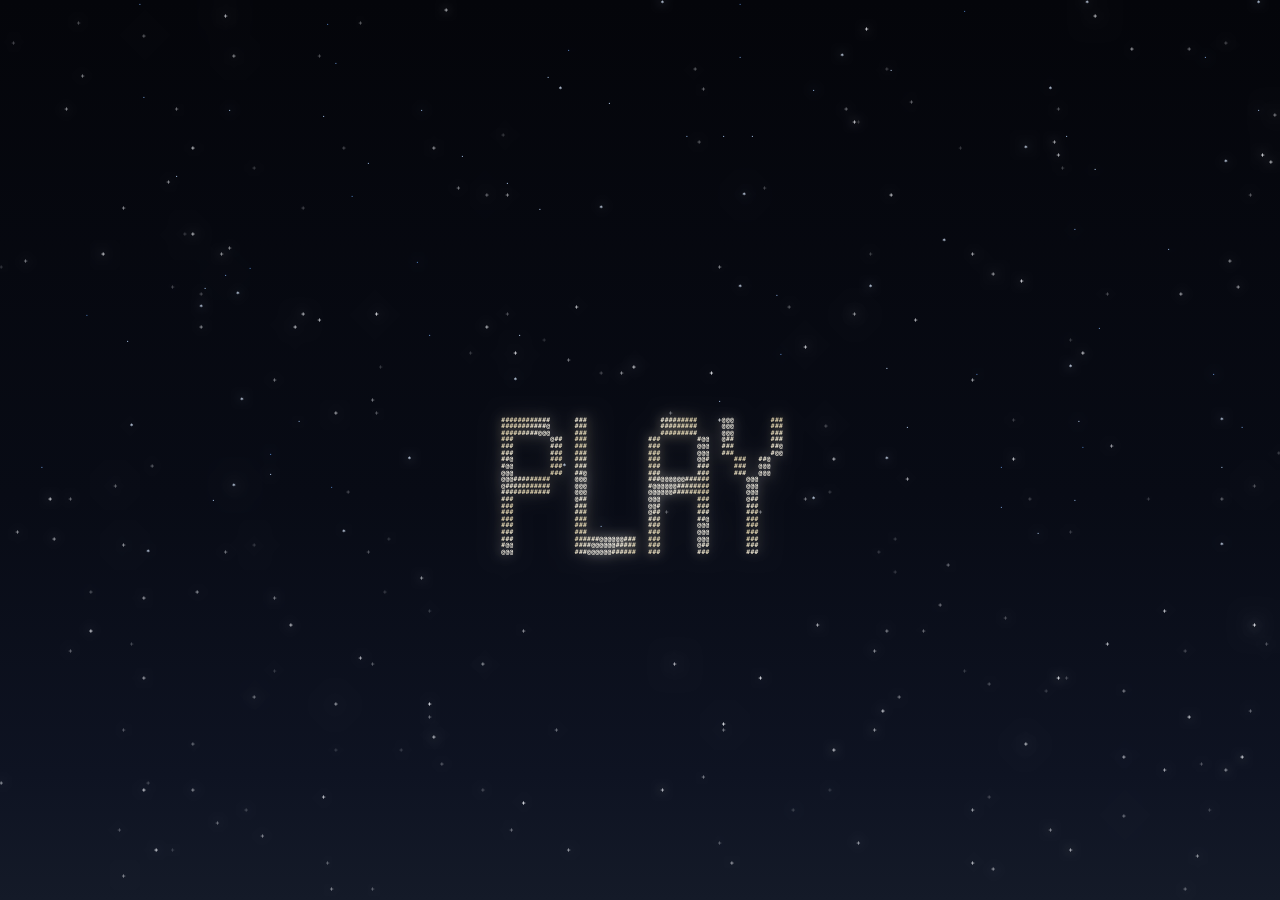
<file: christmas-tree.html>
<!DOCTYPE html>
<html lang="vi">
<head>
<meta charset="utf-8">
<meta name="viewport" content="width=device-width, initial-scale=1.0, maximum-scale=1.0, user-scalable=no, viewport-fit=cover">
<title>Merry Christmas 🎄</title>
<link rel="icon" href="data:image/svg+xml,<svg xmlns=%22http://www.w3.org/2000/svg%22 viewBox=%220 0 100 100%22><text y=%22.9em%22 font-size=%2290%22>🎄</text></svg>">
<style>
  html,body{margin:0;padding:0;height:100%;background:#141a28;overflow:hidden;-webkit-tap-highlight-color:transparent;}
  canvas{display:block;position:fixed;inset:0;width:100%;height:100%;}
  #ui{position:fixed;inset:0;pointer-events:none;z-index:5;font-family:'Nunito',system-ui,-apple-system,sans-serif;}
  #nextBtn{position:absolute;left:50%;bottom:9.5vh;transform:translateX(-50%) translateY(14px);
    pointer-events:none;opacity:0;transition:opacity .7s ease,transform .7s ease;
    padding:15px 30px;border:0;border-radius:999px;cursor:pointer;
    background:linear-gradient(135deg,#ff8fab,#d94f76);color:#fff;
    font:700 17px 'Nunito',system-ui,sans-serif;letter-spacing:.3px;
    box-shadow:0 10px 30px rgba(217,79,118,.5);}
  #nextBtn.show{opacity:1;transform:translateX(-50%) translateY(0);pointer-events:auto;}
  #nextBtn:active{transform:translateX(-50%) scale(.96);}
  #skip{position:absolute;right:16px;top:14px;pointer-events:none;opacity:0;transition:opacity .5s;
    padding:8px 15px;border:1px solid rgba(255,255,255,.3);border-radius:999px;cursor:pointer;
    background:rgba(255,255,255,.1);color:#eef2f8;font:600 13px 'Nunito',system-ui,sans-serif;
    backdrop-filter:blur(6px);-webkit-backdrop-filter:blur(6px);}
  #skip.show{opacity:.85;pointer-events:auto;}
  #fadeOut{position:fixed;inset:0;z-index:20;background:#fff8f6;opacity:0;pointer-events:none;transition:opacity .7s ease;}
  #fadeOut.on{opacity:1;}
  #muteBtn{position:absolute;left:16px;top:14px;pointer-events:none;opacity:0;transition:opacity .5s;
    width:38px;height:38px;border-radius:50%;border:1px solid rgba(255,255,255,.3);cursor:pointer;
    background:rgba(255,255,255,.1);font-size:17px;backdrop-filter:blur(6px);-webkit-backdrop-filter:blur(6px);}
  #muteBtn.show{opacity:.85;pointer-events:auto;}
</style>
</head>
<body>
<canvas id="c"></canvas>
<div id="fadeOut"></div>
<div id="ui">
  <button id="muteBtn" type="button" title="Tắt / bật nhạc">🔊</button>
  <button id="nextBtn" type="button">🎂 Vào tiệc sinh nhật</button>
</div>
<script>
'use strict';

var _q = new URLSearchParams(location.search);
var NEXT_PAGE = 'index1.html';
var NEXT_LABEL = '🎂 Vào tiệc sinh nhật';

var COLS = 124;
var cv = document.getElementById('c');
var ctx = cv.getContext('2d');
var off = document.createElement('canvas');
var octx = off.getContext('2d');
var bl = document.createElement('canvas');
var bctx = bl.getContext('2d');
var bl2 = document.createElement('canvas');
var b2ctx = bl2.getContext('2d');

var PW, W, H, CW, CH, ROWS, AR, DPR, SIZE, CX0, COLS_T, LEFT;

var chBuf, colBuf, dpBuf;

function layout() {
  DPR = Math.min(window.devicePixelRatio || 1, 2);
  W = window.innerWidth; H = window.innerHeight;
  PW = Math.min(W, H * 9 / 16);
  CW = PW / COLS;
  CH = CW * 1.62;
  AR = CW / CH;
  ROWS = Math.floor(H / CH);
  COLS_T = Math.ceil(W / CW);
  LEFT = Math.floor((COLS_T - COLS) / 2);
  SIZE = COLS_T * ROWS;
  chBuf = new Uint16Array(SIZE);
  colBuf = new Array(SIZE);
  dpBuf = new Float32Array(SIZE);
  cv.width = Math.round(W * DPR); cv.height = Math.round(H * DPR);
  cv.style.width = W + 'px'; cv.style.height = H + 'px';
  off.width = cv.width; off.height = cv.height;
  bl.width = Math.max(1, Math.round(cv.width / 4));
  bl.height = Math.max(1, Math.round(cv.height / 4));
  bl2.width = Math.max(1, Math.round(cv.width / 10));
  bl2.height = Math.max(1, Math.round(cv.height / 10));
  ctx.setTransform(DPR, 0, 0, DPR, 0, 0);
  octx.setTransform(DPR, 0, 0, DPR, 0, 0);
  octx.font = '700 ' + (CH * 0.95).toFixed(2) + 'px Menlo, Consolas, "DejaVu Sans Mono", monospace';
  octx.textAlign = 'center';
  octx.textBaseline = 'middle';
  CX0 = LEFT + COLS / 2;
  makeGrad();
}

var grad;
function makeGrad() {
  grad = ctx.createLinearGradient(0, 0, 0, H);
  grad.addColorStop(0, '#04050a');
  grad.addColorStop(0.55, '#080b15');
  grad.addColorStop(0.86, '#0e1322');
  grad.addColorStop(1, '#141a28');
}

function put(x, y, ch, col, z) {
  x = x | 0; y = y | 0;
  if (x < 0 || x >= COLS_T || y < 0 || y >= ROWS) return;
  var i = y * COLS_T + x;
  if (chBuf[i] !== 0 && z < dpBuf[i]) return;
  chBuf[i] = ch.charCodeAt(0);
  colBuf[i] = col;
  dpBuf[i] = z;
}
function occupied(x, y) {
  x = x | 0; y = y | 0;
  if (x < 0 || x >= COLS_T || y < 0 || y >= ROWS) return true;
  return chBuf[y * COLS_T + x] !== 0;
}

/* ---------- random ---------- */
function mulberry32(a) {
  return function () {
    a |= 0; a = a + 0x6D2B79F5 | 0;
    var t = Math.imul(a ^ a >>> 15, 1 | a);
    t = t + Math.imul(t ^ t >>> 7, 61 | t) ^ t;
    return ((t ^ t >>> 14) >>> 0) / 4294967296;
  };
}
var rnd = mulberry32(19871203);

function hash3(a, b, c) {
  var h = (a * 374761393 + b * 668265263 + c * 2147483647) | 0;
  h = Math.imul(h ^ h >>> 13, 1274126177);
  return ((h ^ h >>> 16) >>> 0) / 4294967296;
}

/* ---------- easing ---------- */
function clamp01(v) { return v < 0 ? 0 : v > 1 ? 1 : v; }
function at(t, s, d) { return clamp01((t - s) / d); }
function smooth(v) { v = clamp01(v); return v * v * (3 - 2 * v); }
function easeInOut15(v) {
  v = clamp01(v);
  return v < 0.5 ? Math.pow(2 * v, 1.5) / 2 : 1 - Math.pow(2 - 2 * v, 1.5) / 2;
}
function backOut(v) {
  v = clamp01(v);
  var s = 1.9;
  var p = v - 1;
  return 1 + p * p * ((s + 1) * p + s);
}

/* ---------- colour helpers ---------- */
var colCache = new Map();
function hsl(h, s, l) {
  h = h | 0; s = s | 0; l = l | 0;
  if (h < 0) h = 0; if (h > 360) h = 360;
  if (s < 0) s = 0; if (s > 100) s = 100;
  if (l < 0) l = 0; if (l > 100) l = 100;
  var k = (h * 101 + s) * 101 + l;
  var v = colCache.get(k);
  if (v === undefined) { v = 'hsl(' + h + ',' + s + '%,' + l + '%)'; colCache.set(k, v); }
  return v;
}
function rgba(r, g, b, a) {
  return 'rgba(' + (r | 0) + ',' + (g | 0) + ',' + (b | 0) + ',' + a.toFixed(2) + ')';
}

/* ---------- geometry constants ---------- */
var FLOOR_F = 0.845, BASE_F = 0.698, TIP_F = 0.273;
var MAXR = 0.37 * COLS;
var DISC_RX = 0.80 * COLS;

function rowFloor() { return FLOOR_F * ROWS; }
function rowBase() { return BASE_F * ROWS; }
function treeH() { return (BASE_F - TIP_F) * ROWS; }
function tilt() { return 0.17 * AR; }

/* ---------- tree point cloud ---------- */
var TIERS = 6;
var TR = [1.08, 0.80, 0.62, 0.46, 0.32, 0.19];
var TB = [0.00, 0.185, 0.355, 0.515, 0.665, 0.815];
var TT = [0.305, 0.465, 0.605, 0.735, 0.865, 1.0];
var LOBES = [13, 12, 10, 9, 7, 6];
var GLYPH = ['8', '&', '%', '#', '@'];

var NB = 24000;
var t_f = new Float32Array(NB), t_r = new Float32Array(NB), t_a = new Float32Array(NB);
var t_sh = new Float32Array(NB), t_dr = new Float32Array(NB);
var t_gl = new Uint8Array(NB), t_fr = new Uint8Array(NB), t_hj = new Float32Array(NB);
var t_rf = new Float32Array(NB), t_tier = new Uint8Array(NB);
var t_col = new Uint8Array(NB), t_hit = new Float32Array(NB);
var TREE_LIGHTS = [[354, 92], [46, 94], [212, 92], [286, 82], [328, 92], [186, 88], [0, 0], [120, 85]];
var SOUP_DARK = 'xv=o%', SOUP_MID = '&8#Wx%', SOUP_BRIGHT = '@MW0#o';

AR = 1 / 1.62;

var lobeLen = [], lobeBri = [], lobeDroop = [];
for (var ti = 0; ti < TIERS; ti++) {
  var L = LOBES[ti], ll = [], lb = [], ld = [];
  for (var k = 0; k < L; k++) {
    ll.push(0.70 + rnd() * 0.42);
    lb.push(0.82 + rnd() * 0.36);
    ld.push(0.6 + rnd() * 0.9);
  }
  lobeLen.push(ll); lobeBri.push(lb); lobeDroop.push(ld);
}

var LX = -0.80, LZ = 0.60;

function tierRadiusAt(ti, u) {
  return TR[ti] * MAXR * (1 - 0.70 * u * u * 0.9 - 0.10 * u);
}

(function buildTree() {
  var weights = [], tot = 0;
  for (var i = 0; i < TIERS; i++) { var w = TR[i] * TR[i] * (TT[i] - TB[i]); weights.push(w); tot += w; }
  var p = 0;
  for (var n = 0; n < NB; n++) {
    var pick = rnd() * tot, acc = 0, ti = 0;
    for (var j = 0; j < TIERS; j++) { acc += weights[j]; if (pick <= acc) { ti = j; break; } }
    var u = Math.pow(rnd(), 0.75);
    var f = TB[ti] + (TT[ti] - TB[ti]) * u;
    var a = rnd() * Math.PI * 2;
    var L = LOBES[ti];
    var li = Math.floor(a / (Math.PI * 2) * L) % L;
    var lfrac = (a / (Math.PI * 2) * L) % 1;
    var lobeShape = 0.74 + 0.26 * Math.sin(Math.PI * lfrac);
    var tierR = tierRadiusAt(ti, u);
    var core = rnd() < 0.30;
    var rf, ringB = 0;
    if (core) {
      rf = Math.pow(rnd(), 0.6) * 0.72;
    } else {
      var ring = Math.floor(rnd() * 4);
      ringB = (ring + 0.5) / 4;
      rf = Math.pow(rnd(), 0.42) * 0.99;
      rf = rf * 0.72 + ringB * 0.28;
    }
    rf = Math.min(rf, 1);
    var r = tierR * rf * lobeLen[ti][li] * lobeShape;
    var droop = Math.pow(rf, 2.1) * (2.0 + 4.6 * TR[ti]) * lobeDroop[ti][li] * AR * 3.2;

    var sh = 0.16 + 0.58 * Math.pow(rf, 1.15);
    sh *= lobeBri[ti][li];
    sh *= (0.30 + 0.70 * Math.pow(1 - u, 0.55));
    if (u > 0.55) sh *= 0.30 + 0.30 * (1 - (u - 0.55) / 0.45);
    if (core) sh *= 0.42;
    sh *= 0.80 + 0.40 * (0.5 + 0.5 * Math.sin(a * (10 + ti * 3) + li * 2.1));
    sh = Math.max(0.02, Math.min(1, sh));

    t_f[n] = f; t_r[n] = r; t_a[n] = a; t_sh[n] = sh; t_dr[n] = droop;
    t_rf[n] = rf; t_tier[n] = ti;
    t_hj[n] = (rnd() - 0.5) * 16;
    var frost = (rf > 0.80 && rnd() < 0.42 && Math.sin(a * 7 + li) > 0.1) ? 1 : 0;
    t_fr[n] = frost;
    p++;
  }
})();

/* ---------- lights ---------- */
var HUES = [318, 282, 228, 190, 150, 56, 38];
function rampHue(u) {
  u = u - Math.floor(u);
  var seq = HUES.length * 2 - 2;
  var x = u * seq;
  var i = Math.floor(x), fr = x - i;
  var ia = i < HUES.length ? i : seq - i;
  var ib = (i + 1) < HUES.length ? (i + 1) : seq - (i + 1);
  if (ia < 0) ia = 0; if (ib < 0) ib = 0;
  if (ia >= HUES.length) ia = HUES.length - 1;
  if (ib >= HUES.length) ib = HUES.length - 1;
  return HUES[ia] + (HUES[ib] - HUES[ia]) * fr;
}

var NL = 4200;
var l_f = new Float32Array(NL), l_r = new Float32Array(NL), l_a = new Float32Array(NL);
var l_h = new Float32Array(NL), l_g = new Uint8Array(NL), l_ph = new Float32Array(NL);
var l_on = new Uint8Array(NL);
var NLreal = 0;
(function buildLights() {
  for (var ti = 0; ti < TIERS; ti++) {
    var cnt = Math.round(NL * (TR[ti] / 3.47) * 0.92);
    for (var k = 0; k < cnt && NLreal < NL; k++) {
      var a = rnd() * Math.PI * 2;
      var seg = Math.floor(a / (Math.PI * 2) * 26);
      if (hash3(seg, ti, 7) < 0.26) continue;
      var u = 0.03 + rnd() * 0.10;
      var tierR = tierRadiusAt(ti, u);
      var gold = rnd() < 0.13;
      var rf = gold ? 0.80 + rnd() * 0.08 : 0.92 + rnd() * 0.08;
      var L = LOBES[ti];
      var li = Math.floor(a / (Math.PI * 2) * L) % L;
      var lfrac = (a / (Math.PI * 2) * L) % 1;
      var lobeShape = 0.74 + 0.26 * Math.sin(Math.PI * lfrac);
      var r = tierR * rf * lobeLen[ti][li] * lobeShape;
      var droop = Math.pow(rf, 2.1) * (2.0 + 4.6 * TR[ti]) * lobeDroop[ti][li] * AR * 3.2;
      l_f[NLreal] = TB[ti] + (TT[ti] - TB[ti]) * u;
      l_r[NLreal] = r;
      l_a[NLreal] = a;
      l_h[NLreal] = gold ? 42 : rampHue(a / (Math.PI * 2));
      l_g[NLreal] = gold ? 1 : 0;
      l_ph[NLreal] = rnd() * Math.PI * 2;
      NLreal++;
    }
  }
})();

/* ---------- baubles ---------- */
var baubles = [];
var BAUBLE_COLS = [[354, 82, 42], [44, 70, 50], [208, 80, 50], [322, 78, 56], [278, 60, 52], [190, 70, 48], [0, 0, 70]];
(function buildBaubles() {
  for (var ti = 0; ti < TIERS; ti++) {
    var n = 7 + Math.floor(rnd() * 4) - Math.floor(ti * 0.8);
    for (var k = 0; k < n; k++) {
      var a = rnd() * Math.PI * 2;
      var u = k % 3 === 0 ? 0.25 + rnd() * 0.3 : 0.02 + rnd() * 0.08;
      var tierR = tierRadiusAt(ti, u);
      var L = LOBES[ti];
      var li = Math.floor(a / (Math.PI * 2) * L) % L;
      var rf = 0.72 + rnd() * 0.18;
      var r = tierR * rf * lobeLen[ti][li];
      var droop = Math.pow(rf, 2.1) * (2.0 + 4.6 * TR[ti]) * lobeDroop[ti][li] * AR * 3.2;
      var pal = BAUBLE_COLS[Math.floor(rnd() * BAUBLE_COLS.length)];
      baubles.push({ f: TB[ti] + (TT[ti] - TB[ti]) * u, r: r * (u > 0.2 ? 1.04 : 1), a: a, dr: droop + 2.2, l: pal[2] + rnd() * 10, h: pal[0], s: pal[1], big: rnd() < 0.35 });
    }
  }
})();

/* ---------- gifts ---------- */
var GIFT_DEF = [
  { w: 9.5, h: 7.0, d: 9.5, box: [354, 74], rib: 44, dist: 0.95, ang: 0.35 },
  { w: 6.0, h: 5.0, d: 6.0, box: [44, 62], rib: 354, dist: 1.08, ang: 1.62 },
  { w: 12.0, h: 4.4, d: 7.5, box: [150, 54], rib: 44, dist: 0.90, ang: 2.88 },
  { w: 5.2, h: 10.0, d: 5.2, box: [212, 62], rib: 44, dist: 1.05, ang: 4.05 },
  { w: 8.0, h: 6.0, d: 8.0, box: [312, 62], rib: 44, dist: 0.98, ang: 5.25 }
];
var gifts = [];
(function buildGifts() {
  for (var gi = 0; gi < GIFT_DEF.length; gi++) {
    var d = GIFT_DEF[gi];
    var n = 2400;
    var px = new Float32Array(n), py = new Float32Array(n), pz = new Float32Array(n);
    var ps = new Float32Array(n), pg = new Uint8Array(n), pr = new Uint8Array(n);
    for (var i = 0; i < n; i++) {
      var face = rnd();
      var x, y, z, nx = 0, ny = 0, nz = 0;
      if (face < 0.22) { x = -d.w / 2; y = rnd() * d.h; z = (rnd() - 0.5) * d.d; nx = -1; }
      else if (face < 0.44) { x = d.w / 2; y = rnd() * d.h; z = (rnd() - 0.5) * d.d; nx = 1; }
      else if (face < 0.60) { z = -d.d / 2; y = rnd() * d.h; x = (rnd() - 0.5) * d.w; nz = -1; }
      else if (face < 0.76) { z = d.d / 2; y = rnd() * d.h; x = (rnd() - 0.5) * d.w; nz = 1; }
      else { y = d.h; x = (rnd() - 0.5) * d.w; z = (rnd() - 0.5) * d.d; ny = 1; }
      var ribbon = 0;
      if (ny === 1) { if (Math.abs(x) < d.w * 0.09 || Math.abs(z) < d.d * 0.09) ribbon = 1; }
      else if (nx !== 0) { if (Math.abs(z) < d.d * 0.09) ribbon = 1; }
      else { if (Math.abs(x) < d.w * 0.09) ribbon = 1; }
      if (i > n - 170) {
        var ba = rnd() * Math.PI * 2, brr = 0.9 + rnd() * 0.9;
        x = Math.cos(ba) * brr + (rnd() - 0.5) * 0.4;
        z = Math.sin(ba) * brr * 0.6;
        y = d.h + 0.7 + Math.abs(Math.sin(ba)) * 0.9;
        ribbon = 1; ny = 1;
      }
      px[i] = x; py[i] = y; pz[i] = z;
      ps[i] = ny === 1 ? 1.0 : (nx !== 0 ? (nx < 0 ? 0.92 : 0.22) : (nz > 0 ? 0.62 : 0.16));
      pr[i] = ribbon;
      pg[i] = Math.floor(rnd() * 5);
    }
    gifts.push({ d: d, n: n, px: px, py: py, pz: pz, ps: ps, pr: pr, pg: pg });
  }
})();


/* ---------- người tuyết đi từ ngoài vào, đứng cạnh cây và vẫy tay ---------- */
var SM_T0 = 12.0, SM_WALK = 2.3;
var SM = null;
function buildSnowman() {
  var X = [], Y = [], Z = [], NX = [], NY = [], NZ = [], K = [];
  function push(x, y, z, nx, ny, nz, k) { X.push(x); Y.push(y); Z.push(z); NX.push(nx); NY.push(ny); NZ.push(nz); K.push(k); }
  function sph(n, cx, cy, cz, r, k) {
    for (var i = 0; i < n; i++) {
      var a = rnd() * 2 - 1, b = rnd() * Math.PI * 2, q = Math.sqrt(1 - a * a);
      var nx = q * Math.cos(b), ny = a, nz = q * Math.sin(b);
      push(cx + nx * r, cy + ny * r, cz + nz * r, nx, ny, nz, k);
    }
  }
  function tube(n, r0, r1, y0, y1, k, cap) {
    for (var i = 0; i < n; i++) {
      var a = rnd() * Math.PI * 2;
      if (cap && rnd() < 0.25) {
        var rr = r1 * Math.sqrt(rnd());
        push(Math.cos(a) * rr, y1, Math.sin(a) * rr, 0, 1, 0, k);
        continue;
      }
      var f = rnd(), r = r0 + (r1 - r0) * f;
      push(Math.cos(a) * r, y0 + (y1 - y0) * f, Math.sin(a) * r, Math.cos(a), 0, Math.sin(a), k);
    }
  }
  sph(2200, 0, 0.55, 0, 0.56, 0);
  sph(1600, 0, 1.33, 0, 0.41, 0);
  sph(1200, 0, 1.97, 0, 0.30, 0);
  tube(500, 0.27, 0.27, 2.17, 2.19, 4);
  tube(700, 0.17, 0.165, 2.19, 2.56, 4, true);
  tube(900, 0.33, 0.30, 1.64, 1.76, 3);
  for (var i = 0; i < 160; i++) {
    var f = rnd(), a = rnd() * Math.PI * 2, r = 0.055 * (1 - f);
    push(Math.cos(a) * r, 1.95 + Math.sin(a) * r, 0.28 + f * 0.30, Math.cos(a), Math.sin(a), 0, 2);
  }
  var coal = [[-0.105, 2.05, 0.265, 0.045], [0.105, 2.05, 0.265, 0.045],
  [0, 1.46, 0.39, 0.05], [0, 1.30, 0.41, 0.052], [0, 1.13, 0.385, 0.05]];
  for (var s = 0; s < 6; s++) {
    var aa = -0.85 + 1.7 * s / 5;
    coal.push([0.14 * Math.sin(aa), 1.86 - 0.045 * Math.cos(aa), 0.27 - 0.03 * Math.abs(Math.sin(aa)), 0.026]);
  }
  for (var c = 0; c < coal.length; c++) sph(c < 2 ? 70 : 45, coal[c][0], coal[c][1], coal[c][2], coal[c][3], 1);
  SM = {
    n: X.length, x: new Float32Array(X), y: new Float32Array(Y), z: new Float32Array(Z),
    nx: new Float32Array(NX), ny: new Float32Array(NY), nz: new Float32Array(NZ), k: new Uint8Array(K)
  };
}
buildSnowman();

var SM_RAMP = '.:-=+*#%@';
function drawSnowman(t) {
  if (t < SM_T0) return;
  var S = 22 * (PW / COLS) / CW;
  var tw = clamp01((t - SM_T0) / SM_WALK);
  var e = 1 - Math.pow(1 - tw, 2);
  var startX = COLS_T + 16, endX = CX0 + 40;
  var sx = startX + (endX - startX) * e;
  var walking = tw < 1;
  var stepPh = (t - SM_T0) * 2.1;
  var hop = walking ? Math.abs(Math.sin(stepPh * Math.PI)) * 0.13 : 0.015 * Math.abs(Math.sin(t * 3.6));
  var lean = walking ? 0.07 * Math.sin(stepPh * Math.PI) - 0.06 : 0.04 * Math.sin(t * 1.5);
  var turn = smooth(clamp01((t - (SM_T0 + SM_WALK - 0.25)) / 0.6));
  var yaw = -0.85 * (1 - turn) + (0.22 + 0.08 * Math.sin(t * 0.6)) * turn;
  var wave = smooth(clamp01((t - (SM_T0 + SM_WALK + 0.1)) / 0.45));
  var blink = (t % 4.2) > 4.03 ? 0.15 : 1;
  var c = Math.cos(yaw), s = Math.sin(yaw);
  var base = rowFloor() + 4;

  /* tuyết văng sau chân khi đi */
  if (walking) {
    for (var k = 0; k < 14; k++) {
      var ph = (stepPh * 0.5 + hash3(k, 3, 9)) % 1;
      var px = sx + 9 + ph * 10 + (hash3(k, 4, 9) - 0.5) * 6;
      var py = base - Math.sin(ph * Math.PI) * 3 - 0.5;
      put(px, py, ph < 0.4 ? '*' : '.', rgba(240, 246, 255, 1 - ph), 690);
    }
  }

  for (var i = 0; i < SM.n; i++) {
    var x = SM.x[i], y = SM.y[i], z = SM.z[i], kk = SM.k[i];
    if (kk === 1 && i < SM.n && y > 2.0 && blink < 1) y = 2.05 + (y - 2.05) * blink;
    x += lean * y;
    y += hop;
    var X = x * c + z * s, Zd = -x * s + z * c;
    var nX = SM.nx[i] * c + SM.nz[i] * s, nZ = -SM.nx[i] * s + SM.nz[i] * c;
    var b = clamp01(0.45 + 0.6 * (nX * -0.8 + SM.ny[i] * 0.45 + nZ * 0.55));
    var col, ch;
    if (kk === 0) {
      col = hsl(212, 30 - 18 * b, 40 + 56 * b);
      ch = SM_RAMP.charAt(Math.min(8, 3 + Math.floor(b * 6)));
    } else if (kk === 1) {
      col = hsl(225, 14, 13 + 10 * b); ch = '@';
    } else if (kk === 2) {
      col = hsl(26, 95, 42 + 22 * b); ch = b > 0.5 ? '#' : '%';
    } else if (kk === 3) {
      var aa = Math.atan2(SM.z[i], SM.x[i]);
      col = Math.sin(aa * 9) > 0.2 ? hsl(354, 78, 34 + 26 * b) : hsl(40, 40, 70 + 22 * b);
      ch = '#';
    } else {
      var band = y - hop > 2.2 && y - hop < 2.29 && SM.ny[i] === 0;
      col = band ? hsl(350, 75, 38 + 22 * b) : hsl(228, 14, 10 + 22 * b);
      ch = band ? '=' : '#';
    }
    put(sx + X * S, base - y * S * AR, ch, col, 700 + Zd * S);
  }

  /* hai tay que */
  var TW = hsl(30, 58, 52);
  for (var side = -1; side <= 1; side += 2) {
    var a1, a2, fing = 0;
    var sw = walking ? Math.sin(stepPh * Math.PI * 2 + (side > 0 ? 0 : Math.PI)) : 0;
    var r1 = -0.45 + 0.22 * sw, r2 = -0.2 + 0.18 * sw;
    if (side > 0 && wave > 0) {
      var wv = Math.sin(t * 7.2);
      var w1 = 0.95 + 0.12 * Math.sin(t * 3.6), w2 = 1.55 + 0.55 * wv;
      a1 = r1 + (w1 - r1) * wave; a2 = r2 + (w2 - r2) * wave; fing = wv * wave;
    } else {
      a1 = r1 + 0.05 * Math.sin(t * 1.4); a2 = r2 + 0.05 * Math.sin(t * 1.4 + 1);
    }
    var shx = side * 0.36, shy = 1.40 + hop;
    var ex = shx + side * Math.cos(a1) * 0.42, ey = shy + Math.sin(a1) * 0.42;
    var hx = ex + side * Math.cos(a2) * 0.36, hy = ey + Math.sin(a2) * 0.36;
    var segs = [[shx, shy, ex, ey], [ex, ey, hx, hy]];
    var tip = Math.atan2(hy - ey, side * (hx - ex));
    for (var f = -1; f <= 1; f++) {
      var fa = tip + f * 0.55 + fing * 0.15, fl = f === 0 ? 0.14 : 0.1;
      segs.push([hx, hy, hx + side * Math.cos(fa) * fl, hy + Math.sin(fa) * fl]);
    }
    for (var g = 0; g < segs.length; g++) {
      var q = segs[g];
      var p0x = q[0] + lean * q[1], p1x = q[2] + lean * q[3];
      var X0 = p0x * c + 0.02 * s, X1 = p1x * c + 0.02 * s;
      var gx0 = sx + X0 * S, gy0 = base - q[1] * S * AR;
      var gx1 = sx + X1 * S, gy1 = base - q[3] * S * AR;
      var dx = gx1 - gx0, dy = gy1 - gy0;
      var steps = Math.max(2, Math.ceil(Math.max(Math.abs(dx), Math.abs(dy)) * 1.5));
      var ang = Math.atan2(-dy / AR, dx);
      var deg = ((ang * 180 / Math.PI) + 360) % 180;
      var glyph = deg < 22 || deg > 158 ? '-' : deg < 68 ? '/' : deg < 112 ? '|' : '\\';
      for (var st = 0; st <= steps; st++) {
        put(gx0 + dx * st / steps, gy0 + dy * st / steps, glyph, TW, 705 + side * -0.5 * S * s);
        if (g < 2) put(gx0 + dx * st / steps + 1, gy0 + dy * st / steps, glyph, TW, 704 + side * -0.5 * S * s);
      }
    }
  }
}


/* ================= QUẢ CẦU TUYẾT RƠI ================= */
var NBALL = 18;
var sb_x = new Float32Array(NBALL), sb_y = new Float32Array(NBALL), sb_v = new Float32Array(NBALL),
  sb_s = new Uint8Array(NBALL), sb_p = new Float32Array(NBALL), sb_f = new Uint8Array(NBALL);
for (var i = 0; i < NBALL; i++) {
  sb_x[i] = rnd(); sb_y[i] = rnd(); sb_v[i] = 0.035 + rnd() * 0.05;
  sb_s[i] = rnd() < 0.45 ? 2 : (rnd() < 0.6 ? 1 : 0); sb_p[i] = rnd() * 6.28; sb_f[i] = rnd() < 0.4 ? 1 : 0;
}
function drawSnowballs(t) {
  for (var i = 0; i < NBALL; i++) {
    var y = ((sb_y[i] + t * sb_v[i]) % 1.08 - 0.04) * ROWS;
    var x = (sb_x[i] + Math.sin(t * 0.7 + sb_p[i]) * 0.02) * COLS_T;
    var z = sb_f[i] ? 880 : -500;
    var tw = 0.75 + 0.25 * Math.sin(t * 3 + sb_p[i]);
    if (sb_s[i] === 2) {
      put(x - 1, y, '(', hsl(205, 40, 78 * tw), z);
      put(x, y, '@', hsl(205, 30, 96 * tw), z);
      put(x + 1, y, ')', hsl(205, 40, 78 * tw), z);
      put(x - 1, y + 1, "'", hsl(210, 45, 60 * tw), z);
      put(x, y + 1, '-', hsl(210, 45, 66 * tw), z);
      put(x + 1, y + 1, "'", hsl(210, 45, 60 * tw), z);
      if (Math.sin(t * 5 + sb_p[i] * 3) > 0.92) put(x - 1, y - 1, '*', '#ffffff', z + 1);
    } else if (sb_s[i] === 1) {
      put(x, y, 'O', hsl(205, 35, 90 * tw), z);
    } else {
      put(x, y, 'o', hsl(205, 30, 84 * tw), z);
    }
  }
}

/* ================= XE TUẦN LỘC CỦA ÔNG GIÀ NOEL (vẽ bằng đường nét SDF, bay vòng) ================= */
var SLEIGH_T0 = 11.5, SLEIGH_EVERY = 14, SSC = 1.45, DSC = 0.92;
var SL_RAMP = '+*##%%@@';
function sdBoxR(px, py, cx, cy, hx, hy, r) {
  var qx = Math.abs(px - cx) - hx + r, qy = Math.abs(py - cy) - hy + r;
  var ox = Math.max(qx, 0), oy = Math.max(qy, 0);
  return Math.sqrt(ox * ox + oy * oy) + Math.min(Math.max(qx, qy), 0) - r;
}
function sdCirc(px, py, cx, cy, r) { var dx = px - cx, dy = py - cy; return Math.sqrt(dx * dx + dy * dy) - r; }

/* các phần của xe + ông già Noel, xếp từ trước ra sau. Mỗi phần trả khoảng cách có dấu. */
var SL_PARTS = [
  { k: 'runner', f: function (x, y) {
      var d = sdSeg(x, y, -12, 6.2, 11, 6.2, 0.5, 0.5);
      d = Math.min(d, sdSeg(x, y, 11, 6.2, 13.6, 4.8, 0.5, 0.48));
      d = Math.min(d, sdSeg(x, y, 13.6, 4.8, 14.3, 2.7, 0.48, 0.45));
      d = Math.min(d, sdSeg(x, y, 14.3, 2.7, 13.1, 1.3, 0.45, 0.4));
      d = Math.min(d, sdSeg(x, y, -8, 6.2, -7.2, 3.4, 0.42, 0.42));
      d = Math.min(d, sdSeg(x, y, 5.5, 6.2, 5, 3.4, 0.42, 0.42));
      return d; } },
  { k: 'mitten', f: function (x, y) { return sdCirc(x, y, 7.1, -4.0, 0.95); } },
  { k: 'arm', f: function (x, y) { return sdSeg(x, y, 2.8, -5.6, 6.5, -4.2, 1.05, 0.9); } },
  { k: 'cuff', f: function (x, y) { return sdSeg(x, y, 5.9, -4.4, 6.3, -4.3, 0.95, 0.95); } },
  { k: 'body', f: function (x, y) {
      var d = sdBoxR(x, y, -1, 0.9, 10, 2.7, 1.3);
      d = Math.min(d, sdBoxR(x, y, -9.6, -1.6, 2.2, 5.1, 1.2));
      d = Math.min(d, sdCirc(x, y, 9.6, 0.3, 2.4));
      return d; } },
  { k: 'eye', f: function (x, y) { return sdCirc(x, y, 3.1, -10.1, 0.4); } },
  { k: 'nose', f: function (x, y) { return sdCirc(x, y, 4.15, -9.4, 0.6); } },
  { k: 'mous', f: function (x, y) { return sdEll(x, y, 3.4, -8.75, 1.4, 0.62, -0.1); } },
  { k: 'beard', f: function (x, y) { return sdEll(x, y, 2.5, -7.7, 2.45, 2.15, 0.15); } },
  { k: 'trim', f: function (x, y) { return sdSeg(x, y, 0.1, -11.2, 4.2, -10.9, 0.8, 0.8); } },
  { k: 'pom', f: function (x, y) { return sdCirc(x, y, -2.1, -14.9, 0.95); } },
  { k: 'hat', f: function (x, y) { return sdSeg(x, y, 1.9, -11.4, -1.5, -14.5, 1.95, 0.55); } },
  { k: 'face', f: function (x, y) { return sdCirc(x, y, 2.3, -9.5, 2.05); } },
  { k: 'coat', f: function (x, y) { return sdEll(x, y, 1, -3.9, 3.9, 3.9, 0); } },
  { k: 'gift1', f: function (x, y) { return sdBoxR(x, y, -9.4, -9.6, 1.7, 1.6, 0.3); } },
  { k: 'gift2', f: function (x, y) { return sdBoxR(x, y, -6.2, -9.1, 1.5, 1.7, 0.3); } },
  { k: 'sack', f: function (x, y) { return sdEll(x, y, -7.6, -5.2, 3.8, 3.3, 0.2); } }
];
function slColor(k, x, y, b, d) {
  var edge = d > -0.55;
  switch (k) {
    case 'runner': return hsl(44, 85, 34 + 40 * b);
    case 'mitten': return hsl(140, 45, 14 + 22 * b);
    case 'arm': return hsl(356, 80, 26 + 30 * b);
    case 'cuff': return hsl(0, 0, 70 + 26 * b);
    case 'body':
      if ((y > -1.5 && y < -0.6 && x > -11) || (edge && y < 4.4)) return hsl(44, 88, 38 + 34 * b);
      if (Math.abs(x - 9.6) < 1.2 && Math.abs(y - 0.3) < 1.2) return hsl(44, 85, 42 + 30 * b);
      return hsl(354, 80, 24 + 32 * b);
    case 'eye': return hsl(220, 20, 12);
    case 'nose': return hsl(354, 70, 50 + 22 * b);
    case 'mous': case 'beard': case 'trim': case 'pom': return hsl(210, 18, 72 + 26 * b);
    case 'hat': return hsl(356, 82, 26 + 32 * b);
    case 'face': return hsl(22, 68, 50 + 30 * b);
    case 'coat':
      if (y > -1.2) return hsl(0, 0, 72 + 24 * b);
      if (y > -3.5 && y < -2.6) return Math.abs(x - 1) < 0.9 ? hsl(46, 90, 60) : hsl(240, 12, 12);
      return hsl(356, 80, 26 + 32 * b);
    case 'gift1': return (Math.abs(x + 9.4) < 0.35 || Math.abs(y + 9.6) < 0.3) ? hsl(354, 80, 50) : hsl(140, 60, 24 + 26 * b);
    case 'gift2': return (Math.abs(x + 6.2) < 0.35 || Math.abs(y + 9.1) < 0.3) ? hsl(46, 90, 58) : hsl(212, 70, 30 + 26 * b);
    case 'sack': return hsl(30, 45, 20 + 26 * b);
  }
  return '#ffffff';
}
/* bóng đổ kiểu "vòm": pháp tuyến giả từ đạo hàm khoảng cách */
function domeLight(fn, x, y, d) {
  var gx = fn(x + 0.35, y) - fn(x - 0.35, y), gy = fn(x, y + 0.35) - fn(x, y - 0.35);
  var gl = Math.sqrt(gx * gx + gy * gy) || 1;
  gx /= gl; gy /= gl;
  var h = clamp01(-d / 1.8);
  var nx = gx * (1 - h), ny = gy * (1 - h), nz = h + 0.15;
  var nl = Math.sqrt(nx * nx + ny * ny + nz * nz);
  return clamp01(0.18 + 0.82 * ((nx * -0.5 + ny * -0.62 + nz * 0.6) / nl));
}
function drawSantaSleigh(cx, cy, sc, dir, z, t, dim) {
  var x0 = Math.floor(cx - 16 * sc), x1 = Math.ceil(cx + 16 * sc);
  var y0 = Math.floor(cy - 16.5 * sc * AR), y1 = Math.ceil(cy + 7.5 * sc * AR);
  for (var gy = y0; gy <= y1; gy++) {
    for (var gx = x0; gx <= x1; gx++) {
      var lx = (gx - cx) / sc * dir, ly = (gy - cy) / AR / sc;
      for (var p = 0; p < SL_PARTS.length; p++) {
        var P = SL_PARTS[p];
        var d = P.f(lx, ly);
        if (d > 0.3) continue;
        var b = domeLight(P.f, lx, ly, d);
        var ch = SL_RAMP.charAt(Math.min(7, Math.floor(b * 8)));
        if (P.k === 'eye') ch = '@';
        put(gx, gy, ch, slColor(P.k, lx, ly, b * dim, d), z);
        break;
      }
    }
  }
}
function deerAntlerD(lx, ly, tt) {
  var stride = tt;
  ly -= Math.sin(stride * Math.PI * 2 * 2) * 0.5;
  var hn = Math.sin(stride * Math.PI * 2) * 0.45;
  var ax0 = 9.5, ay0 = -8.3 + hn, d = 1e9;
  for (var s = -1; s <= 1; s += 2) {
    var tipx = ax0 + s * 1.1 + 0.6, tipy = ay0 - 6.2;
    d = Math.min(d, sdSeg(lx, ly, ax0 + s * 0.35, ay0, tipx, tipy, 0.62, 0.36));
    d = Math.min(d, sdSeg(lx, ly, ax0 + s * 0.35 + 0.25, ay0 - 1.9, tipx - 2.3, tipy + 1.2, 0.44, 0.28));
    d = Math.min(d, sdSeg(lx, ly, ax0 + s * 0.35 + 0.5, ay0 - 3.7, tipx + 1.9, tipy + 1.9, 0.44, 0.28));
    d = Math.min(d, sdSeg(lx, ly, tipx - 0.15, tipy + 1.4, tipx + 1.4, tipy - 1.2, 0.4, 0.26));
  }
  return d;
}
function drawFlyDeer(cx, cy, sc, dir, z, t, lead, dim, ph) {
  var tt = t * 1.7 + ph;
  var bob = Math.sin(tt * Math.PI * 2 * 2) * 0.5;
  var hn = Math.sin(tt * Math.PI * 2) * 0.45;
  var x0 = Math.floor(cx - 17 * sc), x1 = Math.ceil(cx + 17 * sc);
  var y0 = Math.floor(cy - 17 * sc * AR), y1 = Math.ceil(cy + 14 * sc * AR);
  var fBody = function (a, b) { return deerSDF(a, b, tt); };
  for (var gy = y0; gy <= y1; gy++) {
    for (var gx = x0; gx <= x1; gx++) {
      var lx = (gx - cx) / sc * dir, ly = (gy - cy) / AR / sc;
      if (lx < -15 || lx > 17 || ly < -17 || ly > 14) continue;
      var d = deerSDF(lx, ly, tt);
      if (d > 0.3) continue;
      var lyb = ly - bob;
      var b = domeLight(fBody, lx, ly, d) * dim;
      var ch = SL_RAMP.charAt(Math.min(7, Math.floor(b / Math.max(0.3, dim) * 8)));
      var col;
      var dn = sdCirc(lx, lyb, 15.1, -5.65 + hn, 0.95);
      var de = sdCirc(lx, lyb, 11.7, -7.0 + hn, 0.5);
      var da = deerAntlerD(lx, ly, tt);
      if (dn < 0.2) { col = lead ? hsl(0, 95, 55 + 15 * Math.sin(t * 6)) : hsl(20, 30, 16); ch = '@'; }
      else if (de < 0.15) { col = hsl(20, 30, 10); ch = '@'; }
      else if (da < 0.25 && da <= d + 0.05) col = hsl(36, 40, 40 + 38 * b);
      else if (Math.abs(lx - 5.4) < 0.75 && lyb > -3.6 && lyb < 3.4 && d < -0.2) {
        col = hsl(354, 80, 38 + 22 * b); ch = '#';
        if (Math.abs(lyb - 1.2) < 0.7) { col = hsl(46, 95, 66); ch = '*'; }
      }
      else if (lx < -9.5 && lyb < -1) col = hsl(30, 20, 72 + 22 * b);
      else if (lyb > 1.6 && lx > -6 && lx < 6.5 && d < -0.4) col = hsl(32, 45, 36 + 34 * b);
      else col = hsl(25, 50, 16 + 36 * b);
      put(gx, gy, ch, col, z);
    }
  }
  if (lead) halo(cx + 15.1 * sc * dir, cy + (-5.65 + hn + bob) * sc * AR, 4, t, 0.6, 0);
}
function teamPhase(t) { return (t - SLEIGH_T0) / SLEIGH_EVERY * Math.PI * 2 - Math.PI * 0.5; }
function teamAt(ph) {
  var RX = COLS * 0.68;
  var sn = Math.sin(ph);
  return {
    x: CX0 - RX * Math.cos(ph),
    y: ROWS * 0.15 + ROWS * 0.065 * sn,
    sc: 0.7 + 0.3 * (sn + 1) / 2,
    dir: sn >= 0 ? 1 : -1,
    front: sn >= 0,
    sn: sn
  };
}
function sleighPass(t) {
  if (t < SLEIGH_T0) return -1;
  var sn = Math.sin(teamPhase(t));
  return sn > 0.2 ? ((t - SLEIGH_T0) % SLEIGH_EVERY) : -1;
}
function drawSleigh(t) {
  if (t < SLEIGH_T0) return;
  var ph = teamPhase(t);
  var RX = COLS * 0.68;
  var S = teamAt(ph);
  if (t > HB_T0 - 0.5 && !S.front) return;
  var zBase = S.front ? 950 : -650;
  var dim = S.front ? 1 : 0.62;
  var sSc = SSC * S.sc;
  /* vệt kim tuyến */
  for (var k = 1; k <= 60; k++) {
    var q = teamAt(ph - k * 0.006);
    var fr = k / 60;
    var jx = (hash3(k, Math.floor(t * 9), 3) - 0.5) * 3 * fr;
    var jy = (hash3(k, Math.floor(t * 9), 4) - 0.5) * 2 * fr + fr * 2.5;
    put(q.x - q.dir * 12 * SSC * q.sc + jx, q.y + 6 * SSC * q.sc * AR + jy, fr < 0.3 ? '*' : fr < 0.65 ? '+' : '.',
      hsl(rampHue((fr + t * 0.3) % 1), 70, (88 - fr * 34) * dim), zBase - 8);
  }
  /* đội tuần lộc: 2 cặp + con đầu đàn mũi đỏ */
  var gaps = [40, 30, 30];
  var acc = 0, deerPos = [];
  for (var i = 0; i < 3; i++) {
    acc += gaps[i] * S.sc;
    var dp = teamAt(ph + acc / RX);
    deerPos.push(dp);
    var dz = (dp.front ? 950 : -650) + 3 + i;
    var ddim = dp.front ? 1 : 0.62;
    drawFlyDeer(dp.x, dp.y, DSC * dp.sc, dp.dir, dz, t, i === 2, ddim, i * 0.21);
  }
  /* dây cương: từ tay ông già Noel tới dây đai từng con */
  var hx = S.x + 7.1 * sSc * S.dir, hy = S.y - 4.0 * sSc * AR;
  for (var j = 0; j < deerPos.length; j++) {
    var D = deerPos[j];
    var tx = D.x + 4.6 * DSC * D.sc * D.dir, ty = D.y + 0.4 * DSC * D.sc * AR;
    if (j > 0) { var Dp = deerPos[j - 1]; hx = Dp.x + 5.4 * DSC * Dp.sc * Dp.dir; hy = Dp.y + 0.4 * DSC * Dp.sc * AR; }
    var n = Math.max(2, Math.round(Math.abs(tx - hx)));
    for (var m = 0; m <= n; m++) {
      var u = m / n;
      var sag = Math.sin(u * Math.PI) * 1.2;
      put(hx + (tx - hx) * u, hy + (ty - hy) * u + sag, m % 6 === 3 ? '*' : '-', hsl(44, 85, (m % 6 === 3 ? 70 : 52) * dim), zBase - 1);
    }
  }
  drawSantaSleigh(S.x, S.y, sSc, S.dir, zBase + 6, t, dim);
}

/* ================= PHÁO HOA ASCII ================= */
var FW_T0 = 14.6, FW_GAP = 0.82, FW_RISE = 0.75, FW_LIFE = 1.7;
var FW_HUES = [354, 44, 200, 322, 140, 280, 18, 180];
function fwInfo(i) {
  var launch = FW_T0 + i * FW_GAP + hash3(i, 7, 1) * 0.35;
  var side = (i % 2 === 0) ? -1 : 1;
  var x = CX0 + side * (14 + hash3(i, 7, 2) * COLS * 0.30);
  var yb = ROWS * (0.06 + hash3(i, 7, 3) * 0.17);
  var hue = FW_HUES[Math.floor(hash3(i, 7, 4) * FW_HUES.length)];
  var hue2 = FW_HUES[Math.floor(hash3(i, 7, 5) * FW_HUES.length)];
  var type = Math.floor(hash3(i, 7, 6) * 3);
  var rad = 11 + hash3(i, 7, 8) * 9;
  return { launch: launch, burst: launch + FW_RISE, x: x, yb: yb, hue: hue, hue2: hue2, type: type, rad: rad };
}
function drawFireworks(t) {
  if (t < FW_T0) return;
  var last = Math.floor((Math.min(t, HB_T0 + 0.6) - FW_T0) / FW_GAP);
  for (var i = Math.max(0, last - 4); i <= last; i++) {
    var f = fwInfo(i);
    if (t < f.launch) continue;
    var y0 = rowFloor() - 4;
    if (t < f.burst) {
      var u = (t - f.launch) / FW_RISE;
      var e = 1 - (1 - u) * (1 - u);
      var y = y0 + (f.yb - y0) * e;
      var wob = Math.sin(u * 12 + i) * 0.4;
      put(f.x + wob, y, '^', '#fff6e0', 930);
      for (var k = 1; k < 9; k++) {
        put(f.x + wob * (1 - k / 9), y + k * 0.9, k < 3 ? '|' : '.', hsl(40, 80, 86 - k * 7), 929);
      }
      continue;
    }
    var tb = t - f.burst;
    if (tb > FW_LIFE) continue;
    var e2 = 1 - Math.pow(1 - Math.min(1, tb / 0.9), 3);
    var fade = 1 - tb / FW_LIFE;
    var N = f.type === 1 ? 44 : 64;
    for (var k = 0; k < N; k++) {
      var ang = k / N * Math.PI * 2 + hash3(i, k, 9) * 0.15;
      var sp = f.type === 1 ? 1 : (0.45 + 0.55 * hash3(i, k, 10));
      var r = f.rad * sp * e2;
      var gx = f.x + Math.cos(ang) * r;
      var gy = f.yb + Math.sin(ang) * r * AR + tb * tb * 5;
      var ch = tb < 0.35 ? '*' : tb < 0.95 ? '+' : (hash3(i, k, Math.floor(t * 10)) > 0.5 ? '.' : ' ');
      if (ch === ' ') continue;
      var hh = (f.type === 2 && k % 2) ? f.hue2 : f.hue;
      put(gx, gy, ch, hsl(hh, 90, 40 + 50 * fade), 920);
      if (tb < 0.6 && f.type !== 1) {
        var r2 = r * 0.82;
        put(f.x + Math.cos(ang) * r2, f.yb + Math.sin(ang) * r2 * AR + tb * tb * 5, '.', hsl(hh, 80, 55 + 30 * fade), 919);
      }
    }
    if (tb < 0.25) {
      put(f.x, f.yb, '@', '#ffffff', 925);
      halo(f.x, f.yb, 6 + tb * 20, t, 0.7, f.hue);
    }
  }
}

/* ================= NHẠC NỀN (Jingle Bells — giai điệu dân gian, tự tổng hợp) ================= */
var BEAT = 0.42, LOOP_BEATS = 64;
var MEL = [[4,1],[4,1],[4,2],[4,1],[4,1],[4,2],[4,1],[7,1],[0,1.5],[2,0.5],[4,4],
  [5,1],[5,1],[5,1.5],[5,0.5],[5,1],[4,1],[4,1],[4,0.5],[4,0.5],[4,1],[2,1],[2,1],[4,1],[2,2],[7,2],
  [4,1],[4,1],[4,2],[4,1],[4,1],[4,2],[4,1],[7,1],[0,1.5],[2,0.5],[4,4],
  [5,1],[5,1],[5,1.5],[5,0.5],[5,1],[4,1],[4,1],[4,0.5],[4,0.5],[7,1],[7,1],[5,1],[2,1],[0,4]];
var CHORDS = [0, 0, 0, 0, 5, 0, 2, 7, 0, 0, 0, 0, 5, 0, 7, 0];
var MUSIC_EV = (function () {
  var ev = [], b = 0;
  for (var i = 0; i < MEL.length; i++) { ev.push({ b: b, k: 'm', s: MEL[i][0], d: MEL[i][1] }); b += MEL[i][1]; }
  for (var bar = 0; bar < 16; bar++) {
    ev.push({ b: bar * 4, k: 'b', s: CHORDS[bar] });
    ev.push({ b: bar * 4 + 2, k: 'b', s: CHORDS[bar] + 7 });
    for (var q = 0; q < 4; q++) ev.push({ b: bar * 4 + q, k: 'j', s: q % 2 });
  }
  ev.sort(function (a, c) { return a.b - c.b; });
  return ev;
})();
var musicT0 = -1, musicIdx = 0, musicLoop = 0, muted = false;
function pluck(freq, dur, vol, delay) {
  if (!ready()) return;
  var t0a = AC.currentTime + (delay || 0);
  var o = AC.createOscillator(); o.type = 'triangle'; o.frequency.value = freq;
  var g = AC.createGain();
  g.gain.setValueAtTime(0.0001, t0a);
  g.gain.linearRampToValueAtTime(vol, t0a + 0.01);
  g.gain.exponentialRampToValueAtTime(0.0001, t0a + dur);
  o.connect(g); g.connect(bus);
  o.start(t0a); o.stop(t0a + dur + 0.05);
}
function startMusic() { if (musicT0 >= 0) return; if (ready()) { musicT0 = AC.currentTime + 0.05; musicIdx = 0; musicLoop = 0; } }
function scheduleMusic(t) {
  if (musicT0 < 0 || !ready() || musicHold) return;
  var horizon = AC.currentTime + 0.35;
  var loud = t > 11.5 ? 1 : 0.7;
  for (var guard = 0; guard < 64; guard++) {
    var ev = MUSIC_EV[musicIdx];
    var at2 = musicT0 + (musicLoop * LOOP_BEATS + ev.b) * BEAT;
    if (at2 > horizon) break;
    var delay = at2 - AC.currentTime;
    if (delay > -0.05) {
      delay = Math.max(0, delay);
      if (ev.k === 'm') {
        var f = 523.25 * Math.pow(2, ev.s / 12);
        bell(f, Math.min(1.4, 0.35 + ev.d * BEAT), 0.06 * loud, 0.15, delay);
      } else if (ev.k === 'b') {
        pluck(130.81 * Math.pow(2, ev.s / 12), BEAT * 1.8, 0.07 * loud, delay);
      } else {
        noise(6200, 6200, 2.5, 0.06, (ev.s ? 0.012 : 0.02) * loud, ev.s ? 0.4 : -0.4, delay);
      }
    }
    musicIdx++;
    if (musicIdx >= MUSIC_EV.length) { musicIdx = 0; musicLoop++; }
  }
}


/* ================= MẶT TRĂNG ASCII ================= */
function drawMoon(t) {
  var mx = LEFT + COLS * 0.16, my = ROWS * 0.115, R = 10.5;
  var RAMPM = '.:-=+o0#@';
  for (var y = Math.floor(my - R * AR - 1); y <= my + R * AR + 1; y++) {
    for (var x = Math.floor(mx - R - 1); x <= mx + R + 1; x++) {
      var dx = (x - mx) / R, dy = (y - my) / AR / R;
      var d2 = dx * dx + dy * dy;
      if (d2 > 1) continue;
      var nz = Math.sqrt(1 - d2);
      var lit = clamp01(0.25 + 0.75 * (-dx * 0.55 - dy * 0.35 + nz * 0.6));
      var cr = hash3(Math.floor(x / 2), Math.floor(y / 1.5), 77);
      if (cr > 0.8) lit *= 0.62;
      if (hash3(Math.floor(x / 4) + 9, Math.floor(y / 2), 78) > 0.86) lit *= 0.75;
      var ch = d2 > 0.86 ? 'o' : RAMPM.charAt(Math.min(8, Math.floor(lit * 9)));
      put(x, y, ch, hsl(222, 10, 22 + 58 * lit), -600);
    }
  }
}

/* ================= MERRY CHRISTMAS 2026 ================= */
var GREET = 'M E R R Y   C H R I S T M A S   2 0 2 6';
function drawGreeting(t) {
  if (t < 11.2) return;
  var n = Math.floor((t - 11.2) * 14);
  var row = Math.round(ROWS * 0.955);
  var x0 = Math.round(CX0 - GREET.length / 2);
  for (var i = 0; i < GREET.length && i < n; i++) {
    var ch = GREET.charAt(i);
    if (ch === ' ') continue;
    var hue = i < 9 ? 128 : i < 30 ? 354 : 46;
    var tw = 0.8 + 0.2 * Math.sin(t * 3 + i);
    put(x0 + i, row, ch, hsl(hue, 80, 60 * tw), 990);
  }
}

/* ================= MÀN KẾT: HỘP QUÀ 3D + ĐOÀN TÀU QUÀ 3D ================= */
var finaleT0 = -1, fPrev = -1, fFired = {}, fGone = false, chugStep = -1;
var F_TRAIN0 = 3.0, F_SPEED = 0.32, F_END = 9.9;
var RX3 = 1.75, RZ3 = 1.25, LINK3 = 0.056, S_EXIT = 1.75, LOOP_LEN = 9.49, CAR_GAP = 0.07;
var BOX_W = 1.4, BOX_H = 1.0, BOX_YAW = 0.42;
var CAM = { y: 1.55, z: 6.4, cp: Math.cos(0.2), sp: Math.sin(0.2), foc: 210, cy: 0 };
var LX3 = -0.48, LY3 = 0.74, LZ3 = 0.47;
var RAMP3 = '+*##%%@@';
var PX = 0, PY = 0, PZ = 0;
var TRAIN_COLS = [[330, 80, 46, 0], [186, 72, 354, 1], [354, 82, 46, 2], [46, 88, 354, 0], [214, 74, 46, 1]];

function proj(x, y, z) {
  var py = y - CAM.y, pz = z - CAM.z;
  var yc = py * CAM.cp - pz * CAM.sp;
  var zc = -py * CAM.sp - pz * CAM.cp;
  PZ = zc;
  if (zc < 0.05) { PX = -999; PY = -999; return; }
  PX = CX0 + x * CAM.foc / zc;
  PY = CAM.cy - yc * CAM.foc * AR / zc;
}

/* ---------- đám mây điểm ---------- */
function Cloud() { this.a = []; }
Cloud.prototype.add = function (x, y, z, nx, ny, nz, h, s, l, sp, f, two) {
  this.a.push(x, y, z, nx, ny, nz, h, s, l, sp || 0, f || 0, two ? 1 : 0);
};
Cloud.prototype.freeze = function () { this.d = new Float32Array(this.a); this.n = this.a.length / 12; this.a = null; return this; };
var crand = mulberry32(4242);
function face(C, ox, oy, oz, ux, uy, uz, vx, vy, vz, nx, ny, nz, hu, hv, step, mat, flag, two) {
  for (var a = -hu + step * 0.5; a < hu; a += step) {
    for (var b = -hv + step * 0.5; b < hv; b += step) {
      var aa = a + (crand() - 0.5) * step * 0.6, bb = b + (crand() - 0.5) * step * 0.6;
      var m = mat(aa, bb, hu, hv);
      if (!m) continue;
      C.add(ox + ux * aa + vx * bb, oy + uy * aa + vy * bb, oz + uz * aa + vz * bb, nx, ny, nz, m[0], m[1], m[2], m[3], flag, two);
    }
  }
}
function box3(C, x0, x1, y0, y1, z0, z1, step, mat, flag, noBottom) {
  var cx = (x0 + x1) / 2, cy = (y0 + y1) / 2, cz = (z0 + z1) / 2;
  var hx = (x1 - x0) / 2, hy = (y1 - y0) / 2, hz = (z1 - z0) / 2;
  face(C, cx, cy, z1, 1, 0, 0, 0, 1, 0, 0, 0, 1, hx, hy, step, function (a, b) { return mat('s', a, b, hx, hy); }, flag);
  face(C, cx, cy, z0, 1, 0, 0, 0, 1, 0, 0, 0, -1, hx, hy, step, function (a, b) { return mat('s', a, b, hx, hy); }, flag);
  face(C, x1, cy, cz, 0, 0, 1, 0, 1, 0, 1, 0, 0, hz, hy, step, function (a, b) { return mat('e', a, b, hz, hy); }, flag);
  face(C, x0, cy, cz, 0, 0, 1, 0, 1, 0, -1, 0, 0, hz, hy, step, function (a, b) { return mat('e', a, b, hz, hy); }, flag);
  face(C, cx, y1, cz, 1, 0, 0, 0, 0, 1, 0, 1, 0, hx, hz, step, function (a, b) { return mat('t', a, b, hx, hz); }, flag);
  if (!noBottom) face(C, cx, y0, cz, 1, 0, 0, 0, 0, 1, 0, -1, 0, hx, hz, step, function (a, b) { return mat('b', a, b, hx, hz); }, flag);
}
function cyl(C, x0, x1, cy, cz, r, step, mat, flag) {
  var na = Math.max(8, Math.round(2 * Math.PI * r / step));
  for (var x = x0; x <= x1; x += step) {
    for (var i = 0; i < na; i++) {
      var th = i / na * Math.PI * 2 + crand() * 0.05;
      var m = mat(x, th);
      C.add(x, cy + r * Math.cos(th), cz + r * Math.sin(th), 0, Math.cos(th), Math.sin(th), m[0], m[1], m[2], m[3], flag);
    }
  }
}
function vcyl(C, cx, cz, y0, y1, r, step, col, flag) {
  var na = Math.max(8, Math.round(2 * Math.PI * r / step));
  for (var y = y0; y <= y1; y += step) for (var i = 0; i < na; i++) {
    var th = i / na * Math.PI * 2;
    C.add(cx + r * Math.cos(th), y, cz + r * Math.sin(th), Math.cos(th), 0, Math.sin(th), col[0], col[1], col[2], col[3] || 0, flag);
  }
}
function sphere3(C, cx, cy, cz, r, step, col, flag) {
  var n = Math.max(20, Math.round(4 * Math.PI * r * r / (step * step)));
  for (var i = 0; i < n; i++) {
    var u = crand() * 2 - 1, v = crand() * Math.PI * 2, q = Math.sqrt(1 - u * u);
    var nx = q * Math.cos(v), ny = u, nz = q * Math.sin(v);
    C.add(cx + nx * r, cy + ny * r, cz + nz * r, nx, ny, nz, col[0], col[1], col[2], col[3] || 0, flag);
  }
}
function bow3(C, kx, ky, kz, size, col, flag, step) {
  for (var s = -1; s <= 1; s += 2) {
    var ang = s * 0.5, ca = Math.cos(ang), sa = Math.sin(ang);
    for (var u = 0; u < Math.PI * 2; u += step / size) {
      for (var w = -1; w <= 1.001; w += 0.25) {
        var lx = s * size * 0.95 * (1 - Math.cos(u)), ly = size * 0.55 * Math.sin(u);
        var tx = s * size * 0.95 * Math.sin(u), ty = size * 0.55 * Math.cos(u);
        var rx = lx * ca - ly * sa, ry = lx * sa + ly * ca;
        var rtx = tx * ca - ty * sa, rty = tx * sa + ty * ca;
        var tl = Math.sqrt(rtx * rtx + rty * rty) || 1;
        var wz = w * size * 0.36 * (0.75 + 0.25 * Math.cos(u));
        var shine = 0.5 + 0.5 * Math.cos(u * 2 + w);
        C.add(kx + rx, ky + size * 0.32 + ry, kz + wz, rty / tl, -rtx / tl, 0, col[0], col[1], col[2] * (0.85 + 0.25 * shine), 0.9, flag, true);
      }
    }
    for (var v = 0; v <= 1; v += step / (size * 1.6)) {
      for (var w2 = -1; w2 <= 1.001; w2 += 0.25) {
        if (v > 0.9 && Math.abs(w2) < (v - 0.9) * 10) continue;
        var bx = kx + s * size * 0.55 * v + w2 * size * 0.14, bz = kz + size * (0.25 + 1.1 * v);
        C.add(bx, ky + 0.006, bz, 0, 1, 0, col[0], col[1], col[2] * 0.92, 0.6, flag, true);
      }
    }
  }
  sphere3(C, kx, ky + size * 0.28, kz, size * 0.24, step * 0.7, [col[0], col[1], col[2] * 1.05, 0.9], flag);
}
function paperMat(hue, sat, lig, ribHue, pattern, ribW) {
  return function (a, b, hu, hv, top) {
    var rib = Math.abs(a) < ribW || (top && Math.abs(b) < ribW);
    if (rib) return [ribHue, 88, ribHue === 354 ? 48 : 56, 0.8];
    var e = Math.min(hu - Math.abs(a), hv - Math.abs(b));
    var edge = e < 0.012 ? 0.82 : 1;
    if (pattern === 0) {
      var gx = a / 0.17, gy = b / 0.17;
      var row = Math.floor(gy);
      var fx = gx + (row % 2 ? 0.5 : 0) - Math.floor(gx + (row % 2 ? 0.5 : 0)) - 0.5, fy = gy - row - 0.5;
      if (fx * fx + fy * fy < 0.06) return [hue, sat * 0.35, Math.min(92, lig + 30), 0.15];
    } else if (pattern === 1) {
      if (((a + b) * 9) - Math.floor((a + b) * 9) < 0.42) return [hue, sat * 0.4, Math.min(92, lig + 28) * edge, 0.1];
    } else if (pattern === 2) {
      var sx = a / 0.24 - Math.floor(a / 0.24) - 0.5, sy = b / 0.24 - Math.floor(b / 0.24) - 0.5;
      var r = Math.sqrt(sx * sx + sy * sy), th = Math.atan2(sy, sx);
      if (r < 0.28 && Math.abs(Math.sin(th * 3)) < 0.22) return [0, 0, 92, 0.1];
    }
    return [hue, sat, lig * edge, 0.12];
  };
}

/* ---------- dựng hộp quà lớn ---------- */
var BIGBOX = null, BIGLID = null;
function buildBigBox() {
  var W = BOX_W / 2, H = BOX_H, st = 0.028;
  var pm = paperMat(332, 78, 50, 46, 0, 0.075);
  var C = new Cloud();
  face(C, 0, H / 2, W, 1, 0, 0, 0, 1, 0, 0, 0, 1, W, H / 2, st, function (a, b, hu, hv) { return pm(a, b, hu, hv); }, 0);
  face(C, 0, H / 2, -W, 1, 0, 0, 0, 1, 0, 0, 0, -1, W, H / 2, st, function (a, b, hu, hv) { return pm(a, b, hu, hv); }, 0);
  face(C, W, H / 2, 0, 0, 0, 1, 0, 1, 0, 1, 0, 0, W, H / 2, st, function (a, b, hu, hv) { return pm(a, b, hu, hv); }, 0);
  face(C, -W, H / 2, 0, 0, 0, 1, 0, 1, 0, -1, 0, 0, W, H / 2, st, function (a, b, hu, hv) { return pm(a, b, hu, hv); }, 0);
  var inner = function () { return [330, 40, 20, 0]; };
  var Wi = W - 0.02, sti = 0.05;
  face(C, 0, H / 2, Wi, 1, 0, 0, 0, 1, 0, 0, 0, -1, Wi, H / 2, sti, inner, 2);
  face(C, 0, H / 2, -Wi, 1, 0, 0, 0, 1, 0, 0, 0, 1, Wi, H / 2, sti, inner, 2);
  face(C, Wi, H / 2, 0, 0, 0, 1, 0, 1, 0, -1, 0, 0, Wi, H / 2, sti, inner, 2);
  face(C, -Wi, H / 2, 0, 0, 0, 1, 0, 1, 0, 1, 0, 0, Wi, H / 2, sti, inner, 2);
  face(C, 0, 0.04, 0, 1, 0, 0, 0, 0, 1, 0, 1, 0, Wi, Wi, sti, inner, 2);
  BIGBOX = C.freeze();

  var L = new Cloud(), Wl = W + 0.035, LH = 0.21, top = H + 0.19;
  face(L, 0, top, 0, 1, 0, 0, 0, 0, 1, 0, 1, 0, Wl, Wl, st, function (a, b, hu, hv) { return pm(a, b, hu, hv, true); }, 1);
  var bandY = top - LH / 2;
  face(L, 0, bandY, Wl, 1, 0, 0, 0, 1, 0, 0, 0, 1, Wl, LH / 2, st, function (a, b, hu, hv) { return pm(a, b, hu, hv); }, 1);
  face(L, 0, bandY, -Wl, 1, 0, 0, 0, 1, 0, 0, 0, -1, Wl, LH / 2, st, function (a, b, hu, hv) { return pm(a, b, hu, hv); }, 1);
  face(L, Wl, bandY, 0, 0, 0, 1, 0, 1, 0, 1, 0, 0, Wl, LH / 2, st, function (a, b, hu, hv) { return pm(a, b, hu, hv); }, 1);
  face(L, -Wl, bandY, 0, 0, 0, 1, 0, 1, 0, -1, 0, 0, Wl, LH / 2, st, function (a, b, hu, hv) { return pm(a, b, hu, hv); }, 1);
  bow3(L, 0, top, 0, 0.3, [46, 90, 56], 1, 0.03);
  BIGLID = L.freeze();
}

/* ---------- dựng toa tàu + đầu tàu ---------- */
var CARS = [], LOCO = null;
function buildTrain() {
  for (var k = 0; k < TRAIN_COLS.length; k++) {
    var tc = TRAIN_COLS[k];
    var C = new Cloud(), st = 0.024;
    box3(C, -0.31, 0.31, 0.09, 0.14, -0.2, 0.2, st, function (f, a, b, hu, hv) {
      var rim = Math.abs(b) > hv - 0.012;
      return rim ? [44, 85, 54, 0.6] : [28, 45, 30, 0.1];
    }, 0, true);
    var pm = paperMat(tc[0], tc[1], tc[0] === 46 ? 52 : 50, tc[2], tc[3], 0.035);
    box3(C, -0.26, 0.26, 0.14, 0.5, -0.19, 0.19, st, function (f, a, b, hu, hv) { return pm(a, b, hu, hv, f === 't'); }, 0, true);
    bow3(C, 0, 0.5, 0, 0.11, [tc[2], 90, tc[2] === 354 ? 50 : 58], 0, 0.02);
    CARS.push(C.freeze());
  }
  var L = new Cloud(), st2 = 0.022;
  box3(L, -0.44, 0.44, 0.08, 0.15, -0.2, 0.2, st2, function () { return [240, 10, 16, 0.2]; }, 0, true);
  cyl(L, -0.06, 0.37, 0.31, 0, 0.16, st2, function (x, th) {
    var band = Math.abs(x - 0.06) < 0.02 || Math.abs(x - 0.22) < 0.02 || x > 0.35;
    return band ? [44, 88, 56, 0.9] : [354, 76, 42, 0.5];
  }, 0);
  face(L, 0.375, 0.31, 0, 0, 0, 1, 0, 1, 0, 1, 0, 0, 0.16, 0.16, st2, function (a, b) {
    var r = Math.sqrt(a * a + b * b);
    if (r > 0.16) return null;
    return r > 0.13 ? [44, 88, 58, 0.9] : [230, 8, 22, 0.3];
  }, 0);
  vcyl(L, 0.27, 0, 0.44, 0.62, 0.052, st2, [230, 8, 18, 0.3], 0);
  vcyl(L, 0.27, 0, 0.6, 0.66, 0.075, st2, [230, 8, 24, 0.4], 0);
  sphere3(L, 0.13, 0.46, 0, 0.065, st2, [44, 90, 58, 1], 0);
  sphere3(L, 0.4, 0.42, 0, 0.042, 0.012, [52, 100, 88, 0], 3);
  box3(L, -0.44, -0.06, 0.15, 0.62, -0.2, 0.2, st2, function (f, a, b, hu, hv) {
    if (f === 's' && b > 0.03 && b < 0.17 && Math.abs(a) < 0.13) return [190, 80, 68, 0.9];
    if (f === 'e' && b > 0.03 && b < 0.17 && Math.abs(a) < 0.12) return [190, 80, 68, 0.9];
    if (Math.abs(b) > hv - 0.02) return [44, 85, 56, 0.7];
    return [330, 74, 48, 0.3];
  }, 0, true);
  box3(L, -0.48, -0.02, 0.62, 0.665, -0.24, 0.24, st2, function () { return [354, 70, 30, 0.3]; }, 0, true);
  for (var x = 0.37; x <= 0.5; x += 0.016) {
    var hh = 0.16 - (x - 0.37) * 0.9;
    for (var y = 0.04; y < 0.04 + hh; y += 0.016) for (var z = -0.18; z <= 0.18; z += 0.016) {
      L.add(x, y, z, 0.7, 0.7, 0, 44, 85, 50, 0.7, 0);
    }
  }
  LOCO = L.freeze();
}

/* ---------- vẽ một đám mây điểm ---------- */
function renderCloud(C, ox, oy, oz, yaw, k, zBias, o) {
  o = o || {};
  var ca = Math.cos(yaw), sa = Math.sin(yaw);
  var pc = o.pitch ? Math.cos(o.pitch) : 1, ps = o.pitch ? Math.sin(o.pitch) : 0;
  var piy = o.piy || 0, piz = o.piz || 0, lift = o.lift || 0, slide = o.slide || 0;
  var glow = o.glow || 0, dim = o.dim === undefined ? 1 : o.dim, hideInner = o.hideInner;
  var D = C.d, n = C.n;
  for (var i = 0; i < n; i++) {
    var j = i * 12;
    var flag = D[j + 10];
    if (flag === 2 && hideInner) continue;
    var lx = D[j], ly = D[j + 1], lz = D[j + 2];
    var nx = D[j + 3], ny = D[j + 4], nz = D[j + 5];
    if (o.pitch) {
      var yy = ly - piy, zz = lz - piz;
      ly = yy * pc - zz * ps + piy; lz = yy * ps + zz * pc + piz;
      var nyy = ny * pc - nz * ps; nz = ny * ps + nz * pc; ny = nyy;
    }
    ly += lift; lz += slide;
    lx *= k; ly *= k; lz *= k;
    var wx = ox + lx * ca - lz * sa, wy = oy + ly, wz = oz + lx * sa + lz * ca;
    var wnx = nx * ca - nz * sa, wnz = nx * sa + nz * ca;
    var vx = -wx, vy = CAM.y - wy, vz = CAM.z - wz;
    var nd = wnx * vx + ny * vy + wnz * vz;
    if (nd < 0) {
      if (!D[j + 11]) continue;
      wnx = -wnx; ny = -ny; wnz = -wnz;
    }
    proj(wx, wy, wz);
    if (PZ < 0.6 || PX < -2 || PX > COLS_T + 2 || PY < -2 || PY > ROWS + 2) continue;
    var dif = wnx * LX3 + ny * LY3 + wnz * LZ3;
    if (dif < 0) dif = 0;
    var vl = Math.sqrt(vx * vx + vy * vy + vz * vz);
    var hx = LX3 + vx / vl, hy = LY3 + vy / vl, hz = LZ3 + vz / vl;
    var hl = Math.sqrt(hx * hx + hy * hy + hz * hz);
    var sp = Math.pow(Math.max(0, (wnx * hx + ny * hy + wnz * hz) / hl), 22) * D[j + 9];
    var dif2 = wnx * 0.62 + ny * 0.3 + wnz * 0.52;
    if (dif2 < 0) dif2 = 0;
    var b = Math.min(1, 0.24 + 0.66 * dif + 0.32 * dif2);
    var hue = D[j + 6], sat = D[j + 7], li = D[j + 8] * (0.42 + 0.78 * b) + sp * 42;
    if (flag === 2) { li = D[j + 8] + glow * 42; hue = hue + (44 - hue) * glow; sat = sat + 40 * glow; b = 0.4 + 0.5 * glow; }
    if (flag === 3) { li = 88; b = 1; }
    var ci = Math.min(7, Math.floor((b * 0.9 + sp * 0.5) * 8));
    put(PX, PY, RAMP3.charAt(ci), hsl(hue, sat * (1 - Math.min(0.6, sp * 0.5)), Math.min(97, li * dim)), 1000 - PZ * 40 + zBias);
  }
}

/* ---------- bánh xe quay ---------- */
function drawWheel(cx, cz, ox, oz, ca, sa, R, side, rot, zb) {
  var lzs = side * 0.215;
  for (var i = 0; i < 26; i++) {
    var th = i / 26 * Math.PI * 2;
    for (var rr = 0; rr < 2; rr++) {
      var r = R * (rr ? 0.78 : 1);
      var lx = cx + Math.cos(th) * r, ly = R + Math.sin(th) * r;
      proj(ox + lx * ca - lzs * sa, ly, oz + lx * sa + lzs * ca);
      if (PZ > 0.6) put(PX, PY, rr ? 'o' : 'O', rr ? hsl(44, 70, 50) : hsl(222, 12, 30), 1000 - PZ * 40 + zb + 2);
    }
  }
  for (var s = 0; s < 6; s++) {
    var a = rot + s * Math.PI / 3;
    for (var q = 0.15; q < 0.8; q += 0.2) {
      var lx2 = cx + Math.cos(a) * R * q, ly2 = R + Math.sin(a) * R * q;
      proj(ox + lx2 * ca - lzs * sa, ly2, oz + lx2 * sa + lzs * ca);
      if (PZ > 0.6) put(PX, PY, '+', hsl(44, 80, 62), 1000 - PZ * 40 + zb + 2.5);
    }
  }
}

/* ---------- đường ray ---------- */
function trackW(s) {
  if (s < 0) { var u = (s + LINK3) / LINK3; return { x: 0, z: 0.72 + (RZ3 - 0.72) * u, tx: 0, tz: 1 }; }
  if (s <= S_EXIT) {
    var ph = Math.PI / 2 + 2 * Math.PI * s;
    return { x: RX3 * Math.cos(ph), z: RZ3 * Math.sin(ph), tx: -RX3 * Math.sin(ph), tz: RZ3 * Math.cos(ph) };
  }
  var d = (s - S_EXIT) * LOOP_LEN, dx = 0.33, dz = 1, L = Math.sqrt(dx * dx + dz * dz);
  return { x: RX3 + d * dx / L, z: d * dz / L, tx: dx, tz: dz };
}
function railGlyph(dx, dy) {
  var a = Math.atan2(-dy / AR, dx) * 180 / Math.PI;
  a = (a + 360) % 180;
  return a < 22 || a > 158 ? '=' : a < 68 ? '/' : a < 112 ? '|' : '\\';
}
function railSample(s, i) {
  var p = trackW(s), L = Math.sqrt(p.tx * p.tx + p.tz * p.tz) || 1;
  var tx = p.tx / L, tz = p.tz / L, nx = -tz, nz = tx;
  for (var side = -1; side <= 1; side += 2) {
    var wx = p.x + nx * 0.115 * side, wz = p.z + nz * 0.115 * side;
    proj(wx + tx * 0.03, 0.03, wz + tz * 0.03);
    if (PZ < 0.6) continue;
    var bx = PX, by = PY;
    proj(wx, 0.03, wz);
    var az = PZ, ax = PX, ay = PY;
    var shine = 0.5 + 0.5 * Math.sin(s * 60 - finT * 3);
    var li = 30 + 26 * clamp01((8.5 - az) / 4) + shine * 14;
    put(ax, ay, railGlyph(bx - ax, by - ay), hsl(44, 86, li), 1000 - az * 40 - 3);
  }
  if (i % 9 === 0) {
    for (var w = -1.3; w <= 1.3; w += 0.22) {
      proj(p.x + nx * 0.115 * w, 0.012, p.z + nz * 0.115 * w);
      if (PZ > 0.6) put(PX, PY, '#', hsl(26, 40, 22), 1000 - PZ * 40 - 6);
    }
  }
}
var finT = 0;
function drawRails3(ft) {
  if (ft < 2.2) return;
  var rev = smooth(clamp01((ft - 2.2) / 2.0));
  var sMax = -LINK3 + (1 + LINK3) * rev, i = 0;
  for (var s = -LINK3; s <= sMax; s += 0.0015) railSample(s, i++);
  var spur = clamp01((ft - 4.2) / 0.9);
  if (spur > 0) for (var s2 = S_EXIT; s2 <= S_EXIT + 0.5 * spur; s2 += 0.0015) railSample(s2, i++);
}

/* ---------- đoàn tàu ---------- */
function drawTrain3(ft) {
  if (ft < F_TRAIN0) return;
  var sL = -LINK3 + (ft - F_TRAIN0) * F_SPEED;
  for (var k = 0; k <= TRAIN_COLS.length; k++) {
    var s = sL - k * CAR_GAP;
    if (s < -LINK3 + 0.004) continue;
    var p = trackW(s);
    var yaw = Math.atan2(p.tz, p.tx);
    var ca = Math.cos(yaw), sa = Math.sin(yaw);
    var dist = s * LOOP_LEN;
    if (k === 0) {
      renderCloud(LOCO, p.x, 0, p.z, yaw, 1, 0);
      var wx3 = [-0.28, 0, 0.24], wr = [0.11, 0.09, 0.08];
      for (var w = 0; w < 3; w++) for (var sd = -1; sd <= 1; sd += 2) drawWheel(wx3[w], 0, p.x, p.z, ca, sa, wr[w], sd, -dist / wr[w], 0);
      /* đèn pha */
      proj(p.x + 0.43 * ca, 0.42, p.z + 0.43 * sa);
      if (PZ > 0.6) halo(PX, PY, 6, ft, 0.6, 50);
      /* khói */
      for (var i = 0; i < 14; i++) {
        var age = ((ft * 1.3 + i / 14) % 1) * 1.3;
        var sp = Math.max(-LINK3, sL - age * F_SPEED);
        var q = trackW(sp), qy = Math.atan2(q.tz, q.tx);
        var cxs = q.x + 0.27 * Math.cos(qy), czs = q.z + 0.27 * Math.sin(qy);
        var jx = (hash3(i, Math.floor(ft * 1.3 + i / 14), 5) - 0.5) * age * 0.5;
        proj(cxs + jx, 0.68 + age * 0.75, czs);
        if (PZ > 0.6) put(PX, PY, age < 0.35 ? '@' : age < 0.8 ? 'O' : 'o', rgba(232, 236, 245, Math.max(0.15, 0.95 - age * 0.62)), 1000 - PZ * 40 + 4);
      }
    } else {
      renderCloud(CARS[k - 1], p.x, 0, p.z, yaw, 1, 0);
      for (var sd2 = -1; sd2 <= 1; sd2 += 2) {
        drawWheel(-0.2, 0, p.x, p.z, ca, sa, 0.07, sd2, -dist / 0.07, 0);
        drawWheel(0.2, 0, p.x, p.z, ca, sa, 0.07, sd2, -dist / 0.07, 0);
      }
    }
  }
}

/* ---------- hộp quà lớn ---------- */
function drawBigBox3(ft) {
  var pop = backOut(clamp01((ft - 0.6) / 0.8));
  if (pop <= 0.02) return;
  var lidT = smooth(clamp01((ft - 1.7) / 0.8));
  var after = Math.max(0, ft - 2.5);
  renderCloud(BIGBOX, 0, 0, 0, BOX_YAW, pop, 0, { glow: lidT, hideInner: lidT <= 0 });
  var lift = lidT * 0.85 + after * after * 5;
  if (lift < 8) {
    renderCloud(BIGLID, 0, 0, 0, BOX_YAW + lidT * 0.35 + after * 0.8, pop, 1, {
      pitch: -(lidT * 0.55 + after * 2.4), piy: BOX_H + 0.1, piz: 0, lift: lift, slide: -lidT * 0.25
    });
  }
  if (lidT > 0) {
    proj(0, BOX_H, 0);
    var cx = PX, cy = PY;
    var hw = BOX_W * 0.62 * CAM.foc / PZ;
    for (var k = 0; k < 34; k++) {
      var rx = cx + (hash3(k, 1, 4) - 0.5) * 2 * hw;
      var ph = (ft * 1.6 + hash3(k, 2, 4)) % 1;
      var len = (4 + hash3(k, 3, 4) * 14) * lidT;
      for (var q = 0; q < len; q++) {
        put(rx, cy - 1 - q - ph * 6, q < 2 ? '|' : (q < 6 ? ':' : '.'), hsl(46, 90, 84 - q * 4), 1000 - PZ * 40 + 3);
      }
    }
    halo(cx, cy - 2, 10 * lidT, ft, 0.5, 46);
  }
  var sp = ft - 1.8;
  if (sp > 0 && sp < 1.8) {
    for (var k2 = 0; k2 < 90; k2++) {
      var ang = hash3(k2, 5, 6) * Math.PI * 2;
      var vh = 0.6 + hash3(k2, 6, 6) * 1.4, vu = 1.6 + hash3(k2, 8, 6) * 2.2;
      var x = Math.cos(ang) * vh * sp, z = Math.sin(ang) * vh * sp;
      var y = BOX_H + vu * sp - 2.4 * sp * sp;
      if (y < 0) continue;
      proj(x, y, z);
      if (PZ > 0.6) put(PX, PY, sp < 0.5 ? '*' : sp < 1.2 ? '+' : '.', hsl(rampHue(hash3(k2, 7, 6)), 80, 86 - sp * 22), 1000 - PZ * 40 + 6);
    }
  }
}

function fcue(name, time, tp, t, fn) {
  if (fFired[name]) return;
  if (tp < time && t >= time) { fFired[name] = true; if (ready()) fn(); }
}
function finaleSound(tp, ft) {
  fcue('open', 0.02, tp, ft, function () { noise(600, 4000, 1, 0.5, 0.08, 0); for (var i = 0; i < 6; i++) bell(note(10 + i), 0.6, 0.06, (i % 2 ? 0.5 : -0.5), i * 0.05); });
  fcue('box', 0.62, tp, ft, function () { glide(180, 620, 0.14, 0.18, 'sine'); noise(1400, 900, 3, 0.06, 0.06, 0); bell(note(5), 1.4, 0.13, 0, 0.12); });
  fcue('lid', 1.72, tp, ft, function () { noise(800, 3000, 1.2, 0.35, 0.1, 0); for (var i = 0; i < 5; i++) bell(note(7 + i * 2), 0.8, 0.1, -0.6 + i * 0.3, 0.1 + i * 0.07); });
  fcue('rail', 2.2, tp, ft, function () { noise(2000, 7000, 1.5, 2.0, 0.035, 0); });
  fcue('whistle', F_TRAIN0, tp, ft, function () {
    glide(880, 940, 0.35, 0.07, 'sine'); glide(1108, 1180, 0.35, 0.05, 'sine');
    glide(880, 940, 0.5, 0.07, 'sine', 0.45); glide(1108, 1180, 0.5, 0.05, 'sine', 0.45);
  });
  if (ft > F_TRAIN0 && ft < F_END - 0.6) {
    var st = Math.floor((ft - F_TRAIN0) / 0.22);
    if (st > chugStep) {
      chugStep = st;
      if (ready()) {
        var p = trackW(-LINK3 + (ft - F_TRAIN0) * F_SPEED);
        var pan = Math.max(-0.9, Math.min(0.9, p.x / RX3));
        noise(st % 2 ? 900 : 1300, 500, 2, 0.12, 0.05, pan);
        if (st % 4 === 0) sleigh(0, 0.035);
      }
    }
  }
  fcue('end', F_END - 1.2, tp, ft, function () {
    var ch = [0, 4, 7, 12];
    for (var i = 0; i < 4; i++) bell(note(ch[i]), 2.4, 0.11, i % 2 ? 0.5 : -0.5, i * 0.06);
  });
}
function drawFinaleBG(G) {
  var base = Math.round(G.horizon);
  var peaks = [[0.04, 26], [0.25, 15], [0.5, 9], [0.7, 14], [0.93, 27], [1.05, 20]];
  for (var x = 0; x < COLS_T; x++) {
    var u = (x - LEFT) / COLS;
    var h = 0;
    for (var k = 0; k < peaks.length; k++) h = Math.max(h, peaks[k][1] - Math.abs(u - peaks[k][0]) * 95);
    for (var y = Math.round(base - h); y <= base; y++) {
      if ((x + y) % 2) continue;
      var e = h > 0 ? (base - y) / h : 0;
      put(x, y, (x + y) % 4 ? ':' : '.', hsl(178, 45, 22 + 14 * (1 - e)), -300);
    }
  }
  for (var y2 = base + 1; y2 < ROWS; y2++) {
    var depthF = (y2 - base) / Math.max(1, ROWS - base);
    for (var x2 = 0; x2 < COLS_T; x2++) {
      var hh = hash3(x2, y2, 5);
      if (hh > 0.42) continue;
      put(x2, y2, hh < 0.12 ? ':' : '.', hsl(262, 20, 24 + 16 * depthF + hh * 12), -320);
    }
  }
  /* bóng hộp + đốm sáng dưới đất */
  for (var s = 0; s < 260; s++) {
    var a = hash3(s, 3, 3) * Math.PI * 2, r = 0.95 + hash3(s, 4, 3) * 0.5;
    proj(Math.cos(a) * r, 0, Math.sin(a) * r);
    put(PX, PY, '.', hsl(46, 50, 30 + 20 * hash3(s, 5, 3)), -310);
  }
}
function drawFinale(ft) {
  finT = ft;
  if (!BIGBOX) { buildBigBox(); buildTrain(); }
  CAM.cy = ROWS * 0.57;
  proj(0, 0, -6);
  drawFinaleBG({ horizon: PY - 1 });
  drawBigBox3(ft);
  drawRails3(ft);
  drawTrain3(ft);
}

function startFinale() {
  if (finaleT0 >= 0) return;
  finaleT0 = performance.now() / 1000;
  fPrev = -1; fFired = {}; fGone = false; chugStep = -1;
  nextBtn.classList.remove('show');
}


/* ================= SAO LẤP LÁNH NỀN ================= */
var NST = 150, st_x = new Float32Array(NST), st_y = new Float32Array(NST), st_p = new Float32Array(NST), st_v = new Float32Array(NST);
(function () { var r = mulberry32(31337); for (var i = 0; i < NST; i++) { st_x[i] = r(); st_y[i] = Math.pow(r(), 1.3) * 0.62; st_p[i] = r() * 6.28; st_v[i] = 0.8 + r() * 2.2; } })();
function drawStars(t) {
  for (var i = 0; i < NST; i++) {
    var tw = 0.5 + 0.5 * Math.sin(t * st_v[i] + st_p[i]);
    if (tw < 0.3) continue;
    put(st_x[i] * COLS_T, st_y[i] * ROWS, tw > 0.9 ? '*' : '.', hsl(215, 40, 30 + 55 * tw), -998);
  }
}

/* ================= DÂY KIM TUYẾN QUẤN CÂY ================= */
function treeRadiusAtF(f) {
  for (var ti = TIERS - 1; ti >= 0; ti--) if (f >= TB[ti]) return tierRadiusAt(ti, clamp01((f - TB[ti]) / (TT[ti] - TB[ti])));
  return tierRadiusAt(0, 0);
}
function drawGarland(t, rot, deerOn, deer) {
  if (t < 9.0) return;
  var rev = clamp01((t - 9.0) / 1.3);
  var cx = CX0, bR = rowBase(), tH = treeH(), tl = tilt();
  for (var gI = 0; gI < 2; gI++) {
    var N = 1000, turns = 4.2, off = gI * Math.PI;
    for (var i = 0; i < N; i++) {
      var s = i / N;
      if (s > rev) break;
      var f = 0.95 - s * 0.9;
      var a = off + s * turns * Math.PI * 2;
      var r = treeRadiusAtF(f) * 0.74 + 0.6;
      var phi = a + rot;
      var x = cx + r * Math.sin(phi), z = r * Math.cos(phi);
      if (z < 0) continue;
      var y = bR - f * tH + z * tl + 1.2 + Math.sin(s * 160) * 0.35;
      if (deerOn) { var ddx = (x - deer.x) / 24, ddy = (y - deer.y) / AR / 19; if (ddx * ddx + ddy * ddy < 1) continue; }
      var sp = Math.sin(s * 90 - t * 6 + gI * 2);
      var ch = sp > 0.92 ? '*' : (i % 2 ? '~' : '-');
      var col = gI === 0 ? hsl(44, 92, 52 + 26 * Math.max(0, sp)) : hsl(205, 20, 70 + 24 * Math.max(0, sp));
      put(x, y, ch, col, z + 2.5);
    }
  }
}

/* ================= HAPPY BIRTHDAY BẰNG PHÁO HOA ================= */
var HB_T0 = 20.5, HB_RISE = 0.7, HB_FLY = 0.85, HB_FALL = 30.1, HB_END = 31.6;
var HB_FONT = {
  H: ['10001', '10001', '10001', '11111', '10001', '10001', '10001'],
  A: ['01110', '10001', '10001', '11111', '10001', '10001', '10001'],
  P: ['11110', '10001', '10001', '11110', '10000', '10000', '10000'],
  Y: ['10001', '10001', '01010', '00100', '00100', '00100', '00100'],
  B: ['11110', '10001', '10001', '11110', '10001', '10001', '11110'],
  I: ['11111', '00100', '00100', '00100', '00100', '00100', '11111'],
  R: ['11110', '10001', '10001', '11110', '10100', '10010', '10001'],
  T: ['11111', '00100', '00100', '00100', '00100', '00100', '00100'],
  D: ['11110', '10001', '10001', '10001', '10001', '10001', '11110']
};
var HB_PTS = null, HB_LET = null, HB_KEY = '';
function buildHB() {
  var key = COLS_T + 'x' + ROWS;
  if (HB_KEY === key) return;
  HB_KEY = key; HB_PTS = []; HB_LET = [];
  var lines = ['HAPPY', 'BIRTHDAY'], ys = [ROWS * 0.055, ROWS * 0.15];
  var sx = 2, sy = 1.3, g = 0, rr = mulberry32(99);
  for (var l = 0; l < 2; l++) {
    var L = lines[l], wdt = (L.length * 6 - 1) * sx, x0 = Math.round(CX0 - wdt / 2);
    for (var li = 0; li < L.length; li++) {
      var gl = HB_FONT[L.charAt(li)];
      HB_LET.push({ x: x0 + (li * 6 + 2) * sx + sx / 2, y: ys[l] + 3 * sy, launch: HB_T0 + g * 0.17, hue: [354, 46, 140, 200, 322, 280, 18][g % 7] });
      for (var r = 0; r < 7; r++) for (var c = 0; c < 5; c++) {
        if (gl[r].charAt(c) !== '1') continue;
        for (var s2 = 0; s2 < sx; s2++) HB_PTS.push({ tx: x0 + (li * 6 + c) * sx + s2, ty: ys[l] + r * sy, g: g, ph: rr() * 6.28 });
      }
      g++;
    }
  }
}
function drawHB(t) {
  if (t < HB_T0) return;
  buildHB();
  var y0 = rowFloor() - 2;
  for (var g = 0; g < HB_LET.length; g++) {
    var Lt = HB_LET[g], tl = t - Lt.launch;
    if (tl < 0) continue;
    if (tl < HB_RISE) {
      var u = tl / HB_RISE, e = 1 - (1 - u) * (1 - u);
      var ry = y0 + (Lt.y - y0) * e;
      put(Lt.x, ry, '^', '#fff6e0', 996);
      for (var k = 1; k < 10; k++) put(Lt.x, ry + k * 0.9, k < 3 ? '|' : '.', hsl(Lt.hue, 70, 86 - k * 6), 995);
    } else if (tl < HB_RISE + 0.35) {
      put(Lt.x, Lt.y, '@', '#ffffff', 997);
      halo(Lt.x, Lt.y, 6 + (tl - HB_RISE) * 18, t, 0.8, Lt.hue);
    }
  }
  var fall = t - HB_FALL;
  for (var i = 0; i < HB_PTS.length; i++) {
    var P = HB_PTS[i], L2 = HB_LET[P.g];
    var tb = t - L2.launch - HB_RISE;
    if (tb < 0) continue;
    var u2 = clamp01(tb / HB_FLY), e2 = backOut(u2);
    var x = L2.x + (P.tx - L2.x) * e2, y = L2.y + (P.ty - L2.y) * e2;
    var ch, li;
    if (u2 < 1) {
      ch = '*'; li = 88;
      var e3 = backOut(clamp01((tb - 0.07) / HB_FLY));
      put(L2.x + (P.tx - L2.x) * e3, L2.y + (P.ty - L2.y) * e3, '.', hsl(L2.hue, 80, 72), 993);
    } else {
      var tw = Math.sin(t * 6 + P.ph);
      ch = tw > 0.55 ? '@' : tw > -0.35 ? '#' : '*';
      li = 56 + 20 * tw;
    }
    if (fall > 0) {
      y += fall * fall * 6 * (0.6 + 0.4 * Math.sin(P.ph));
      x += Math.sin(P.ph * 3) * fall * 2;
      li *= Math.max(0, 1 - fall / 1.6);
      if (li < 8) continue;
      ch = fall > 0.8 ? '.' : '+';
    }
    put(x, y, ch, hsl(L2.hue, 92, li), 994);
  }
  if (t > HB_T0 + 2.8 && fall < 0) {
    var q = Math.floor(t * 5);
    for (var k2 = 0; k2 < 34; k2++) {
      var P2 = HB_PTS[Math.floor(hash3(k2, q, 3) * HB_PTS.length)];
      put(P2.tx + (hash3(k2, 2, q) - 0.5) * 7, P2.ty + (hash3(k2, 3, q) - 0.5) * 3.5, hash3(k2, 4, q) > 0.5 ? '+' : '.', '#ffffff', 992);
    }
  }
}
var HB_MEL = [[-5, .75], [-5, .25], [-3, 1], [-5, 1], [0, 1], [-1, 2],
  [-5, .75], [-5, .25], [-3, 1], [-5, 1], [2, 1], [0, 2],
  [-5, .75], [-5, .25], [7, 1], [4, 1], [0, 1], [-1, 1], [-3, 2],
  [5, .75], [5, .25], [4, 1], [0, 1], [2, 1], [0, 3]];
var HB_CH = [[0, 0], [6, 7], [12, 0], [19, 5], [22, 0]];
function hbSound(tp, t) {
  if (t < HB_T0 - 0.1) return;
  buildHB();
  for (var g = 0; g < HB_LET.length; g++) {
    (function (g) {
      var Lt = HB_LET[g];
      cue('hbL' + g, Lt.launch, tp, t, function () { glide(520, 1500, HB_RISE * 0.9, 0.02, 'sine'); });
      cue('hbB' + g, Lt.launch + HB_RISE, tp, t, function () {
        var pan = Math.max(-0.9, Math.min(0.9, (Lt.x - CX0) / (COLS * 0.45)));
        glide(120, 40, 0.45, 0.12, 'sine');
        noise(1200, 200, 0.8, 0.6, 0.07, pan);
        noise(5600, 3200, 1.5, 0.9, 0.025, -pan * 0.5, 0.15);
      });
    })(g);
  }
  cue('hbMel', HB_T0 + 2.5, tp, t, function () {
    var BT = 0.33, b = 0;
    for (var i = 0; i < HB_MEL.length; i++) {
      var f = 523.25 * Math.pow(2, HB_MEL[i][0] / 12);
      bell(f, 0.45 + HB_MEL[i][1] * BT, 0.13, 0, b * BT);
      bell(f * 2, 0.4, 0.025, 0.3, b * BT + 0.01);
      b += HB_MEL[i][1];
    }
    for (var c = 0; c < HB_CH.length; c++) {
      var root = HB_CH[c][1];
      pad(261.63 * Math.pow(2, root / 12), 2.4, 0.05, -0.3, HB_CH[c][0] * BT);
      pad(261.63 * Math.pow(2, (root + 4) / 12), 2.4, 0.04, 0.3, HB_CH[c][0] * BT);
      pad(261.63 * Math.pow(2, (root + 7) / 12), 2.4, 0.035, 0, HB_CH[c][0] * BT);
    }
  });
}

/* ---------- snow ---------- */
var NS = 230;
var s_x = new Float32Array(NS), s_y = new Float32Array(NS), s_v = new Float32Array(NS),
  s_a = new Float32Array(NS), s_p = new Float32Array(NS);
for (var i = 0; i < NS; i++) {
  s_x[i] = rnd(); s_y[i] = rnd(); s_v[i] = 0.015 + rnd() * 0.035;
  s_a[i] = 0.22 + Math.pow(rnd(), 1.4) * 0.78; s_p[i] = rnd() * 6.28;
}

/* ---------- dust ---------- */
var ND = 170;
var d_a = new Float32Array(ND), d_r = new Float32Array(ND), d_y = new Float32Array(ND),
  d_v = new Float32Array(ND), d_h = new Float32Array(ND);
for (var i = 0; i < ND; i++) {
  d_a[i] = rnd() * 6.28; d_r[i] = (0.4 + rnd() * 0.9) * MAXR; d_y[i] = rnd();
  d_v[i] = 0.03 + rnd() * 0.06; d_h[i] = rampHue(rnd());
}

/* ================= AUDIO ================= */
var AC = null, bus = null, master = null, started = false;
function initAudio() {
  if (AC) return;
  var ACtor = window.AudioContext || window.webkitAudioContext;
  if (!ACtor) return;
  AC = new ACtor();
  bus = AC.createGain(); bus.gain.value = 1;
  var dry = AC.createGain(); dry.gain.value = 0.85;
  var wet = AC.createGain(); wet.gain.value = 0.32;
  var conv = AC.createConvolver();
  var len = Math.floor(AC.sampleRate * 2.4);
  var ir = AC.createBuffer(2, len, AC.sampleRate);
  for (var c = 0; c < 2; c++) {
    var dat = ir.getChannelData(c);
    for (var i = 0; i < len; i++) {
      var k = 1 - i / len;
      dat[i] = (Math.random() * 2 - 1) * k * k * k;
    }
  }
  conv.buffer = ir;
  var comp = AC.createDynamicsCompressor();
  comp.threshold.value = -16; comp.ratio.value = 4;
  master = AC.createGain(); master.gain.value = 1.3;
  bus.connect(dry); dry.connect(comp);
  bus.connect(conv); conv.connect(wet); wet.connect(comp);
  comp.connect(master); master.connect(AC.destination);
  noiseBuf = AC.createBuffer(1, Math.floor(AC.sampleRate * 2), AC.sampleRate);
  var nd = noiseBuf.getChannelData(0);
  for (var i = 0; i < nd.length; i++) nd[i] = Math.random() * 2 - 1;
}
var noiseBuf = null;
function ready() { return AC && AC.state === 'running'; }

var PENTA = [0, 2, 4, 7, 9];
function note(i) {
  var oct = Math.floor(i / 5), deg = i - oct * 5;
  return 523.25 * Math.pow(2, (PENTA[deg] + 12 * oct) / 12);
}
function panner(p) {
  if (AC.createStereoPanner) { var n = AC.createStereoPanner(); n.pan.value = p; return n; }
  var n = AC.createPanner(); n.panningModel = 'equalpower'; n.setPosition(p, 0, 1 - Math.abs(p)); return n;
}
function bell(freq, dur, vol, pan, delay) {
  if (!ready()) return;
  var t0 = AC.currentTime + (delay || 0);
  var out = AC.createGain(); out.gain.value = 1;
  var p = panner(pan || 0);
  out.connect(p); p.connect(bus);
  var parts = [[1, 1], [2.76, 0.2], [5.4, 0.07]];
  for (var i = 0; i < parts.length; i++) {
    var o = AC.createOscillator(); o.type = 'sine';
    o.frequency.value = freq * parts[i][0];
    var g = AC.createGain();
    g.gain.setValueAtTime(0.0001, t0);
    g.gain.linearRampToValueAtTime(vol * parts[i][1], t0 + 0.004);
    g.gain.exponentialRampToValueAtTime(0.0001, t0 + dur);
    o.connect(g); g.connect(out);
    o.start(t0); o.stop(t0 + dur + 0.05);
  }
}
function noise(f0, f1, q, dur, vol, pan, delay, type) {
  if (!ready() || !noiseBuf) return;
  var t0 = AC.currentTime + (delay || 0);
  var s = AC.createBufferSource(); s.buffer = noiseBuf; s.loop = true;
  var bq = AC.createBiquadFilter(); bq.type = type || 'bandpass';
  bq.Q.value = q;
  bq.frequency.setValueAtTime(f0, t0);
  bq.frequency.exponentialRampToValueAtTime(Math.max(40, f1), t0 + dur);
  var g = AC.createGain();
  g.gain.setValueAtTime(0.0001, t0);
  g.gain.linearRampToValueAtTime(vol, t0 + Math.min(0.12, dur * 0.3));
  g.gain.exponentialRampToValueAtTime(0.0001, t0 + dur);
  var p = panner(pan || 0);
  s.connect(bq); bq.connect(g); g.connect(p); p.connect(bus);
  s.start(t0); s.stop(t0 + dur + 0.05);
}
function glide(f0, f1, dur, vol, type, delay) {
  if (!ready()) return;
  var t0 = AC.currentTime + (delay || 0);
  var o = AC.createOscillator(); o.type = type || 'sine';
  o.frequency.setValueAtTime(f0, t0);
  o.frequency.exponentialRampToValueAtTime(Math.max(20, f1), t0 + dur);
  var g = AC.createGain();
  g.gain.setValueAtTime(0.0001, t0);
  g.gain.linearRampToValueAtTime(vol, t0 + 0.02);
  g.gain.exponentialRampToValueAtTime(0.0001, t0 + dur);
  o.connect(g); g.connect(bus);
  o.start(t0); o.stop(t0 + dur + 0.05);
}
function pad(freq, dur, vol, pan, delay) {
  if (!ready()) return;
  var t0 = AC.currentTime + (delay || 0);
  var o = AC.createOscillator(); o.type = 'sine'; o.frequency.value = freq;
  var g = AC.createGain();
  g.gain.setValueAtTime(0.0001, t0);
  g.gain.linearRampToValueAtTime(vol, t0 + 0.5);
  g.gain.exponentialRampToValueAtTime(0.0001, t0 + dur);
  var p = panner(pan || 0);
  o.connect(g); g.connect(p); p.connect(bus);
  o.start(t0); o.stop(t0 + dur + 0.05);
}
function sleigh(delay, vol) {
  noise(5200, 7000, 2, 0.14, vol * 0.5, (Math.random() - 0.5) * 1.2, delay);
  for (var i = 0; i < 4; i++) {
    bell(note(9 + i) * (1 + (Math.random() - 0.5) * 0.02), 0.22, vol * 0.12,
      (Math.random() - 0.5) * 1.4, delay + i * 0.008);
  }
}

var fired = {};
function cue(name, time, tp, t, fn) {
  if (fired[name]) return;
  if (tp < time && t >= time) { fired[name] = true; if (ready()) fn(); }
}

var growStep = -1, leafStep = -1, leafBedOn = false;
var smStep = -1;
function startLeafBed() {
  if (leafBedOn || !ready()) return;
  leafBedOn = true;
  for (var k = 0; k < 2; k++) {
    var s = AC.createBufferSource(); s.buffer = noiseBuf; s.loop = true;
    var bq = AC.createBiquadFilter(); bq.type = 'bandpass';
    bq.frequency.value = k === 0 ? 3200 : 6200; bq.Q.value = k === 0 ? 1.1 : 2.2;
    var g = AC.createGain(); g.gain.value = 0.0001;
    var lfo = AC.createOscillator(); lfo.type = 'sine'; lfo.frequency.value = k === 0 ? 7.3 : 11.7;
    var lg = AC.createGain(); lg.gain.value = k === 0 ? 0.022 : 0.012;
    var base = AC.createGain(); base.gain.value = 1;
    var t0 = AC.currentTime;
    g.gain.setValueAtTime(0.0001, t0);
    g.gain.linearRampToValueAtTime(k === 0 ? 0.030 : 0.016, t0 + 1.1);
    g.gain.setValueAtTime(k === 0 ? 0.030 : 0.016, t0 + 2.4);
    g.gain.exponentialRampToValueAtTime(0.0001, t0 + 3.7);
    lfo.connect(lg); lg.connect(g.gain);
    s.connect(bq); bq.connect(g); g.connect(bus);
    s.start(t0); s.stop(t0 + 3.9); lfo.start(t0); lfo.stop(t0 + 3.9);
  }
}

/* ================= DRAW PARTS ================= */

function drawSnow(t) {
  for (var i = 0; i < NS; i++) {
    var y = (s_y[i] + t * s_v[i]) % 1;
    var x = s_x[i] + Math.sin(t * 0.5 + s_p[i]) * 0.012;
    var px = x * COLS_T;
    var py = y * ROWS;
    put(px, py, '+', rgba(248, 250, 255, s_a[i]), -999);
  }
}

function drawFallingLight(t) {
  var p = at(t, 0.05, 0.34);
  if (p <= 0 || t > 0.46) return;
  var e = p * p;
  var y0 = -4, y1 = rowFloor();
  var y = y0 + (y1 - y0) * e;
  var cx = CX0;
  for (var k = 22; k >= 1; k--) {
    var yy = y - k * (0.5 + e * 1.4);
    if (yy < -2) continue;
    var a = 1 - k / 22;
    put(cx, yy, k > 8 ? '|' : '#', rgba(255, 246, 226, a * 0.85), 400);
  }
  put(cx, y, '@', '#fffaf0', 420);
}

function discPattern(rr, aa) {
  if (rr > 0.955 && rr < 1.0) return 1;
  if (rr > 0.898 && rr < 0.928) return 1;
  if (rr > 0.62 && rr < 0.885) {
    var band = (rr - 0.62) / 0.265;
    var pet = Math.sin(16 * aa);
    if (pet > 0.30 + 1.45 * Math.abs(band - 0.5)) return 1;
    if (Math.abs(pet) > 0.9985) return 1;
  }
  if (rr > 0.555 && rr < 0.60) return 1;
  if (rr > 0.22 && rr < 0.545 && Math.abs(Math.sin(4 * aa)) > 0.955) return 1;
  if (rr > 0.155 && rr < 0.19) return 1;
  return 0;
}

function drawDisc(t, rot) {
  var g = at(t, 0.39, 1.0);
  if (g <= 0) return;
  var sp = smooth(g);
  var cx = CX0, cy = rowFloor();
  var rx = DISC_RX, ry = DISC_RX * AR * 0.28;
  var impact = at(t, 0.39, 1.0);
  var x0 = Math.max(0, Math.floor(cx - rx)), x1 = Math.min(COLS_T - 1, Math.ceil(cx + rx));
  var y0 = Math.max(0, Math.floor(cy - ry - 1)), y1 = Math.min(ROWS - 1, Math.ceil(cy + ry + 1));
  var sweepA = t * 0.9;
  var pulse = ((t - 1.4) * 0.55) % 1.6;
  for (var y = y0; y <= y1; y++) {
    for (var x = x0; x <= x1; x++) {
      var dx = (x - cx) / rx, dy = (y - cy) / ry;
      var d2 = dx * dx + dy * dy;
      if (d2 > 1) continue;
      var rr = Math.sqrt(d2);
      if (rr > sp * 1.001) continue;
      var aa = Math.atan2(dy, dx) + rot;
      var pat = discPattern(rr, aa);
      var lead = 1 - Math.min(1, (sp - rr) / 0.09);
      var sw = Math.max(0, Math.cos(aa - sweepA)) ;
      sw = Math.pow(sw, 14) * 0.5;
      var pl = Math.exp(-Math.pow((rr - pulse) / 0.06, 2)) * 0.35;
      var li, ch;
      if (pat) {
        li = 50 + 10 * (0.5 + 0.5 * Math.sin(aa * 3 + t)) + lead * 18 + sw * 14 + pl * 20;
        ch = rr > 0.9 ? '#' : (Math.abs(Math.sin(4 * aa)) > 0.955 && rr < 0.55 ? '=' : '+');
      } else {
        if (hash3(x, y, 3) > 0.55) continue;
        li = 13 + 7 * hash3(x, y, 5) + lead * 18 + sw * 10 + pl * 13;
        ch = '-';
      }
      var sat = 30 + 16 * (pat ? 1 : 0.35) + lead * 8;
      put(x, y, ch, hsl(46, sat, Math.min(88, li)), -200 + rr * 2);
    }
  }
  /* impact rings + sparks */
  if (t < 1.45) {
    for (var k = 0; k < 3; k++) {
      var rt = at(t, 0.41 + k * 0.07, 0.75);
      if (rt <= 0 || rt >= 1) continue;
      var rr2 = rt * 0.95;
      var al = 1 - rt;
      for (var s = 0; s < 150; s++) {
        var ang = s / 150 * Math.PI * 2;
        var xx = cx + Math.cos(ang) * rr2 * rx;
        var yy = cy + Math.sin(ang) * rr2 * ry;
        put(xx, yy, '#', hsl(46, 30, 50 + 40 * al), 120);
      }
    }
    var sp2 = at(t, 0.40, 1.0);
    if (sp2 < 1) {
      for (var s = 0; s < 80; s++) {
        var ang = hash3(s, 1, 2) * Math.PI * 2;
        var spd = 0.3 + hash3(s, 2, 3) * 0.75;
        var pr = sp2 * spd;
        var xx = cx + Math.cos(ang) * pr * rx * 0.9;
        var yy = cy + Math.sin(ang) * pr * ry * 0.9 - (Math.sin(sp2 * Math.PI) * 14 * (0.4 + hash3(s, 3, 4)));
        var ch2 = sp2 < 0.3 ? '*' : sp2 < 0.65 ? '+' : '.';
        put(xx, yy, ch2, hsl(44, 40, 92 - sp2 * 40), 300);
      }
    }
  }
  /* motes */
  if (t > 1.3) {
    for (var s = 0; s < 26; s++) {
      var ph = (t * (0.18 + hash3(s, 9, 1) * 0.14) + hash3(s, 8, 2)) % 1;
      var ang = hash3(s, 7, 3) * Math.PI * 2 + rot * 0.3;
      var xx = cx + Math.cos(ang) * rx * (0.82 + 0.14 * hash3(s, 6, 4));
      var yy = cy + Math.sin(ang) * ry * 0.9 - ph * 26;
      put(xx, yy, ph > 0.6 ? '.' : '+', hsl(46, 35, 80 - ph * 35), 320);
    }
  }
}

function drawTrunk(t) {
  var g = at(t, 1.05, 0.45);
  if (g <= 0) return;
  var cx = CX0;
  var yBot = rowBase() + 5;
  var yTop = rowBase() - treeH() * 0.10;
  var cur = yBot + (yTop - yBot) * g;
  for (var y = Math.floor(cur); y <= yBot; y++) {
    var fr = (yBot - y) / (yBot - yTop);
    var half = (5.0 - fr * 1.4) * (1 + Math.max(0, 0.25 - fr) * 2.2);
    for (var x = Math.ceil(cx - half); x <= cx + half; x++) {
      var u = (x - cx) / half;
      var lightv = Math.max(0, 1 - Math.abs(u + 0.34) * 1.35);
      var li = 2 + 13 * Math.pow(lightv, 1.3);
      if (y < cur + 2) li += 6;
      var ch = li > 11 ? '@' : li > 8 ? '%' : li > 5 ? '8' : '#';
      put(x, y, ch, hsl(20, 46, li), 80 + u * 0.1);
    }
  }
}

function halo(cx, cy, rad, t, strength, hue) {
  var seed = Math.floor(t * 9);
  var r2 = Math.ceil(rad);
  for (var y = Math.floor(cy - r2 * AR * 2); y <= cy + r2 * AR * 2; y++) {
    for (var x = Math.floor(cx - r2); x <= cx + r2; x++) {
      if (occupied(x, y)) continue;
      var dx = x - cx, dy = (y - cy) / AR;
      var d = Math.sqrt(dx * dx + dy * dy);
      if (d > rad || d < 0.5) continue;
      var p = (1 - d / rad);
      p = p * p * strength;
      if (hash3(x * 7 + seed, y * 13, 11) > p) continue;
      var ch = d < rad * 0.33 ? '+' : d < rad * 0.66 ? ':' : '.';
      put(x, y, ch, hsl(hue, 30, 62 + 24 * p), 350);
    }
  }
}

function drawTree(t, rot, F, deerX, deerY, deerOn) {
  var cx = CX0, bR = rowBase(), tH = treeH(), tl = tilt();
  var frostIn = clamp01((F - 0.0) * 1.0);
  for (var n = 0; n < NB; n++) {
    var f = t_f[n];
    if (f > F) continue;
    var grow = clamp01((F - f) * 14);
    var r = t_r[n] * (0.35 + 0.65 * smooth(grow));
    var phi = t_a[n] + rot;
    var sp = Math.sin(phi), cp = Math.cos(phi);
    var x = cx + r * sp;
    var z = r * cp;
    var y = bR - f * tH + t_dr[n] + z * tl;
    var sh = t_sh[n];
    var nd = sp * LX + cp * LZ;
    var lightv = clamp01(0.5 + 0.5 * nd);
    lightv = Math.pow(lightv, 1.25);
    var b = sh * (0.22 + 1.25 * lightv);
    var age = clamp01((F - f) * 3.2);
    b *= 0.55 + 0.45 * age;
    var nearDeer = false;
    if (deerOn) {
      var ddx = (x - deerX) / 28, ddy = (y - deerY) / AR / 23;
      var dd = Math.sqrt(ddx * ddx + ddy * ddy);
      if (dd < 1.4) b *= 0.14 + 0.86 * clamp01((dd - 0.8) / 0.6);
      nearDeer = dd < 1.0;
    }
    b = clamp01(b);
    var ch, col;
    if (age < 0.25) {
      ch = '#';
      col = hsl(132 + t_tier[n] * 5 + t_hj[n] * 0.6, 80, 10 + 30 * b);
    } else if (t_fr[n] && b > 0.52 && age > 0.55) {
      var fm = clamp01((age - 0.55) / 0.5);
      ch = b > 0.8 ? '@' : '#';
      col = hsl(46 + t_hj[n] * 0.2, 4 + (1 - fm) * 40, 70 + 27 * fm * b);
    } else {
      var hp = hash3(n, 1, 1);
      var soup = b < 0.3 ? SOUP_DARK : b < 0.62 ? SOUP_MID : SOUP_BRIGHT;
      ch = soup.charAt(Math.floor(hp * soup.length));
      var bb2 = Math.min(1, b * 1.18);
      var sat = 86 - 16 * bb2;
      var li = 8 + 62 * Math.pow(bb2, 0.92);
      col = hsl(126 + t_tier[n] * 6 + t_hj[n] * 1.1 + (1 - bb2) * 14, sat, li);
    }
    if (t_col[n] && age >= 0.25 && !nearDeer) {
      var hitT = COMET_T0 + t_hit[n] * COMET_DUR;
      if (t >= hitT) {
        var tlc = TREE_LIGHTS[t_col[n] - 1];
        var tw = 0.62 + 0.38 * Math.sin(t * 4.2 + t_hj[n] * 2.7);
        var flash = Math.exp(-(t - hitT) * 4);
        var lit = (48 + 20 * tw) * (0.62 + 0.38 * lightv) + flash * 28;
        ch = SOUP_BRIGHT.charAt((n + Math.floor(t * 1.3 + t_hj[n])) % SOUP_BRIGHT.length);
        col = hsl(tlc[0], tlc[1], Math.min(93, tlc[1] === 0 ? lit + 18 : lit));
        z += 0.3;
      }
    }
    put(x, y, ch, col, z);
    if (b > 0.75 && hash3(n, Math.floor(t * 7), 9) > 0.9994) {
      put(x, y, '*', '#ffffff', z + 1);
    }
  }
  /* baubles */
  for (var i = 0; i < baubles.length; i++) {
    var bb = baubles[i];
    if (F < bb.f + 0.02) continue;
    var dropT = clamp01((F - bb.f - 0.02) * 9);
    var ov = backOut(dropT);
    var phi2 = bb.a + rot;
    var sp2 = Math.sin(phi2), cp2 = Math.cos(phi2);
    var x2 = cx + bb.r * sp2, z2 = bb.r * cp2;
    var y2 = bR - bb.f * tH + bb.dr * ov + z2 * tl;
    var nd2 = sp2 * LX + cp2 * LZ;
    var lv = clamp01(0.45 + 0.55 * nd2);
    var li2 = bb.l * (0.45 + 0.75 * lv);
    for (var ax = -1; ax <= 1; ax++) {
      put(x2 + ax, y2, '@', hsl(bb.h, bb.s, li2), z2 + 1.5);
      put(x2 + ax, y2 + 1, ax === 0 ? 'O' : '@', hsl(bb.h, bb.s, li2 * 0.8), z2 + 1.5);
      if (bb.big && ax === 0) put(x2, y2 + 2, 'V', hsl(bb.h, bb.s, li2 * 0.7), z2 + 1.5);
    }
    put(x2 - 1, y2, '*', hsl(bb.h, Math.min(30, bb.s), Math.min(97, li2 + 48)), z2 + 2);
    put(x2, y2 - 1, '|', hsl(44, 40, 70), z2 + 1);
  }
}

function drawRing(t, rot, F) {
  if (t < 1.2 || t > 6.2) return;
  var cx = CX0, bR = rowBase(), tH = treeH(), tl = tilt();
  var sweep = at(t, 1.2, 0.6);
  var shrink = 0;
  if (F >= 0.96) shrink = clamp01((F - 0.96) / 0.16 + at(t, 5.95, 0.22));
  var fh = Math.min(1.02, Math.max(0.02, F));
  var hgt = fh;
  var tierR = 0;
  for (var ti = TIERS - 1; ti >= 0; ti--) {
    if (hgt >= TB[ti]) {
      var u = clamp01((hgt - TB[ti]) / (TT[ti] - TB[ti]));
      tierR = tierRadiusAt(ti, u);
      break;
    }
  }
  var R0 = tierR * 1.14 + 2;
  R0 = 9 + (R0 - 9) * smooth(clamp01(F / 0.09));
  R0 *= (1 + 0.04 * Math.sin(t * 7));
  R0 *= (1 - shrink);
  var yC = bR - hgt * tH;
  var crot = -rot * 1.6 + t * 0.4;
  var maxA = sweep * Math.PI * 2;
  var N = 110;
  for (var ri = 0; ri < 4; ri++) {
    var rr = R0 * (1 + ri * 0.16);
    var alpha = ri === 0 ? 1 : 0.62 - ri * 0.13;
    for (var k = 0; k < N; k++) {
      var aa = k / N * Math.PI * 2;
      if (sweep < 1 && aa > maxA) continue;
      var phi = aa + crot;
      var sp = Math.sin(phi), cp = Math.cos(phi);
      var x = cx + rr * sp, z = rr * cp;
      var y = yC + z * tl;
      if (ri === 0) {
        for (var s = 0; s < 3; s++) {
          put(x, y - s, '#', rgba(255, 253, 248, (1 - s * 0.32) * alpha), z + 40);
        }
      } else {
        var hue = rampHue((aa / (Math.PI * 2) + t * 0.2) % 1);
        put(x, y, '#', hsl(hue, 78, 62 + 10 * alpha), z + 40 - ri);
      }
    }
  }
  if (sweep < 1) {
    var phi = maxA + crot;
    var x = cx + R0 * Math.sin(phi), z = R0 * Math.cos(phi);
    put(x, yC + z * tl, '@', '#ffffff', z + 60);
    halo(x, yC + z * tl, 5, t, 0.8, 46);
  }
  if (t > 1.8 && shrink < 1) {
    var rip = ((t * 1.5) % 1);
    for (var k = 0; k < 70; k++) {
      var aa = k / 70 * Math.PI * 2 + crot;
      var rr = R0 * (1 + rip * 0.55);
      var x = cx + rr * Math.sin(aa), z = rr * Math.cos(aa);
      put(x, yC + z * tl, rip > 0.5 ? '.' : ':', rgba(230, 240, 255, (1 - rip) * 0.7), z + 30);
    }
    for (var k = 0; k < 54; k++) {
      var ph = (t * 0.9 + hash3(k, 5, 5)) % 1;
      var aa = hash3(k, 6, 6) * Math.PI * 2 + crot;
      var rr = R0 * (1 + ph * 0.9);
      var x = cx + rr * Math.sin(aa), z = rr * Math.cos(aa);
      var y = yC + z * tl + ph * ph * 16 - ph * 7;
      var ch = ph < 0.3 ? '*' : ph < 0.65 ? '+' : '.';
      put(x, y, ch, hsl(rampHue(hash3(k, 7, 7)), 60, 86 - ph * 30), z + 45);
    }
    for (var k = 0; k < 22; k++) {
      var ph = (t * 1.3 + hash3(k, 11, 2)) % 1;
      var x = cx + (hash3(k, 12, 3) - 0.5) * R0 * 1.2;
      var y = yC + 10 - ph * 22;
      put(x, y, '.', rgba(255, 255, 255, (1 - ph) * 0.6), 60);
    }
  }
}

function drawStar(t) {
  if (t < 5.27) return;
  var cx = CX0;
  var yTip = rowBase() - treeH() - 2;
  var grow = at(t, 5.6, 0.57);
  var dot = at(t, 5.27, 0.33);
  var breathe = 1 + 0.06 * Math.sin(t * 1.5);
  var glint = Math.pow(Math.max(0, Math.sin((t - 5.9) * Math.PI * 2 / 3.6)), 26);
  var L = 72 + 8 * Math.sin(t * 1.2) + glint * 12;
  if (grow <= 0) {
    put(cx - 1, yTip, '#', hsl(44, 66, L), 500);
    put(cx, yTip, '@', hsl(44, 66, Math.min(88, L + 8)), 500);
    put(cx + 1, yTip, '#', hsl(44, 66, L), 500);
    halo(cx, yTip, 4 + dot * 4, t, 0.7, 44);
    return;
  }
  var g = smooth(grow);
  var core = [[-1, -1, '#'], [0, -1, '#'], [1, -1, '#'],
  [-3, 0, '#'], [-2, 0, '#'], [-1, 0, '@'], [0, 0, '@'], [1, 0, '@'], [2, 0, '#'], [3, 0, '#'],
  [-1, 1, '#'], [0, 1, '#'], [1, 1, '#']];
  for (var i = 0; i < core.length; i++) {
    put(cx + core[i][0], yTip + core[i][1], core[i][2], hsl(44, 66, Math.min(92, L + 6)), 520);
  }
  var len = 13 * g * breathe;
  var dirs = [[1, 0, '-'], [-1, 0, '-'], [0, 1, '|'], [0, -1, '|']];
  for (var d = 0; d < 4; d++) {
    for (var k = 2; k <= len; k++) {
      var fade = 1 - k / len;
      var xx = cx + dirs[d][0] * k;
      var yy = yTip + dirs[d][1] * k * AR * 1.0;
      var ch = k > len - 2 ? '.' : dirs[d][2];
      put(xx, yy, ch, hsl(44, 66, 60 + 28 * fade), 510);
    }
  }
  var dg = [[1, 1, '\\'], [-1, -1, '\\'], [1, -1, '/'], [-1, 1, '/']];
  for (var d = 0; d < 4; d++) {
    for (var k = 2; k <= len * 0.5; k++) {
      var fade = 1 - k / (len * 0.5);
      var xx = cx + dg[d][0] * k;
      var yy = yTip + dg[d][1] * k * AR;
      var ch = k > len * 0.5 - 1 ? ':' : dg[d][2];
      put(xx, yy, ch, hsl(44, 60, 56 + 28 * fade), 508);
    }
  }
  for (var d = 0; d < 8; d++) {
    var aa = d / 8 * Math.PI * 2 + Math.PI / 8 + t * 0.25;
    for (var k = 3; k <= 7; k++) {
      if (k % 2 === 0) continue;
      var xx = cx + Math.cos(aa) * k;
      var yy = yTip + Math.sin(aa) * k * AR;
      put(xx, yy, '.', hsl(44, 50, 70), 505);
    }
  }
  for (var o = 0; o < 16; o++) {
    var aa = o / 16 * Math.PI * 2 + t * 0.5;
    var xx = cx + Math.cos(aa) * 11;
    var yy = yTip + Math.sin(aa) * 11 * AR;
    put(xx, yy, o % 2 ? '+' : '*', hsl(rampHue(o / 16), 55, 84), 504);
  }
  halo(cx, yTip, 9 + 3 * Math.sin(t * 1.5) + glint * 6, t, 0.55, 44);
}

/* ---------- comets + lights ---------- */
var COMET_T0 = 5.95, COMET_DUR = 3.0, TURNS = 4;
function cometPos(tc, side, rot) {
  var f = 1 - tc;
  var ang = side * Math.PI + tc * TURNS * Math.PI * 2;
  var hgt = Math.max(0, f);
  var tierR = MAXR;
  for (var ti = TIERS - 1; ti >= 0; ti--) {
    if (hgt >= TB[ti]) {
      var u = clamp01((hgt - TB[ti]) / (TT[ti] - TB[ti]));
      tierR = tierRadiusAt(ti, u); break;
    }
  }
  if (hgt < TB[0]) tierR = tierRadiusAt(0, 0);
  var r = tierR * 1.1 + 1.5;
  var phi = ang + rot;
  var sp = Math.sin(phi), cp = Math.cos(phi);
  return { x: CX0 + r * sp, z: r * cp, y: rowBase() - hgt * treeH() + r * cp * tilt(), a: ang, f: hgt };
}
function lightHitTime(f, a) {
  var base = 1 - f;
  var best = 9;
  for (var s = 0; s < 2; s++) {
    var ang = s * Math.PI + base * TURNS * Math.PI * 2;
    var da = (a - ang) % (Math.PI * 2);
    if (da < 0) da += Math.PI * 2;
    var tt = base + da / (TURNS * Math.PI * 2);
    if (tt < best) best = tt;
  }
  return best;
}
var l_hit = new Float32Array(NL);
for (var i = 0; i < NLreal; i++) l_hit[i] = lightHitTime(l_f[i], l_a[i]);
(function colourTree() {
  var cr = mulberry32(777);
  for (var n = 0; n < NB; n++) {
    if (t_rf[n] > 0.38 && cr() < 0.30) {
      t_col[n] = 1 + Math.floor(cr() * TREE_LIGHTS.length);
      t_hit[n] = lightHitTime(t_f[n], t_a[n]);
    }
  }
})();

function drawLights(t, rot, deer) {
  if (t < COMET_T0) return;
  var tc = (t - COMET_T0) / COMET_DUR;
  var cx = CX0, bR = rowBase(), tH = treeH(), tl = tilt();
  var dOn = t >= 10.55;
  for (var i = 0; i < NLreal; i++) {
    var hitAt = l_hit[i];
    if (tc < hitAt) continue;
    var since = (tc - hitAt) * COMET_DUR;
    var flash = Math.exp(-since * 4.5);
    var tw = 0.72 + 0.28 * Math.sin(t * 5 + l_ph[i]);
    var phi = l_a[i] + rot;
    var sp = Math.sin(phi), cp = Math.cos(phi);
    var x = cx + l_r[i] * sp, z = l_r[i] * cp;
    var y = bR - l_f[i] * tH + z * tl + 1.6;
    if (dOn) {
      var ddx = (x - deer.x) / 26, ddy = (y - deer.y) / AR / 21;
      if (ddx * ddx + ddy * ddy < 1) continue;
    }
    var li = (l_g[i] ? 56 : 58) * tw + flash * 38;
    var sat = l_g[i] ? 66 : 100;
    var ch = flash > 0.5 ? '@' : (tw > 0.9 ? '0' : (tw > 0.78 ? 'o' : '*'));
    put(x, y, ch, hsl(l_h[i], sat, Math.min(92, li)), z + 8);
  }
  if (tc <= 1.05) {
    for (var s = 0; s < 2; s++) {
      var head = cometPos(Math.min(1, tc), s, rot);
      for (var k = 1; k <= 110; k++) {
        var tt = Math.min(1, tc) - k / 110 * 0.17;
        if (tt < 0) break;
        var p = cometPos(tt, s, rot);
        var fr = k / 110;
        var loose = fr < 0.4 ? 0 : (fr - 0.4) * 10;
        var jx = (hash3(k, s, Math.floor(t * 6)) - 0.5) * loose;
        var jy = (hash3(k, s + 5, Math.floor(t * 6)) - 0.5) * loose * 0.6 + loose * 0.8;
        var ch = fr < 0.18 ? '#' : fr < 0.45 ? '*' : fr < 0.72 ? '+' : '.';
        var al = 1 - fr;
        var hue = rampHue((fr * 0.8 + t * 0.3) % 1);
        put(p.x + jx, p.y + jy, ch, hsl(hue, 85, 50 + 40 * al), p.z + 20);
        if (fr < 0.4) put(p.x + jx + 1, p.y + jy, ch, hsl(hue, 85, 46 + 36 * al), p.z + 19);
      }
      for (var ax = -1; ax <= 1; ax++) for (var ay = -1; ay <= 1; ay++) {
        var dd = Math.abs(ax) + Math.abs(ay);
        if (dd === 0) put(head.x, head.y, '@', '#ffffff', head.z + 50);
        else if (dd === 1) put(head.x + ax, head.y + ay, '@', hsl(rampHue(t * 0.4 + s * 0.5), 90, 72), head.z + 49);
      }
      var fl = Math.sin(t * 16 + s) > 0 ? 3 : 2;
      for (var k = 2; k <= fl; k++) {
        put(head.x + k, head.y, '-', hsl(44, 70, 80), head.z + 48);
        put(head.x - k, head.y, '-', hsl(44, 70, 80), head.z + 48);
        put(head.x, head.y + k * AR, '|', hsl(44, 70, 80), head.z + 48);
        put(head.x, head.y - k * AR, '|', hsl(44, 70, 80), head.z + 48);
      }
      halo(head.x, head.y, 7, t, 0.75, 46);
    }
  }
}

/* ---------- gifts ---------- */
function drawGifts(t, rot) {
  for (var gi = 0; gi < gifts.length; gi++) {
    var G = gifts[gi], D = G.d;
    var p = at(t, 9.05 + gi * 0.26, 0.42);
    if (p <= 0) continue;
    var sc = backOut(p) * 1.35;
    var ga = D.ang + rot;
    var gr = D.dist * MAXR;
    var gx = CX0 + Math.sin(ga) * gr;
    var gz = Math.cos(ga) * gr;
    var gy = rowFloor() + gz * tilt() * 0.9;
    var ca = Math.cos(ga), sa = Math.sin(ga);
    for (var i = 0; i < G.n; i++) {
      var lx = G.px[i] * sc, ly = G.py[i] * sc, lz = G.pz[i] * sc;
      var wx = lx * ca + lz * sa;
      var wz = -lx * sa + lz * ca;
      var x = gx + wx;
      var z = gz + wz;
      var y = gy - ly * AR * 1.4 + wz * tilt();
      var base = G.ps[i];
      var faceLight = base;
      var col, ch;
      if (G.pr[i]) {
        col = hsl(D.rib, 70, 34 + 48 * faceLight);
        ch = ly > D.h * sc - 0.3 ? (hash3(i, 1, 2) > 0.5 ? '#' : '=') : '|';
      } else {
        col = hsl(D.box[0], D.box[1], 10 + 52 * faceLight);
        ch = ['#', '@', '%', '&', '8'][G.pg[i]];
      }
      put(x, y, ch, col, z + 30);
    }
  }
}

/* ---------- reindeer ---------- */
function sdSeg(px, py, ax, ay, bx, by, ra, rb) {
  var bax = bx - ax, bay = by - ay;
  var pax = px - ax, pay = py - ay;
  var h = clamp01((pax * bax + pay * bay) / (bax * bax + bay * bay + 1e-6));
  var dx = pax - bax * h, dy = pay - bay * h;
  return Math.sqrt(dx * dx + dy * dy) - (ra + (rb - ra) * h);
}
function sdEll(px, py, cx, cy, rx, ry, rot) {
  var c = Math.cos(-rot), s = Math.sin(-rot);
  var dx = px - cx, dy = py - cy;
  var x = dx * c - dy * s, y = dx * s + dy * c;
  var k = Math.sqrt((x / rx) * (x / rx) + (y / ry) * (y / ry));
  return (k - 1) * Math.min(rx, ry);
}
function legPose(ph) {
  var poses = [[-0.65, -0.25], [-0.08, 0.06], [0.52, 0.16], [0.18, -0.95]];
  var x = (ph % 1 + 1) % 1 * 4;
  var i = Math.floor(x), fr = x - i;
  fr = smooth(fr);
  var a = poses[i % 4], b = poses[(i + 1) % 4];
  return [a[0] + (b[0] - a[0]) * fr, a[1] + (b[1] - a[1]) * fr];
}
function deerSDF(lx, ly, t) {
  var stride = t * 1.0;
  var bob = Math.sin(stride * Math.PI * 2 * 2) * 0.5;
  ly -= bob;
  var d = 1e9;
  d = Math.min(d, sdEll(lx, ly, -5.6, -0.2, 4.9, 3.5, 0.12));
  d = Math.min(d, sdEll(lx, ly, -0.6, 1.0, 6.6, 2.5, 0.02));
  d = Math.min(d, sdEll(lx, ly, 4.2, -0.3, 4.8, 3.6, -0.12));
  var hn = Math.sin(stride * Math.PI * 2) * 0.45;
  d = Math.min(d, sdSeg(lx, ly, 6.6, -1.8, 9.6, -5.4 + hn, 2.0, 1.45));
  d = Math.min(d, sdEll(lx, ly, 11.0, -6.6 + hn, 2.6, 1.7, -0.36));
  d = Math.min(d, sdSeg(lx, ly, 12.3, -6.3 + hn, 14.9, -5.6 + hn, 1.05, 0.62));
  d = Math.min(d, sdSeg(lx, ly, 10.2, -8.0 + hn, 11.1, -10.0 + hn, 0.66, 0.34));
  var ax0 = 9.5, ay0 = -8.3 + hn;
  for (var s = -1; s <= 1; s += 2) {
    var tipx = ax0 + s * 1.1 + 0.6, tipy = ay0 - 6.2;
    d = Math.min(d, sdSeg(lx, ly, ax0 + s * 0.35, ay0, tipx, tipy, 0.55, 0.3));
    d = Math.min(d, sdSeg(lx, ly, ax0 + s * 0.35 + 0.25, ay0 - 1.9, tipx - 2.3, tipy + 1.2, 0.36, 0.22));
    d = Math.min(d, sdSeg(lx, ly, ax0 + s * 0.35 + 0.5, ay0 - 3.7, tipx + 1.9, tipy + 1.9, 0.36, 0.22));
    d = Math.min(d, sdSeg(lx, ly, tipx - 0.15, tipy + 1.4, tipx + 1.4, tipy - 1.2, 0.34, 0.2));
  }
  var tw = Math.sin(stride * Math.PI * 2 * 2) * 0.6;
  d = Math.min(d, sdSeg(lx, ly, -9.4, -1.2, -11.6, -3.6 + tw, 0.9, 0.42));
  var legs = [[4.6, 2.2, 0.0], [3.6, 2.2, 0.5], [-5.4, 2.0, 0.5], [-6.4, 2.0, 0.0]];
  for (var i = 0; i < 4; i++) {
    var L = legs[i];
    var hind = i >= 2;
    var p = legPose(stride + L[2]);
    var th = p[0], sk = p[1] * (hind ? -1.6 : 1.0);
    var hipx = L[0], hipy = L[1];
    var l1 = 5.0, l2 = 5.4;
    var kx = hipx + Math.sin(th) * l1, ky = hipy + Math.cos(th) * l1;
    var fx = kx + Math.sin(th + sk) * l2, fy = ky + Math.cos(th + sk) * l2;
    d = Math.min(d, sdSeg(lx, ly, hipx, hipy, kx, ky, 1.25, 0.8));
    d = Math.min(d, sdSeg(lx, ly, kx, ky, fx, fy, 0.78, 0.5));
  }
  return d;
}
function drawDeer(t, info) {
  if (t < 10.55) return;
  var p = at(t, 10.55, 1.4);
  var sc = backOut(p) * info.sc;
  var cx = info.x, cy = info.y;
  var half = Math.ceil(19 * sc);
  for (var y = Math.floor(cy - 17 * AR * sc); y <= cy + 15 * AR * sc; y++) {
    for (var x = Math.floor(cx - half); x <= cx + half; x++) {
      var lx = (x - cx) / sc, ly = (y - cy) / AR / sc;
      if (lx < -14 || lx > 17 || ly < -17 || ly > 14) continue;
      var d = deerSDF(lx, ly, t - 10.55 + 0.4);
      if (d > 0.35) continue;
      if (d > -1.6) {
        var ch = hash3(x, y, 1) > 0.72 ? (hash3(x, y, 2) > 0.5 ? '#' : '8') : '@';
        put(x, y, ch, '#f8fbff', 600);
      } else {
        var tw = hash3(x * 3, y * 5, Math.floor(t * 8));
        if (tw > 0.58) {
          var cs = ['+', '*', 'x', ':'][Math.floor(hash3(x, y, 4) * 4)];
          put(x, y, cs, 'hsl(208,42%,' + (56 + tw * 30).toFixed(0) + '%)', 598);
        }
      }
    }
  }
}

function drawDust(t, rot, F) {
  if (F < 0.3) return;
  for (var i = 0; i < ND; i++) {
    var ph = (d_y[i] + t * d_v[i]) % 1;
    var aa = d_a[i] + rot * 0.6 + t * 0.12;
    var r = d_r[i] * (0.9 + 0.2 * Math.sin(t * 0.4 + i));
    var x = CX0 + Math.sin(aa) * r;
    var z = Math.cos(aa) * r;
    var y = rowFloor() - ph * (treeH() + 24) + z * tilt();
    var ch = ph > 0.7 ? '.' : ph > 0.35 ? '+' : '*';
    put(x, y, ch, hsl(d_h[i], 45, 72 - ph * 20), z + 5);
  }
}

/* ---------- PLAY word ---------- */
var FONT5 = {
  P: ['11110', '10001', '10001', '11110', '10000', '10000', '10000'],
  L: ['10000', '10000', '10000', '10000', '10000', '10000', '11111'],
  A: ['01110', '10001', '10001', '11111', '10001', '10001', '10001'],
  Y: ['10001', '10001', '01010', '00100', '00100', '00100', '00100']
};
function drawPlay(t) {
  var word = 'PLAY';
  var sx = Math.round(CX0 - (word.length * 6 - 1) * 1.5 / 1);
  var scale = 3;
  var totalW = word.length * 6 * scale - scale;
  var x0 = Math.round(CX0 - totalW / 2);
  var y0 = Math.round(ROWS * 0.46);
  for (var i = 0; i < word.length; i++) {
    var g = FONT5[word[i]];
    for (var r = 0; r < 7; r++) {
      for (var c = 0; c < 5; c++) {
        if (g[r][c] !== '1') continue;
        for (var a = 0; a < scale; a++) {
          for (var b = 0; b < Math.max(1, Math.round(scale * AR * 1.7)); b++) {
            var x = x0 + (i * 6 + c) * scale + a;
            var y = y0 + r * Math.max(1, Math.round(scale * AR * 1.7)) + b;
            var tw = 0.72 + 0.28 * Math.sin(t * 2.2 + x * 0.3 + y * 0.5);
            put(x, y, tw > 0.9 ? '@' : '#', hsl(44, 40, 62 + 30 * tw), 900);
          }
        }
      }
    }
  }
}

/* ================= RENDER ================= */
var chA = null, colA = null, dpA = null, dissThr = null;
function ensureAux() {
  if (chA && chA.length === SIZE) return;
  chA = new Uint16Array(SIZE); colA = new Array(SIZE); dpA = new Float32Array(SIZE); dissThr = new Float32Array(SIZE);
  for (var y = 0; y < ROWS; y++) for (var x = 0; x < COLS_T; x++) {
    var dx = (x - CX0) / (COLS_T * 0.5), dy = (y - ROWS * 0.5) / (ROWS * 0.5);
    dissThr[y * COLS_T + x] = 0.5 * hash3(x, y, 91) + 0.5 * Math.min(1, Math.sqrt(dx * dx + dy * dy));
  }
}
function clearBuf() { chBuf.fill(0); dpBuf.fill(-1e9); }
function drawTreeScene(t) {
  var rot = t * 0.5;
  var g = clamp01((t - 1.8) / 4.35);
  var F = easeInOut15(g) * 1.12;
  drawStars(t);
  drawMoon(t);
  drawFallingLight(t);
  drawDisc(t, rot);
  drawTrunk(t);
  var deerOn = t >= 10.55;
  var deerInfo = { x: CX0, y: rowBase() - 0.20 * treeH() - 3, sc: 1.35 };
  drawTree(t, rot, F, deerInfo.x, deerInfo.y, deerOn);
  drawRing(t, rot, F);
  drawDust(t, rot, F);
  drawStar(t);
  drawLights(t, rot, deerInfo);
  drawGarland(t, rot, deerOn, deerInfo);
  drawGifts(t, rot);
  drawDeer(t, deerInfo);
  drawSnowman(t);
  drawFireworks(t);
  drawSleigh(t);
  drawSnowballs(t);
  drawGreeting(t);
  drawHB(t);
}
function render(mode, a, b, p) {
  ensureAux();
  clearBuf();
  if (mode === 'play') { drawSnow(a); drawStars(a); drawPlay(a); }
  else if (mode === 'intro') { drawSnow(a); drawFinale(a); }
  else if (mode === 'tree') { drawSnow(b); drawTreeScene(b); }
  else {
    drawSnow(b); drawFinale(a);
    chA.set(chBuf); dpA.set(dpBuf);
    for (var i = 0; i < SIZE; i++) colA[i] = colBuf[i];
    clearBuf(); drawSnow(b); drawTreeScene(b);
    var gold = hsl(46, 90, 82);
    for (var j = 0; j < SIZE; j++) {
      var th = dissThr[j];
      if (th > p) { chBuf[j] = chA[j]; colBuf[j] = colA[j]; dpBuf[j] = dpA[j]; }
      else if (th > p - 0.045) { chBuf[j] = 42; colBuf[j] = gold; }
    }
  }
  composite();
}
function composite() {
  ctx.setTransform(DPR, 0, 0, DPR, 0, 0);
  ctx.fillStyle = grad;
  ctx.fillRect(0, 0, W, H);

  octx.setTransform(DPR, 0, 0, DPR, 0, 0);
  octx.clearRect(0, 0, W, H);
  octx.font = '700 ' + (CH * 0.95).toFixed(2) + 'px Menlo, Consolas, "DejaVu Sans Mono", monospace';
  octx.textAlign = 'center'; octx.textBaseline = 'middle';
  var xoff = (W - COLS_T * CW) / 2;
  var last = null;
  for (var y = 0; y < ROWS; y++) {
    var row = y * COLS_T;
    var py = y * CH + CH * 0.5;
    for (var x = 0; x < COLS_T; x++) {
      var i = row + x;
      var code = chBuf[i];
      if (code === 0) continue;
      var col = colBuf[i];
      if (col !== last) { octx.fillStyle = col; last = col; }
      octx.fillText(String.fromCharCode(code), xoff + x * CW + CW * 0.5, py);
    }
  }
  ctx.setTransform(1, 0, 0, 1, 0, 0);
  ctx.globalCompositeOperation = 'source-over';
  ctx.filter = 'none';
  ctx.drawImage(off, 0, 0);
  bctx.setTransform(1, 0, 0, 1, 0, 0);
  bctx.clearRect(0, 0, bl.width, bl.height);
  bctx.filter = 'blur(' + Math.max(0.8, PW * 0.006 * DPR / 4).toFixed(1) + 'px)';
  bctx.drawImage(off, 0, 0, bl.width, bl.height);
  b2ctx.setTransform(1, 0, 0, 1, 0, 0);
  b2ctx.clearRect(0, 0, bl2.width, bl2.height);
  b2ctx.filter = 'blur(' + Math.max(0.8, PW * 0.02 * DPR / 10).toFixed(1) + 'px)';
  b2ctx.drawImage(off, 0, 0, bl2.width, bl2.height);
  ctx.globalCompositeOperation = 'screen';
  ctx.filter = 'none';
  ctx.globalAlpha = 0.5;
  ctx.drawImage(bl, 0, 0, cv.width, cv.height);
  ctx.globalAlpha = 0.24;
  ctx.drawImage(bl2, 0, 0, cv.width, cv.height);
  ctx.globalAlpha = 1;
  ctx.globalCompositeOperation = 'source-over';
}

/* ================= TIMELINE / LOOP ================= */
var t0 = 0, paused = false, pauseAt = 0, prevT = 0, finished = false;
var nextBtn = document.getElementById('nextBtn');
var skipBtn = null;
var muteBtn = document.getElementById('muteBtn');
muteBtn.addEventListener('click', function (e) {
  e.stopPropagation();
  muted = !muted;
  muteBtn.textContent = muted ? '🔇' : '🔊';
  if (master) master.gain.value = muted ? 0 : 1.3;
});
nextBtn.textContent = NEXT_LABEL;

function sound(tp, t) {
  scheduleMusic(t);
  cue('music', 0.42, tp, t, startMusic);
  if (t >= FW_T0) {
    var lastFw = Math.floor((Math.min(t, HB_T0 + 0.6) - FW_T0) / FW_GAP);
    for (var fi = Math.max(0, lastFw - 2); fi <= lastFw; fi++) {
      (function (fi) {
        var fw = fwInfo(fi);
        cue('fwL' + fi, fw.launch, tp, t, function () { glide(500, 1700, FW_RISE * 0.9, 0.025, 'sine'); });
        cue('fwB' + fi, fw.burst, tp, t, function () {
          var pan = (fw.x - CX0) / (COLS * 0.5);
          glide(110, 38, 0.5, 0.18, 'sine');
          noise(900, 160, 0.8, 0.7, 0.10, Math.max(-0.9, Math.min(0.9, pan)));
          noise(5200, 3000, 1.5, 1.1, 0.03, -pan * 0.5, 0.18);
        });
      })(fi);
    }
  }
  var slt = sleighPass(t);
  if (slt >= 0) {
    var sstep = Math.floor(slt / 0.3);
    var skey = 'sl' + Math.floor((t - SLEIGH_T0) / SLEIGH_EVERY) + '_' + sstep;
    if (!fired[skey]) { fired[skey] = true; if (ready()) sleigh(0, 0.05); }
  }
  cue('drop', 0.05, tp, t, function () {
    glide(2400, 620, 0.34, 0.14, 'sine');
    bell(note(12), 1.2, 0.18, 0);
  });
  cue('land', 0.39, tp, t, function () {
    glide(120, 44, 0.5, 0.5, 'sine');
    noise(300, 2600, 0.9, 1.2, 0.10, 0);
    bell(note(-5), 3.4, 0.22, -0.3);
    bell(note(-3), 3.2, 0.18, 0.3);
    bell(note(10), 0.8, 0.09, -0.4, 0.26);
    bell(note(12), 0.8, 0.09, 0.1, 0.39);
    bell(note(14), 0.9, 0.09, 0.4, 0.52);
  });
  cue('trunk', 1.05, tp, t, function () {
    for (var i = 0; i < 6; i++) {
      glide(150 + i * 26, 90 + i * 20, 0.07, 0.16, 'triangle', i * 0.072);
      noise(900 + i * 120, 600, 3, 0.05, 0.05, (i % 2 ? 0.2 : -0.2), i * 0.072);
    }
  });
  cue('ring', 1.2, tp, t, function () {
    noise(400, 3200, 1.2, 0.6, 0.11, 0);
    glide(330, 990, 0.6, 0.09, 'sine');
    bell(note(7), 1.6, 0.14, 0, 0.58);
  });
  if (t >= 1.8 && t <= 5.5) {
    if (!fired.leafbed) { fired.leafbed = true; startLeafBed(); }
    var gg = clamp01((t - 1.8) / 3.6);
    var step = Math.floor(gg * 40);
    if (step > growStep) {
      growStep = step;
      if (ready() && Math.random() < 0.75) {
        bell(note(10 + Math.floor(Math.random() * 10)), 0.9, 0.035, (Math.random() - 0.5) * 1.6);
      }
    }
    var st2 = Math.floor((t - 1.8) * 7);
    if (st2 > leafStep) {
      leafStep = st2;
      if (ready() && Math.random() < 0.6) noise(2600 + Math.random() * 3600, 2200, 4, 0.06, 0.012, (Math.random() - 0.5) * 1.6);
    }
  }
  cue('star', 5.27, tp, t, function () {
    for (var i = 0; i < 5; i++) bell(note(7 + i * 2), 0.6, 0.10, 0, i * 0.065);
    var ch = [7, 9, 12, 14];
    for (var i = 0; i < 4; i++) bell(note(ch[i]), 2.6, 0.13, i % 2 ? 0.6 : -0.6, 0.38);
    noise(5000, 8000, 1.4, 1.6, 0.045, 0, 0.38);
  });
  cue('comet', 5.95, tp, t, function () {
    noise(3600, 500, 1.1, 0.9, 0.10, 0);
    for (var i = 0; i < 24; i++) {
      bell(note(16 - i), 0.8, 0.075, i % 2 ? 0.85 : -0.85, i * (3.0 / 24));
    }
  });
  cue('lit', 8.95, tp, t, function () {
    var ch = [-5, -3, 0, 2];
    for (var i = 0; i < 4; i++) pad(note(ch[i]), 3.0, 0.075, i % 2 ? 0.35 : -0.35);
    bell(note(7), 2.4, 0.12, 0);
  });
  for (var i = 0; i < 5; i++) {
    (function (i) {
      cue('gift' + i, 9.05 + i * 0.26, tp, t, function () {
        var f0 = 300 + i * 40;
        glide(f0, f0 * 3.2, 0.075, 0.13, 'sine');
        noise(1400, 900, 3, 0.05, 0.05, 0);
        bell(note(5 + i * 2), 1.1, 0.10, (i - 2) * 0.35, 0.09);
      });
    })(i);
  }
  if (t >= SM_T0 && t < SM_T0 + SM_WALK) {
    var stepN = Math.floor((t - SM_T0) * 4.2);
    if (stepN > smStep) {
      smStep = stepN;
      if (ready()) noise(1500 + Math.random() * 600, 700, 2.2, 0.09, 0.07, 0.4 + Math.random() * 0.3);
    }
  }
  cue('hello', SM_T0 + SM_WALK + 0.15, tp, t, function () {
    bell(note(7), 0.9, 0.12, 0.45);
    bell(note(9), 0.9, 0.12, 0.5, 0.16);
    bell(note(12), 1.6, 0.14, 0.55, 0.32);
  });
  cue('deer', 10.55, tp, t, function () {
    for (var i = 0; i < 7; i++) bell(note(4 + i * 2), 0.9, 0.09, -0.8 + i * 0.27, i * 0.085);
    for (var i = 0; i < 8; i++) sleigh(0.62 + i * 0.17, 0.11 * (1 - i / 10));
  });
}

var clock = 0, lastNow = 0, phase = 'play', introT0 = 0, treeT0 = 0, outT0 = 0;
var prevIntroT = -1, prevTreeT = -1, musicHold = false, outGone = false;
var INTRO_END = 8.3, DISSOLVE = 1.7;
function frame() {
  var now = performance.now() / 1000;
  var dt = lastNow ? Math.min(0.1, now - lastNow) : 0;
  lastNow = now;
  if (!paused) clock += dt;
  if (phase === 'play') {
    render('play', clock);
  } else if (phase === 'intro' || phase === 'dissolve') {
    var it = clock - introT0;
    if (!paused) {
      if (musicT0 < 0) startMusic();
      scheduleMusic(0);
      finaleSound(prevIntroT, it);
      prevIntroT = it;
    }
    if (phase === 'intro' && it >= INTRO_END) { phase = 'dissolve'; treeT0 = clock; prevTreeT = -1; }
    if (phase === 'dissolve') {
      var tt = clock - treeT0;
      if (!paused) { sound(prevTreeT, tt); prevTreeT = tt; }
      render('dissolve', it, tt, smooth(clamp01(tt / DISSOLVE)) * 1.06);
      if (tt >= DISSOLVE) phase = 'tree';
    } else {
      render('intro', it);
    }
  } else {
    var t = clock - treeT0;
    if (!paused) {
      musicHold = t >= HB_T0 - 0.4;
      sound(prevTreeT, t);
      hbSound(prevTreeT, t);
      prevTreeT = t;
    }
    render('tree', 0, t);
    if (phase === 'tree' && t >= HB_END) { phase = 'out'; outT0 = clock; document.getElementById('fadeOut').classList.add('on'); }
    if (phase === 'out' && clock - outT0 > 1.0 && !outGone) { outGone = true; go(); }
  }
  requestAnimationFrame(frame);
}
function resetAll() {
  fired = {}; growStep = -1; leafStep = -1; leafBedOn = false; smStep = -1;
  musicT0 = -1; musicHold = false; fFired = {}; chugStep = -1;
  prevIntroT = -1; prevTreeT = -1; outGone = false;
  document.getElementById('fadeOut').classList.remove('on');
}
function start() {
  initAudio();
  if (AC && AC.state !== 'running' && AC.resume) AC.resume();
  if (started) return;
  started = true;
  resetAll();
  phase = 'intro'; introT0 = clock;
  muteBtn.classList.add('show');
}
function replay() {
  resetAll();
  phase = 'intro'; introT0 = clock; paused = false;
  if (AC && AC.resume) AC.resume();
}
var XMAS_TRACK = 'assets/audio/jingle-bells.mp3';
function go() {
  try {
    localStorage.setItem('currentTrackSrc', XMAS_TRACK);
    localStorage.setItem('musicTime', '0');
    localStorage.setItem('musicPlaying', muted ? 'false' : 'true');
  } catch (e) { }
  window.location.href = NEXT_PAGE;
}
function onTap(e) {
  if (e.target === muteBtn) return;
  if (!started) start();
}
window.addEventListener('pointerdown', onTap);
window.addEventListener('keydown', function (e) {
  if (e.code === 'Enter' || e.code === 'Space') {
    e.preventDefault();
    if (!started) { start(); return; }
    if (e.code === 'Space') {
      paused = !paused;
      if (AC) { if (paused && AC.suspend) AC.suspend(); else if (!paused && AC.resume) AC.resume(); }
    }
  }
  if (e.key === 'r' || e.key === 'R') { if (started) replay(); }
});
window.addEventListener('resize', function () { layout(); });

layout();
requestAnimationFrame(frame);
</script>
</body>
</html>
</file>
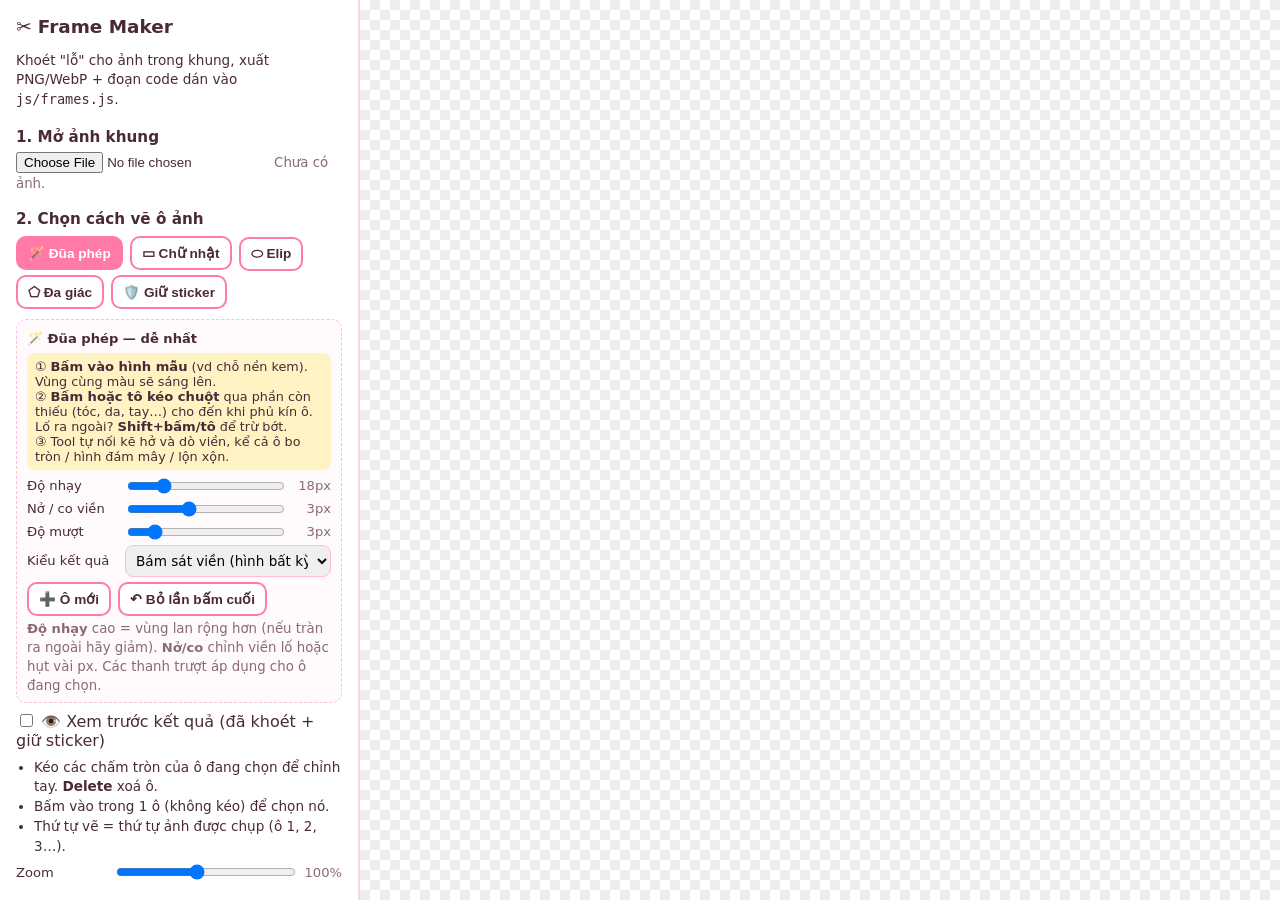
<file: tools/frame-maker.html>
<!DOCTYPE html>
<html lang="vi">
<head>
<meta charset="UTF-8">
<meta name="viewport" content="width=device-width, initial-scale=1">
<title>Frame Maker — tự khoét khung cho OtterBooth</title>
<style>
  :root { --pink:#ff7aa8; --bg:#fff5f8; --ink:#4a2a38; }
  * { box-sizing: border-box; }
  body { margin:0; font-family: system-ui, "Segoe UI", sans-serif; background: var(--bg); color: var(--ink); display:flex; height:100vh; }
  aside { width: 360px; padding: 16px; overflow-y:auto; background:#fff; border-right:2px solid #ffd3e2; flex-shrink:0; }
  main { flex:1; overflow:auto; padding:16px; background: repeating-conic-gradient(#eee 0 25%, #fff 0 50%) 0 0/20px 20px; }
  h1 { font-size: 1.15rem; margin: 0 0 4px; }
  h2 { font-size: .95rem; margin: 18px 0 6px; }
  p, li { font-size: .85rem; line-height: 1.45; }
  ol, ul { padding-left: 18px; margin: 6px 0; }
  button { display:inline-block; border:2px solid var(--pink); background:#fff; color:var(--ink); padding:7px 10px; border-radius:10px; cursor:pointer; font-weight:600; font-size:.85rem; margin:2px 2px 2px 0; }
  button.on { background: var(--pink); color:#fff; }
  button.primary { background: var(--pink); color:#fff; }
  button:disabled { opacity:.45; cursor:not-allowed; }
  input[type=text], select, textarea { width:100%; padding:6px; border:1.5px solid #ffc0d6; border-radius:8px; font:inherit; font-size:.85rem; }
  textarea { height: 170px; font-family: ui-monospace, Consolas, monospace; font-size:.72rem; }
  .ctl { display:grid; grid-template-columns: 92px 1fr 38px; gap:6px; align-items:center; font-size:.82rem; margin:3px 0; }
  .ctl output { text-align:right; color:#8a6a78; }
  .panel { border:1.5px dashed #ffc0d6; border-radius:10px; padding:8px 10px; margin:8px 0; background:#fffafc; }
  .panel b { font-size:.82rem; }
  .hint { background:#fff3c4; border-radius:8px; padding:6px 8px; font-size:.8rem; margin:6px 0; }
  canvas { max-width:none; display:block; cursor: crosshair; background: transparent; }
  #stage { position:relative; display:inline-block; line-height:0; }
  .slotitem { display:flex; justify-content:space-between; align-items:center; padding:4px 8px; border:1.5px solid #ffd3e2; border-radius:8px; margin:3px 0; font-size:.82rem; cursor:pointer; }
  .slotitem.sel { background:#ffe3ee; border-color: var(--pink); }
  small { color:#8a6a78; }
</style>
</head>
<body>
<aside>
  <h1>✂️ Frame Maker</h1>
  <p>Khoét "lỗ" cho ảnh trong khung, xuất PNG/WebP + đoạn code dán vào <code>js/frames.js</code>.</p>

  <h2>1. Mở ảnh khung</h2>
  <input type="file" id="file" accept="image/*">
  <small id="info">Chưa có ảnh.</small>

  <h2>2. Chọn cách vẽ ô ảnh</h2>
  <div>
    <button id="mAuto" class="on">🪄 Đũa phép</button>
    <button id="mRect">▭ Chữ nhật</button>
    <button id="mEllipse">⬭ Elip</button>
    <button id="mPoly">⬠ Đa giác</button>
    <button id="mKeep">🛡️ Giữ sticker</button>
  </div>

  <div class="panel" id="pAuto">
    <b>🪄 Đũa phép — dễ nhất</b>
    <div class="hint">① <b>Bấm vào hình mẫu</b> (vd chỗ nền kem). Vùng cùng màu sẽ sáng lên.<br>
    ② <b>Bấm hoặc tô kéo chuột</b> qua phần còn thiếu (tóc, da, tay…) cho đến khi phủ kín ô. Lố ra ngoài? <b>Shift+bấm/tô</b> để trừ bớt.<br>
    ③ Tool tự nối kẽ hở và dò viền, kể cả ô bo tròn / hình đám mây / lộn xộn.</div>
    <div class="ctl"><span>Độ nhạy</span><input type="range" id="aTol" min="2" max="80" value="18"><output id="aTolV"></output></div>
    <div class="ctl"><span>Nở / co viền</span><input type="range" id="aGrow" min="-20" max="40" value="3"><output id="aGrowV"></output></div>
    <div class="ctl"><span>Độ mượt</span><input type="range" id="aSmooth" min="1" max="15" value="3"><output id="aSmoothV"></output></div>
    <div class="ctl"><span>Kiểu kết quả</span>
      <select id="aShape" style="grid-column: span 2">
        <option value="contour">Bám sát viền (hình bất kỳ)</option>
        <option value="hull">Bao lồi (mịn, bo tròn nhẹ)</option>
        <option value="box">Hộp chữ nhật bo góc</option>
      </select></div>
    <div>
      <button id="wNew">➕ Ô mới</button>
      <button id="wUndo">↶ Bỏ lần bấm cuối</button>
    </div>
    <small><b>Độ nhạy</b> cao = vùng lan rộng hơn (nếu tràn ra ngoài hãy giảm). <b>Nở/co</b> chỉnh viền lố hoặc hụt vài px. Các thanh trượt áp dụng cho ô đang chọn.</small>
  </div>

  <div class="panel" id="pRect" style="display:none">
    <b>▭ Chữ nhật</b> — kéo chuột trên vùng cần khoét.
    <div class="ctl"><span>Bo góc</span><input type="range" id="rRad" min="0" max="200" value="0"><output id="rRadV"></output></div>
    <small>Kéo thanh trượt để bo góc cho ô đang chọn.</small>
  </div>
  <div class="panel" id="pEllipse" style="display:none"><b>⬭ Elip</b> — kéo chuột trên vùng cần khoét.</div>
  <div class="panel" id="pPoly" style="display:none">
    <b>⬠ Đa giác</b> — bấm từng góc, <b>bấm đúp</b> hoặc <b>Enter</b> để đóng hình. <b>Esc</b> để huỷ. Dùng cho ô nghiêng hoặc hình đặc biệt.
  </div>

  <div class="panel" id="pKeep" style="display:none">
    <b>🛡️ Giữ lại sticker / trang trí nằm đè lên ô ảnh</b>
    <div class="hint">Khi khoét, những chi tiết của khung <b>nằm trong ô ảnh</b> (hoa, nơ, băng keo, viền…) cũng bị khoét mất. Tô vào chúng ở đây để <b>giữ lại, hiện đè lên trên ảnh chụp</b>. Vùng giữ có màu xanh lá. Chỉ có tác dụng trong phạm vi các ô ảnh đã vẽ — hãy vẽ ô ảnh trước.</div>
    <div class="ctl"><span>Công cụ</span>
      <select id="kTool" style="grid-column: span 2">
        <option value="wand">🪄 Đũa phép (bấm/tô lên sticker)</option>
        <option value="brush">🖌️ Cọ (tô tay)</option>
        <option value="erase">🧽 Tẩy (xoá vùng giữ)</option>
      </select></div>
    <div class="ctl"><span>Độ nhạy</span><input type="range" id="kTol" min="3" max="90" value="30"><output id="kTolV"></output></div>
    <div class="ctl"><span>Nở viền</span><input type="range" id="kGrow" min="0" max="8" value="1"><output id="kGrowV"></output></div>
    <div class="ctl"><span>Cỡ cọ / tẩy</span><input type="range" id="kBrush" min="3" max="90" value="20"><output id="kBrushV"></output></div>
    <div>
      <button id="kUndo">↶ Hoàn tác</button>
      <button id="kClear">🗑️ Xoá hết vùng giữ</button>
    </div>
    <small>Đũa phép: <b>Shift+bấm/tô</b> để bỏ bớt vùng. Nếu tô lan sang cả hình mẫu người: giảm <b>Độ nhạy</b>, hoặc dùng Cọ.</small>
  </div>
  <label style="display:block;margin:8px 0"><input type="checkbox" id="preview"> 👁️ Xem trước kết quả (đã khoét + giữ sticker)</label>

  <ul>
    <li>Kéo các chấm tròn của ô đang chọn để chỉnh tay. <b>Delete</b> xoá ô.</li>
    <li>Bấm vào trong 1 ô (không kéo) để chọn nó.</li>
    <li>Thứ tự vẽ = thứ tự ảnh được chụp (ô 1, 2, 3…).</li>
  </ul>
  <div class="ctl"><span>Zoom</span><input type="range" id="zoom" min="20" max="200" value="100"><output id="zoomV"></output></div>

  <h2>Các ô ảnh</h2>
  <div class="panel" id="pLayer">
    <b>🗂️ Thứ tự lớp</b> <small>(ô nào nằm trên ô nào khi chồng nhau)</small>
    <div>
      <button id="zFront" title="Ctrl + ]">⤒ Lên trên cùng</button>
      <button id="zFwd" title="]">↑ Lên 1 lớp</button>
      <button id="zBack" title="[">↓ Xuống 1 lớp</button>
      <button id="zBottom" title="Ctrl + [">⤓ Xuống dưới cùng</button>
    </div>
    <small>Phím tắt: <b>]</b> lên · <b>[</b> xuống · <b>Ctrl+]</b> trên cùng · <b>Ctrl+[</b> dưới cùng. Số thứ tự (Ô 1, 2, 3…) vẫn là thứ tự chụp, không đổi.</small>
  </div>
  <div id="list"></div>
  <button id="undo">↶ Xoá ô cuối</button>
  <button id="clear">🗑️ Xoá hết</button>

  <h2>3. Xuất</h2>
  <label>ID khung <small>(không dấu, không cách)</small></label>
  <input type="text" id="fid" value="myFrame">
  <label>Tên hiển thị</label>
  <input type="text" id="fname" value="✨ Khung Của Tôi">
  <label><input type="checkbox" id="dup"> Dải strip dọc (khi In xếp 2 dải trên tờ 4×6)</label>
  <div>
    <button class="primary" id="exportPng" disabled>⬇ Tải PNG đã khoét</button>
    <button id="exportWebp" disabled>⬇ WebP (nhẹ)</button>
  </div>
  <small>Bỏ file vào <code>assets/frames/templates/</code> (code bên dưới tự đổi đuôi theo bản bạn vừa tải).</small>
  <h2>4. Dán đoạn này vào <code>js/frames.js</code></h2>
  <textarea id="code" readonly placeholder="Vẽ ít nhất 1 ô để có code…"></textarea>
  <button id="copy">📋 Copy code</button>
  <small>Dán vào trong mảng <code>window.FRAME_TEMPLATES = [ … ]</code>, nhớ có dấu phẩy giữa các khung. Rồi thêm 1 nút trong <code>photobooth.html</code>:<br>
  <code id="btnHint"></code></small>
</aside>

<main>
  <div id="stage"><canvas id="cv" width="600" height="400"></canvas></div>
</main>

<script>
(() => {
  'use strict';
  const cv = document.getElementById('cv'), ctx = cv.getContext('2d');
  const $ = id => document.getElementById(id);

  // slot.z = thứ tự lớp (lớn = nằm trên). slot = { pts:[[x,y]..], kind:'rect'|'ellipse'|'poly'|'auto', box:{x,y,w,h}, radius, auto:{tol,grow,smooth,shape} }
  let img = null, srcData = null;
  let slots = [], sel = -1, mode = 'auto';
  let newWand = false, stroke = null;
  let keepCv = null, keepTint = null, keepHist = [], keepDirty = true, kBrushing = null;
  let draft = null, drag = null, zoom = 1, lastExt = 'png', downAt = null;
  const HIT = 9;
  const R = n => Math.round(n);

  /* ---------- hình học cơ bản ---------- */
  const bboxOf = pts => {
    const xs = pts.map(p => p[0]), ys = pts.map(p => p[1]);
    const x = Math.min(...xs), y = Math.min(...ys);
    return { x: R(x), y: R(y), w: R(Math.max(...xs) - x), h: R(Math.max(...ys) - y) };
  };
  const normBox = (a, b) => ({ x: Math.min(a.x, b.x), y: Math.min(a.y, b.y), w: Math.abs(b.x - a.x), h: Math.abs(b.y - a.y) });
  function roundedRectPts(b, r) {
    r = Math.max(0, Math.min(r, b.w / 2, b.h / 2));
    if (r < 1) return [[b.x, b.y], [b.x + b.w, b.y], [b.x + b.w, b.y + b.h], [b.x, b.y + b.h]];
    const seg = Math.max(4, Math.min(12, Math.round(r / 6))), pts = [];
    const corners = [[b.x + b.w - r, b.y + r, -90], [b.x + b.w - r, b.y + b.h - r, 0], [b.x + r, b.y + b.h - r, 90], [b.x + r, b.y + r, 180]];
    corners.forEach(([cx, cy, a0]) => { for (let i = 0; i <= seg; i++) { const a = (a0 + 90 * i / seg) * Math.PI / 180; pts.push([cx + Math.cos(a) * r, cy + Math.sin(a) * r]); } });
    return pts;
  }
  function ellipsePts(b, n = 48) {
    const cx = b.x + b.w / 2, cy = b.y + b.h / 2;
    return Array.from({ length: n }, (_, i) => { const t = i / n * Math.PI * 2; return [cx + Math.cos(t) * b.w / 2, cy + Math.sin(t) * b.h / 2]; });
  }
  function inside(pts, p) {
    let c = false;
    for (let i = 0, j = pts.length - 1; i < pts.length; j = i++) {
      const [xi, yi] = pts[i], [xj, yj] = pts[j];
      if ((yi > p.y) !== (yj > p.y) && p.x < (xj - xi) * (p.y - yi) / (yj - yi) + xi) c = !c;
    }
    return c;
  }
  function convexHull(points) {
    const p = points.slice().sort((a, b) => a[0] - b[0] || a[1] - b[1]);
    if (p.length < 3) return p;
    const cr = (o, a, b) => (a[0] - o[0]) * (b[1] - o[1]) - (a[1] - o[1]) * (b[0] - o[0]);
    const lo = []; for (const q of p) { while (lo.length >= 2 && cr(lo[lo.length - 2], lo[lo.length - 1], q) <= 0) lo.pop(); lo.push(q); }
    const up = []; for (let i = p.length - 1; i >= 0; i--) { const q = p[i]; while (up.length >= 2 && cr(up[up.length - 2], up[up.length - 1], q) <= 0) up.pop(); up.push(q); }
    lo.pop(); up.pop(); return lo.concat(up);
  }
  // Douglas-Peucker cho vòng kín: tách đôi tại điểm xa nhất rồi đơn giản hoá từng nửa
  function rdp(pts, eps) {
    if (pts.length < 4) return pts;
    const dist = (p, a, b) => {
      const dx = b[0] - a[0], dy = b[1] - a[1], l = dx * dx + dy * dy;
      if (!l) return Math.hypot(p[0] - a[0], p[1] - a[1]);
      const t = Math.max(0, Math.min(1, ((p[0] - a[0]) * dx + (p[1] - a[1]) * dy) / l));
      return Math.hypot(p[0] - a[0] - t * dx, p[1] - a[1] - t * dy);
    };
    const line = arr => {
      const rec = (a, b) => {
        let m = 0, idx = -1;
        for (let i = a + 1; i < b; i++) { const v = dist(arr[i], arr[a], arr[b]); if (v > m) { m = v; idx = i; } }
        return m > eps ? rec(a, idx).slice(0, -1).concat(rec(idx, b)) : [arr[a], arr[b]];
      };
      return rec(0, arr.length - 1);
    };
    let far = 0, fm = 0;
    for (let i = 1; i < pts.length; i++) { const v = Math.hypot(pts[i][0] - pts[0][0], pts[i][1] - pts[0][1]); if (v > fm) { fm = v; far = i; } }
    const A = line(pts.slice(0, far + 1)), B = line(pts.slice(far).concat([pts[0]]));
    return A.slice(0, -1).concat(B.slice(0, -1));
  }

  /* ---------- thứ tự lớp (z) ---------- */
  const stackOrder = () => slots.slice().sort((a, b) => a.z - b.z);          // từ dưới lên trên
  function addSlot(s) { s.z = slots.reduce((m, o) => Math.max(m, o.z), -1) + 1; slots.push(s); sel = slots.length - 1; }
  function moveZ(how) {
    const s = slots[sel]; if (!s) return;
    const st = stackOrder(), i = st.indexOf(s);
    const j = how === 'front' ? st.length - 1 : how === 'bottom' ? 0 : how === 'fwd' ? Math.min(st.length - 1, i + 1) : Math.max(0, i - 1);
    st.splice(i, 1); st.splice(j, 0, s); st.forEach((o, k) => o.z = k);
    refreshList(); refreshOutputs(); draw();
  }
  $('zFront').onclick = () => moveZ('front'); $('zFwd').onclick = () => moveZ('fwd');
  $('zBack').onclick = () => moveZ('back'); $('zBottom').onclick = () => moveZ('bottom');

  /* ---------- dò viền tự động ---------- */
  function ensureSrc() {
    if (srcData) return srcData;
    const c = document.createElement('canvas'); c.width = img.naturalWidth; c.height = img.naturalHeight;
    const x = c.getContext('2d'); x.drawImage(img, 0, 0);
    srcData = x.getImageData(0, 0, c.width, c.height); return srcData;
  }
  // cửa sổ vuông bằng bảng tổng (summed-area table) -> dilate/erode nhanh
  function windowCount(mask, w, h, r) {
    const W = w + 1, sat = new Int32Array(W * (h + 1));
    for (let y = 0; y < h; y++) { let row = 0; for (let x = 0; x < w; x++) { row += mask[y * w + x]; sat[(y + 1) * W + x + 1] = sat[y * W + x + 1] + row; } }
    const out = new Int32Array(w * h);
    for (let y = 0; y < h; y++) for (let x = 0; x < w; x++) {
      const x0 = Math.max(0, x - r), x1 = Math.min(w - 1, x + r), y0 = Math.max(0, y - r), y1 = Math.min(h - 1, y + r);
      out[y * w + x] = sat[(y1 + 1) * W + x1 + 1] - sat[y0 * W + x1 + 1] - sat[(y1 + 1) * W + x0] + sat[y0 * W + x0];
    }
    return out;
  }
  const dilate = (m, w, h, r) => { if (r <= 0) return m; const c = windowCount(m, w, h, r), o = new Uint8Array(w * h); for (let i = 0; i < o.length; i++) o[i] = c[i] > 0 ? 1 : 0; return o; };
  const erode = (m, w, h, r) => {
    if (r <= 0) return m; const c = windowCount(m, w, h, r), o = new Uint8Array(w * h);
    for (let y = 0; y < h; y++) for (let x = 0; x < w; x++) {
      const ww = Math.min(w - 1, x + r) - Math.max(0, x - r) + 1, hh = Math.min(h - 1, y + r) - Math.max(0, y - r) + 1;
      o[y * w + x] = c[y * w + x] === ww * hh ? 1 : 0;
    } return o;
  };
  function fillHoles(m, w, h) {
    const seen = new Uint8Array(w * h), st = [];
    const push = i => { if (!seen[i] && !m[i]) { seen[i] = 1; st.push(i); } };
    for (let x = 0; x < w; x++) { push(x); push((h - 1) * w + x); } for (let y = 0; y < h; y++) { push(y * w); push(y * w + w - 1); }
    while (st.length) { const i = st.pop(), x = i % w, y = (i / w) | 0; if (x > 0) push(i - 1); if (x < w - 1) push(i + 1); if (y > 0) push(i - w); if (y < h - 1) push(i + w); }
    const o = new Uint8Array(w * h); for (let i = 0; i < o.length; i++) o[i] = seen[i] ? 0 : 1; return o;
  }
  function largestComponent(m, w, h) {
    const lab = new Int32Array(w * h); let best = 0, bestId = 0, id = 0;
    for (let s = 0; s < m.length; s++) {
      if (!m[s] || lab[s]) continue; id++; let n = 0; const st = [s]; lab[s] = id;
      while (st.length) { const i = st.pop(); n++; const x = i % w, y = (i / w) | 0;
        for (const j of [x > 0 ? i - 1 : -1, x < w - 1 ? i + 1 : -1, y > 0 ? i - w : -1, y < h - 1 ? i + w : -1]) if (j >= 0 && m[j] && !lab[j]) { lab[j] = id; st.push(j); } }
      if (n > best) { best = n; bestId = id; }
    }
    const o = new Uint8Array(w * h); for (let i = 0; i < o.length; i++) o[i] = lab[i] === bestId ? 1 : 0; return o;
  }
  // Moore-neighbour: lấy đường biên ngoài của vùng
  function traceOutline(m, w, h) {
    let sx = -1, sy = -1;
    outer: for (let y = 0; y < h; y++) for (let x = 0; x < w; x++) if (m[y * w + x]) { sx = x; sy = y; break outer; }
    if (sx < 0) return [];
    const dirs = [[1, 0], [1, 1], [0, 1], [-1, 1], [-1, 0], [-1, -1], [0, -1], [1, -1]];
    const at = (x, y) => x >= 0 && y >= 0 && x < w && y < h && m[y * w + x];
    const out = [[sx, sy]]; let x = sx, y = sy, d = 6, guard = w * h * 4, first = true;
    while (guard--) {
      let found = false;
      for (let k = 0; k < 8; k++) {
        const nd = (d + 6 + k) % 8, nx = x + dirs[nd][0], ny = y + dirs[nd][1];
        if (at(nx, ny)) { x = nx; y = ny; d = nd; found = true; break; }
      }
      if (!found) break;
      if (x === sx && y === sy && !first) break;
      first = false; out.push([x, y]);
    }
    return out;
  }
  // Loang theo màu từ điểm bấm (so với màu điểm gốc, sai khác tối đa 1 kênh <= tol)
  function floodSeed(sd, tol, out, allowed) {
    const d = ensureSrc(), W = d.width, H = d.height, D = d.data;
    const o = (sd.y * W + sd.x) * 4, r0 = D[o], g0 = D[o + 1], b0 = D[o + 2];
    const seen = new Uint8Array(W * H), st = [sd.y * W + sd.x]; seen[st[0]] = 1;
    while (st.length) {
      const i = st.pop(), k = i * 4;
      if ((allowed && !allowed[i]) || D[k + 3] < 10 || Math.max(Math.abs(D[k] - r0), Math.abs(D[k + 1] - g0), Math.abs(D[k + 2] - b0)) > tol) continue;
      out[i] = 1;
      const x = i % W, y = (i / W) | 0;
      if (x > 0 && !seen[i - 1]) { seen[i - 1] = 1; st.push(i - 1); }
      if (x < W - 1 && !seen[i + 1]) { seen[i + 1] = 1; st.push(i + 1); }
      if (y > 0 && !seen[i - W]) { seen[i - W] = 1; st.push(i - W); }
      if (y < H - 1 && !seen[i + W]) { seen[i + W] = 1; st.push(i + W); }
    }
  }
  function wandDetect(seeds, o) {
    const d = ensureSrc(), W = d.width, H = d.height;
    const add = new Uint8Array(W * H), sub = new Uint8Array(W * H);
    seeds.forEach(sd => { const t = sd.sub ? sub : add; if (!t[sd.y * W + sd.x]) floodSeed(sd, o.tol, t); });
    let x0 = W, y0 = H, x1 = -1, y1 = -1;
    for (let i = 0; i < add.length; i++) if (add[i] && !sub[i]) { const x = i % W, y = (i / W) | 0; if (x < x0) x0 = x; if (x > x1) x1 = x; if (y < y0) y0 = y; if (y > y1) y1 = y; }
    if (x1 < 0) return null;
    const closeR = 3, pad = Math.max(o.grow, 0) + closeR + 3;
    x0 = Math.max(0, x0 - pad); y0 = Math.max(0, y0 - pad); x1 = Math.min(W - 1, x1 + pad); y1 = Math.min(H - 1, y1 + pad);
    const bw = x1 - x0 + 1, bh = y1 - y0 + 1;
    let m = new Uint8Array(bw * bh);
    for (let y = 0; y < bh; y++) for (let x = 0; x < bw; x++) { const i = (y + y0) * W + x + x0; m[y * bw + x] = add[i] && !sub[i] ? 1 : 0; }
    m = erode(dilate(m, bw, bh, closeR), bw, bh, closeR);   // nối các kẽ nhỏ
    m = fillHoles(m, bw, bh);                                // lấp hết "lỗ" bên trong (tóc, mắt, tay…)
    m = largestComponent(m, bw, bh);
    if (o.grow > 0) m = dilate(m, bw, bh, o.grow); else if (o.grow < 0) m = erode(m, bw, bh, -o.grow);
    let pts = traceOutline(m, bw, bh);
    if (pts.length < 3) return null;
    pts = rdp(pts, o.smooth).map(p => [p[0] + x0, p[1] + y0]);
    if (o.shape === 'hull') pts = convexHull(pts);
    else if (o.shape === 'box') return { box: bboxOf(pts) };
    return { pts };
  }

  /* ---------- vùng GIỮ LẠI (sticker nằm đè lên ô ảnh) ---------- */
  function slotsMask(pad) {
    const W = img.naturalWidth, H = img.naturalHeight, c = document.createElement('canvas'); c.width = W; c.height = H;
    const x = c.getContext('2d'); x.fillStyle = x.strokeStyle = '#000'; x.lineWidth = pad * 2; x.lineJoin = 'round';
    slots.forEach(s => { pathOf(x, s.pts); x.fill(); if (pad) x.stroke(); });
    const d = x.getImageData(0, 0, W, H).data, m = new Uint8Array(W * H);
    for (let i = 0; i < m.length; i++) m[i] = d[i * 4 + 3] > 0 ? 1 : 0;
    return m;
  }
  function maskToCanvas(m, W, H) {
    const c = document.createElement('canvas'); c.width = W; c.height = H;
    const x = c.getContext('2d'), id = x.createImageData(W, H);
    for (let i = 0; i < m.length; i++) if (m[i]) { id.data[i * 4] = id.data[i * 4 + 1] = id.data[i * 4 + 2] = 255; id.data[i * 4 + 3] = 255; }
    x.putImageData(id, 0, 0); return c;
  }
  function keepSnapshot() { keepHist.push(keepCv.getContext('2d').getImageData(0, 0, keepCv.width, keepCv.height)); if (keepHist.length > 15) keepHist.shift(); }
  function keepWand(seeds) {
    if (!slots.length) { alert('Hãy vẽ ô ảnh trước, rồi mới tô phần sticker nằm trong ô.'); return; }
    const W = img.naturalWidth, H = img.naturalHeight, allowed = slotsMask(3), tol = +$('kTol').value, g = +$('kGrow').value;
    const add = new Uint8Array(W * H), sub = new Uint8Array(W * H);
    seeds.forEach(sd => { const t = sd.sub ? sub : add, i = sd.y * W + sd.x; if (allowed[i] && !t[i]) floodSeed(sd, tol, t, allowed); });
    const fin = m => { let o = g > 0 ? dilate(m, W, H, g) : m; o = o === m ? m.slice() : o; for (let i = 0; i < o.length; i++) o[i] = o[i] && allowed[i] ? 1 : 0; return o; };
    const hasA = add.some(v => v), hasS = sub.some(v => v);
    if (!hasA && !hasS) { alert('Điểm bấm nằm ngoài các ô ảnh. Hãy bấm vào phần sticker NẰM TRONG ô ảnh (vùng đang tô màu hồng/xanh dương).'); return; }
    keepSnapshot();
    const x = keepCv.getContext('2d');
    if (hasA) x.drawImage(maskToCanvas(fin(add), W, H), 0, 0);
    if (hasS) { x.globalCompositeOperation = 'destination-out'; x.drawImage(maskToCanvas(fin(sub), W, H), 0, 0); x.globalCompositeOperation = 'source-over'; }
    keepDirty = true; refreshOutputs();
  }
  function brushTo(a, b) {
    const x = keepCv.getContext('2d'), size = +$('kBrush').value;
    x.globalCompositeOperation = kBrushing.erase ? 'destination-out' : 'source-over';
    x.strokeStyle = x.fillStyle = '#fff'; x.lineWidth = size; x.lineCap = x.lineJoin = 'round';
    x.beginPath(); x.moveTo(a.x, a.y); x.lineTo(b.x + .01, b.y); x.stroke(); x.globalCompositeOperation = 'source-over';
    keepDirty = true;
  }
  $('kUndo').onclick = () => { const h = keepHist.pop(); if (!h || !keepCv) return; keepCv.getContext('2d').putImageData(h, 0, 0); keepDirty = true; refreshOutputs(); draw(); };
  $('kClear').onclick = () => { if (!keepCv) return; keepSnapshot(); keepCv.getContext('2d').clearRect(0, 0, keepCv.width, keepCv.height); keepDirty = true; refreshOutputs(); draw(); };
  $('preview').onchange = draw;

  /* ---------- sinh/tính lại hình của 1 ô ---------- */
  function rebuild(s) {
    if (s.kind === 'rect') s.pts = roundedRectPts(s.box, s.radius || 0);
    else if (s.kind === 'ellipse') s.pts = ellipsePts(s.box);
    else if (s.kind === 'wand') {
      const r = wandDetect(s.seeds, s.auto);
      if (!r) return false;
      if (r.box) { s.box = r.box; s.pts = roundedRectPts(r.box, s.radius || Math.min(r.box.w, r.box.h) * 0.08); }
      else s.pts = r.pts;
    }
    return true;
  }
  const autoOpts = () => ({ tol: +$('aTol').value, grow: +$('aGrow').value, smooth: +$('aSmooth').value, shape: $('aShape').value });

  /* ---------- giao diện: chế độ & thanh trượt ---------- */
  const MODES = ['Auto', 'Rect', 'Ellipse', 'Poly', 'Keep'];
  function setMode(m) {
    mode = m; draft = null;
    MODES.forEach(n => { $('m' + n).classList.toggle('on', n.toLowerCase() === m); $('p' + n).style.display = n.toLowerCase() === m ? '' : 'none'; });
    draw();
  }
  MODES.forEach(n => $('m' + n).onclick = () => setMode(n.toLowerCase()));
  const outs = { kTol: 'kTolV', kGrow: 'kGrowV', kBrush: 'kBrushV', aTol: 'aTolV', aGrow: 'aGrowV', aSmooth: 'aSmoothV', rRad: 'rRadV', zoom: 'zoomV' };
  Object.entries(outs).forEach(([i, o]) => { const f = () => $(o).textContent = $(i).value + (i === 'zoom' ? '%' : 'px'); $(i).addEventListener('input', f); f(); });
  function onAutoCtl() {
    const s = slots[sel];
    if (s && s.kind === 'wand') { s.auto = autoOpts(); if (rebuild(s)) { refreshList(); refreshOutputs(); draw(); } }
  }
  ['aTol', 'aGrow', 'aSmooth', 'aShape'].forEach(i => $(i).addEventListener('input', onAutoCtl));
  $('rRad').addEventListener('input', () => {
    const s = slots[sel];
    if (s && (s.kind === 'rect' || (s.kind === 'wand' && s.auto.shape === 'box'))) { s.radius = +$('rRad').value; rebuild(s); refreshOutputs(); draw(); }
  });
  $('zoom').addEventListener('input', e => { zoom = e.target.value / 100; applyZoom(); draw(); });
  function applyZoom() { if (!img) return; cv.style.width = (cv.width * zoom) + 'px'; cv.style.height = (cv.height * zoom) + 'px'; }

  /* ---------- chuột ---------- */
  function pos(e) { const r = cv.getBoundingClientRect(); return { x: (e.clientX - r.left) * cv.width / r.width, y: (e.clientY - r.top) * cv.height / r.height }; }
  function findPoint(p) {
    const s = slots[sel]; if (!s) return null;
    const tol = HIT * cv.width / cv.getBoundingClientRect().width;
    for (let j = 0; j < s.pts.length; j++) if (Math.hypot(s.pts[j][0] - p.x, s.pts[j][1] - p.y) <= tol) return { slot: sel, idx: j };
    return null;
  }
  cv.addEventListener('mousedown', e => {
    if (!img) return;
    const p = pos(e), hit = !draft && mode !== 'keep' && findPoint(p);
    if (hit) { drag = hit; return; }
    downAt = p;
    if (mode === 'keep') {
      if ($('kTool').value === 'wand') stroke = { keep: true, seeds: [{ x: Math.floor(p.x), y: Math.floor(p.y), sub: e.shiftKey }], sub: e.shiftKey };
      else { keepSnapshot(); kBrushing = { erase: $('kTool').value === 'erase', last: p }; brushTo(p, p); }
      draw(); return;
    }
    if (mode === 'auto') { stroke = { seeds: [{ x: Math.floor(p.x), y: Math.floor(p.y), sub: e.shiftKey }], sub: e.shiftKey }; draw(); return; }
    if (mode === 'poly') { if (!draft) draft = { type: 'poly', pts: [] }; draft.pts.push([p.x, p.y]); draft.cur = p; draw(); return; }
    draft = { type: mode, a: p, b: p }; draw();
  });
  // Một lần bấm/tô = nhiều điểm gốc; tô kéo qua tóc/mặt/tay cho nhanh
  function commitWand(seeds) {
    let s = slots[sel], fresh = false;
    if (!s || s.kind !== 'wand' || newWand) { s = { kind: 'wand', seeds: [], auto: autoOpts(), radius: 0, pts: [] }; fresh = true; }
    const before = s.seeds.length;
    s.seeds.push(...seeds);
    if (!rebuild(s)) {
      s.seeds.length = before;
      if (!fresh) rebuild(s); else alert('Không dò được vùng ở điểm này. Thử bấm chỗ khác hoặc tăng "Độ nhạy".');
      return;
    }
    const b = bboxOf(s.pts);
    if (b.w * b.h > 0.6 * cv.width * cv.height) { // dò tràn ra cả trang => nền hình mẫu gần giống nền khung
      s.seeds.length = before; if (!fresh) rebuild(s);
      alert('Vùng dò bị tràn ra cả khung (nền hình mẫu gần giống nền trang).\nHãy giảm "Độ nhạy", hoặc nếu ô là hình chữ nhật thì dùng chế độ ▭ Chữ nhật.');
      return;
    }
    if (fresh) { addSlot(s); newWand = false; }
    refreshList(); refreshOutputs();
  }
  $('wNew').onclick = () => { newWand = true; sel = -1; refreshList(); draw(); $('wNew').textContent = '➕ Bấm vào ảnh mẫu tiếp theo…'; setTimeout(() => $('wNew').textContent = '➕ Ô mới', 2500); };
  $('wUndo').onclick = () => {
    const s = slots[sel]; if (!s || s.kind !== 'wand') return;
    s.seeds.pop(); if (!s.seeds.length || !rebuild(s)) { slots.splice(sel, 1); sel = -1; }
    refreshList(); refreshOutputs(); draw();
  };
  cv.addEventListener('mousemove', e => {
    if (!img) return; const p = pos(e);
    if (kBrushing) { brushTo(kBrushing.last, p); kBrushing.last = p; draw(); return; }
    if (stroke) {
      const l = stroke.seeds[stroke.seeds.length - 1], k = cv.width / cv.getBoundingClientRect().width;
      if (p.x >= 0 && p.y >= 0 && p.x < cv.width && p.y < cv.height && Math.hypot(p.x - l.x, p.y - l.y) > 8 * k) stroke.seeds.push({ x: Math.floor(p.x), y: Math.floor(p.y), sub: stroke.sub });
      draw(); return;
    }
    if (drag) { const s = slots[drag.slot]; s.pts[drag.idx] = [p.x, p.y]; s.kind = 'poly'; refreshOutputs(); draw(); return; }
    if (draft) { if (draft.type === 'poly') draft.cur = p; else draft.b = p; draw(); }
  });
  window.addEventListener('mouseup', e => {
    if (kBrushing) { kBrushing = null; refreshOutputs(); draw(); return; }
    if (stroke) { const sd = stroke.seeds, kp = stroke.keep; stroke = null; if (kp) keepWand(sd); else commitWand(sd); draw(); return; }
    if (drag) { drag = null; refreshList(); return; }
    if (!draft || draft.type === 'poly') return;
    const p = pos(e), box = normBox(draft.a, p), moved = box.w > 8 && box.h > 8;
    if (!moved) { // bấm đơn: chọn ô chứa điểm đó
      const top = stackOrder().filter(s => inside(s.pts, p)).pop(), i = top ? slots.indexOf(top) : undefined;
      if (i !== undefined) { sel = i; syncCtl(); refreshList(); }
    } else {
      let s;
      if (draft.type === 'rect') s = { kind: 'rect', box, radius: +$('rRad').value };
      else s = { kind: 'ellipse', box };
      if (rebuild(s)) { addSlot(s); refreshList(); refreshOutputs(); }
    }
    draft = null; draw();
  });
  function syncCtl() { const s = slots[sel]; if (!s) return; if (s.kind === 'wand') { $('aTol').value = s.auto.tol; $('aGrow').value = s.auto.grow; $('aSmooth').value = s.auto.smooth; $('aShape').value = s.auto.shape; Object.values(outs).forEach(() => {}); ['aTol', 'aGrow', 'aSmooth'].forEach(i => $(outs[i]).textContent = $(i).value + 'px'); } if (s.kind === 'rect') { $('rRad').value = s.radius || 0; $('rRadV').textContent = (s.radius || 0) + 'px'; } }
  cv.addEventListener('dblclick', () => { if (draft && draft.type === 'poly') finishPoly(true); });
  function finishPoly(dbl) {
    if (!draft || draft.type !== 'poly') return;
    let pts = draft.pts; if (dbl && pts.length > 1) pts = pts.slice(0, -1);
    if (pts.length >= 3) addSlot({ kind: 'poly', pts });
    draft = null; refreshList(); refreshOutputs(); draw();
  }
  window.addEventListener('keydown', e => {
    if (['INPUT', 'TEXTAREA', 'SELECT'].includes(e.target.tagName) && e.target.type !== 'range') return;
    if (e.key === ']') moveZ(e.ctrlKey || e.metaKey ? 'front' : 'fwd');
    else if (e.key === '[') moveZ(e.ctrlKey || e.metaKey ? 'bottom' : 'back');
    else if (e.key === 'Enter') finishPoly(false);
    else if (e.key === 'Escape') { draft = null; draw(); }
    else if ((e.key === 'Delete' || e.key === 'Backspace') && sel >= 0 && !draft) { slots.splice(sel, 1); sel = -1; refreshList(); refreshOutputs(); draw(); }
  });
  $('undo').onclick = () => { slots.pop(); sel = -1; refreshList(); refreshOutputs(); draw(); };
  $('clear').onclick = () => { if (slots.length && !confirm('Xoá hết các ô?')) return; slots = []; sel = -1; refreshList(); refreshOutputs(); draw(); };

  $('file').onchange = e => {
    const f = e.target.files[0]; if (!f) return;
    const name = f.name.replace(/\.[^.]+$/, ''), url = URL.createObjectURL(f), im = new Image();
    im.onload = () => {
      img = im; srcData = null; keepHist = []; keepDirty = true;
      keepCv = document.createElement('canvas'); keepCv.width = im.naturalWidth; keepCv.height = im.naturalHeight;
      keepTint = document.createElement('canvas'); keepTint.width = im.naturalWidth; keepTint.height = im.naturalHeight;
      cv.width = im.naturalWidth; cv.height = im.naturalHeight; slots = []; sel = -1; draft = null;
      const fit = Math.min(1, (innerHeight - 40) / im.naturalHeight);
      zoom = Math.max(0.2, Math.round(fit * 100) / 100); $('zoom').value = zoom * 100; $('zoomV').textContent = Math.round(zoom * 100) + '%';
      applyZoom();
      $('info').textContent = `${im.naturalWidth} × ${im.naturalHeight}px — ${f.name}`;
      $('fid').value = name.replace(/[^a-zA-Z0-9]+(.)?/g, (m, c) => c ? c.toUpperCase() : '').replace(/^./, c => c.toLowerCase()) || 'myFrame';
      refreshList(); refreshOutputs(); draw();
    };
    im.src = url;
  };

  /* ---------- vẽ ---------- */
  function pathOf(c, pts) { c.beginPath(); pts.forEach((p, i) => i ? c.lineTo(p[0], p[1]) : c.moveTo(p[0], p[1])); c.closePath(); }
  function draw() {
    ctx.clearRect(0, 0, cv.width, cv.height);
    if (!img) return;
    if ($('preview').checked && slots.length) {   // xem trước: lỗ hiện màu hồng để thấy chỗ ảnh sẽ nằm
      ctx.fillStyle = '#ffb3d1'; ctx.fillRect(0, 0, cv.width, cv.height);
      ctx.drawImage(makeCutCanvas(), 0, 0); return;
    }
    ctx.drawImage(img, 0, 0);
    const k = cv.width / (cv.getBoundingClientRect().width || cv.width);
    stackOrder().forEach(s => {
      const i = slots.indexOf(s);
      pathOf(ctx, s.pts);
      ctx.fillStyle = i === sel ? 'rgba(255,0,140,.38)' : 'rgba(0,180,255,.32)'; ctx.fill();
      ctx.lineWidth = 2 * k; ctx.strokeStyle = i === sel ? '#ff0090' : '#0099dd'; ctx.stroke();
      const b = bboxOf(s.pts);
      ctx.fillStyle = '#fff'; ctx.strokeStyle = '#000'; ctx.lineWidth = 3 * k; ctx.font = `bold ${22 * k}px sans-serif`; ctx.textAlign = 'center'; ctx.textBaseline = 'middle';
      ctx.strokeText(i + 1, b.x + b.w / 2, b.y + b.h / 2); ctx.fillText(i + 1, b.x + b.w / 2, b.y + b.h / 2);
      if (i === sel) s.pts.forEach(p => { ctx.beginPath(); ctx.arc(p[0], p[1], 5 * k, 0, 7); ctx.fillStyle = '#fff'; ctx.fill(); ctx.lineWidth = 2 * k; ctx.strokeStyle = '#ff0090'; ctx.stroke(); });
    });
    if (keepCv) {
      if (keepDirty) {
        const t = keepTint.getContext('2d'); t.clearRect(0, 0, keepTint.width, keepTint.height); t.drawImage(keepCv, 0, 0);
        t.globalCompositeOperation = 'source-in'; t.fillStyle = 'rgba(0,200,110,.6)'; t.fillRect(0, 0, keepTint.width, keepTint.height); t.globalCompositeOperation = 'source-over';
        keepDirty = false;
      }
      ctx.drawImage(keepTint, 0, 0);
    }
    if (stroke && stroke.seeds.length) {
      ctx.lineWidth = 4 * k; ctx.lineCap = 'round'; ctx.lineJoin = 'round'; ctx.strokeStyle = stroke.sub ? '#d00' : (stroke.keep ? '#00a050' : '#00b36b');
      ctx.beginPath(); stroke.seeds.forEach((q, i) => i ? ctx.lineTo(q.x, q.y) : ctx.moveTo(q.x, q.y)); if (stroke.seeds.length === 1) ctx.lineTo(stroke.seeds[0].x + .1, stroke.seeds[0].y); ctx.stroke(); ctx.lineCap = 'butt';
    }
    if (draft) {
      ctx.lineWidth = 2 * k; ctx.strokeStyle = '#ff0090'; ctx.setLineDash([8 * k, 6 * k]);
      if (draft.type === 'poly') {
        const pts = draft.pts.concat(draft.cur ? [[draft.cur.x, draft.cur.y]] : []);
        ctx.beginPath(); pts.forEach((p, i) => i ? ctx.lineTo(p[0], p[1]) : ctx.moveTo(p[0], p[1])); ctx.stroke();
        draft.pts.forEach(p => { ctx.beginPath(); ctx.arc(p[0], p[1], 5 * k, 0, 7); ctx.fillStyle = '#ff0090'; ctx.fill(); });
      } else {
        const b = normBox(draft.a, draft.b);
        if (draft.type === 'ellipse') pathOf(ctx, ellipsePts(b)); else { ctx.beginPath(); ctx.rect(b.x, b.y, b.w, b.h); }
        ctx.stroke();
      }
      ctx.setLineDash([]);
    }
  }

  function refreshList() {
    const el = $('list'); el.innerHTML = '';
    const label = { wand: 'đũa phép', rect: 'chữ nhật', ellipse: 'elip', poly: 'đa giác' };
    slots.forEach((s, i) => {
      const b = bboxOf(s.pts), d = document.createElement('div');
      d.className = 'slotitem' + (i === sel ? ' sel' : '');
      d.innerHTML = `<span>Ô ${i + 1} — ${b.w}×${b.h} <small>(${label[s.kind]}, lớp ${stackOrder().indexOf(s) + 1}/${slots.length})</small></span><b data-i="${i}" style="cursor:pointer">✕</b>`;
      d.onclick = ev => {
        if (ev.target.dataset.i !== undefined) { slots.splice(+ev.target.dataset.i, 1); sel = -1; refreshOutputs(); }
        else { sel = i; syncCtl(); }
        refreshList(); draw();
      };
      el.appendChild(d);
    });
    if (!slots.length) el.innerHTML = '<small>Chưa có ô nào.</small>';
  }

  /* ---------- xuất ---------- */
  function makeCutCanvas() {
    const c = document.createElement('canvas'); c.width = img.naturalWidth; c.height = img.naturalHeight;
    const x = c.getContext('2d'); x.drawImage(img, 0, 0);
    x.globalCompositeOperation = 'destination-out'; x.fillStyle = '#000';
    slots.forEach(s => { pathOf(x, s.pts); x.fill(); });
    x.globalCompositeOperation = 'source-over';
    if (keepCv) {   // trả lại phần sticker/trang trí đã đánh dấu "giữ" -> nằm đè lên trên ảnh chụp
      const t = document.createElement('canvas'); t.width = c.width; t.height = c.height;
      const y = t.getContext('2d'); y.drawImage(img, 0, 0); y.globalCompositeOperation = 'destination-in'; y.drawImage(keepCv, 0, 0);
      x.drawImage(t, 0, 0);
    }
    return c;
  }
  const isAxisRect = p => { const e = (a, b) => Math.abs(a - b) < 0.5; return p.length === 4 && e(p[0][1], p[1][1]) && e(p[1][0], p[2][0]) && e(p[2][1], p[3][1]) && e(p[3][0], p[0][0]); };
  function codeText() {
    if (!img || !slots.length) return '';
    const id = $('fid').value.trim() || 'myFrame', name = $('fname').value.trim() || id;
    const st = stackOrder(), needZ = slots.some((s, i) => st.indexOf(s) !== i);
    const sl = slots.map(s => {
      const pts = s.pts.map(p => [R(p[0]), R(p[1])]), b = bboxOf(pts), z = needZ ? `, z: ${st.indexOf(s)}` : '';
      return isAxisRect(pts) ? `{ x: ${b.x}, y: ${b.y}, w: ${b.w}, h: ${b.h}${z} }`
        : `{ x: ${b.x}, y: ${b.y}, w: ${b.w}, h: ${b.h}${z}, poly: [${pts.map(p => `[${p}]`).join(',')}] }`;
    });
    return `{ id: '${id}', name: '${name.replace(/'/g, "\\'")}', overlay: base + '${id}.${lastExt}', w: ${img.naturalWidth}, h: ${img.naturalHeight},${$('dup').checked ? ' duplicate: true,' : ''}\n  slots: [\n    ${sl.join(',\n    ')}\n  ] },`;
  }
  function refreshOutputs() {
    const ok = !!(img && slots.length);
    $('exportPng').disabled = $('exportWebp').disabled = !ok;
    $('code').value = codeText();
    $('btnHint').textContent = ok ? `<button class="sticker-btn" onclick="setTemplate('${$('fid').value.trim() || 'myFrame'}')">${$('fname').value}</button>` : '';
  }
  ['fid', 'fname', 'dup'].forEach(id => $(id).addEventListener('input', refreshOutputs));
  function save(type) {
    if (!img || !slots.length) return;
    lastExt = type === 'image/webp' ? 'webp' : 'png'; refreshOutputs();
    makeCutCanvas().toBlob(b => { const a = document.createElement('a'); a.href = URL.createObjectURL(b); a.download = ($('fid').value.trim() || 'myFrame') + '.' + lastExt; a.click(); }, type, 0.95);
  }
  $('exportPng').onclick = () => save('image/png');
  $('exportWebp').onclick = () => save('image/webp');
  $('copy').onclick = () => { $('code').select(); document.execCommand('copy'); $('copy').textContent = '✅ Đã copy'; setTimeout(() => $('copy').textContent = '📋 Copy code', 1500); };
  refreshList();
})();
</script>
</body>
</html>
</file>
